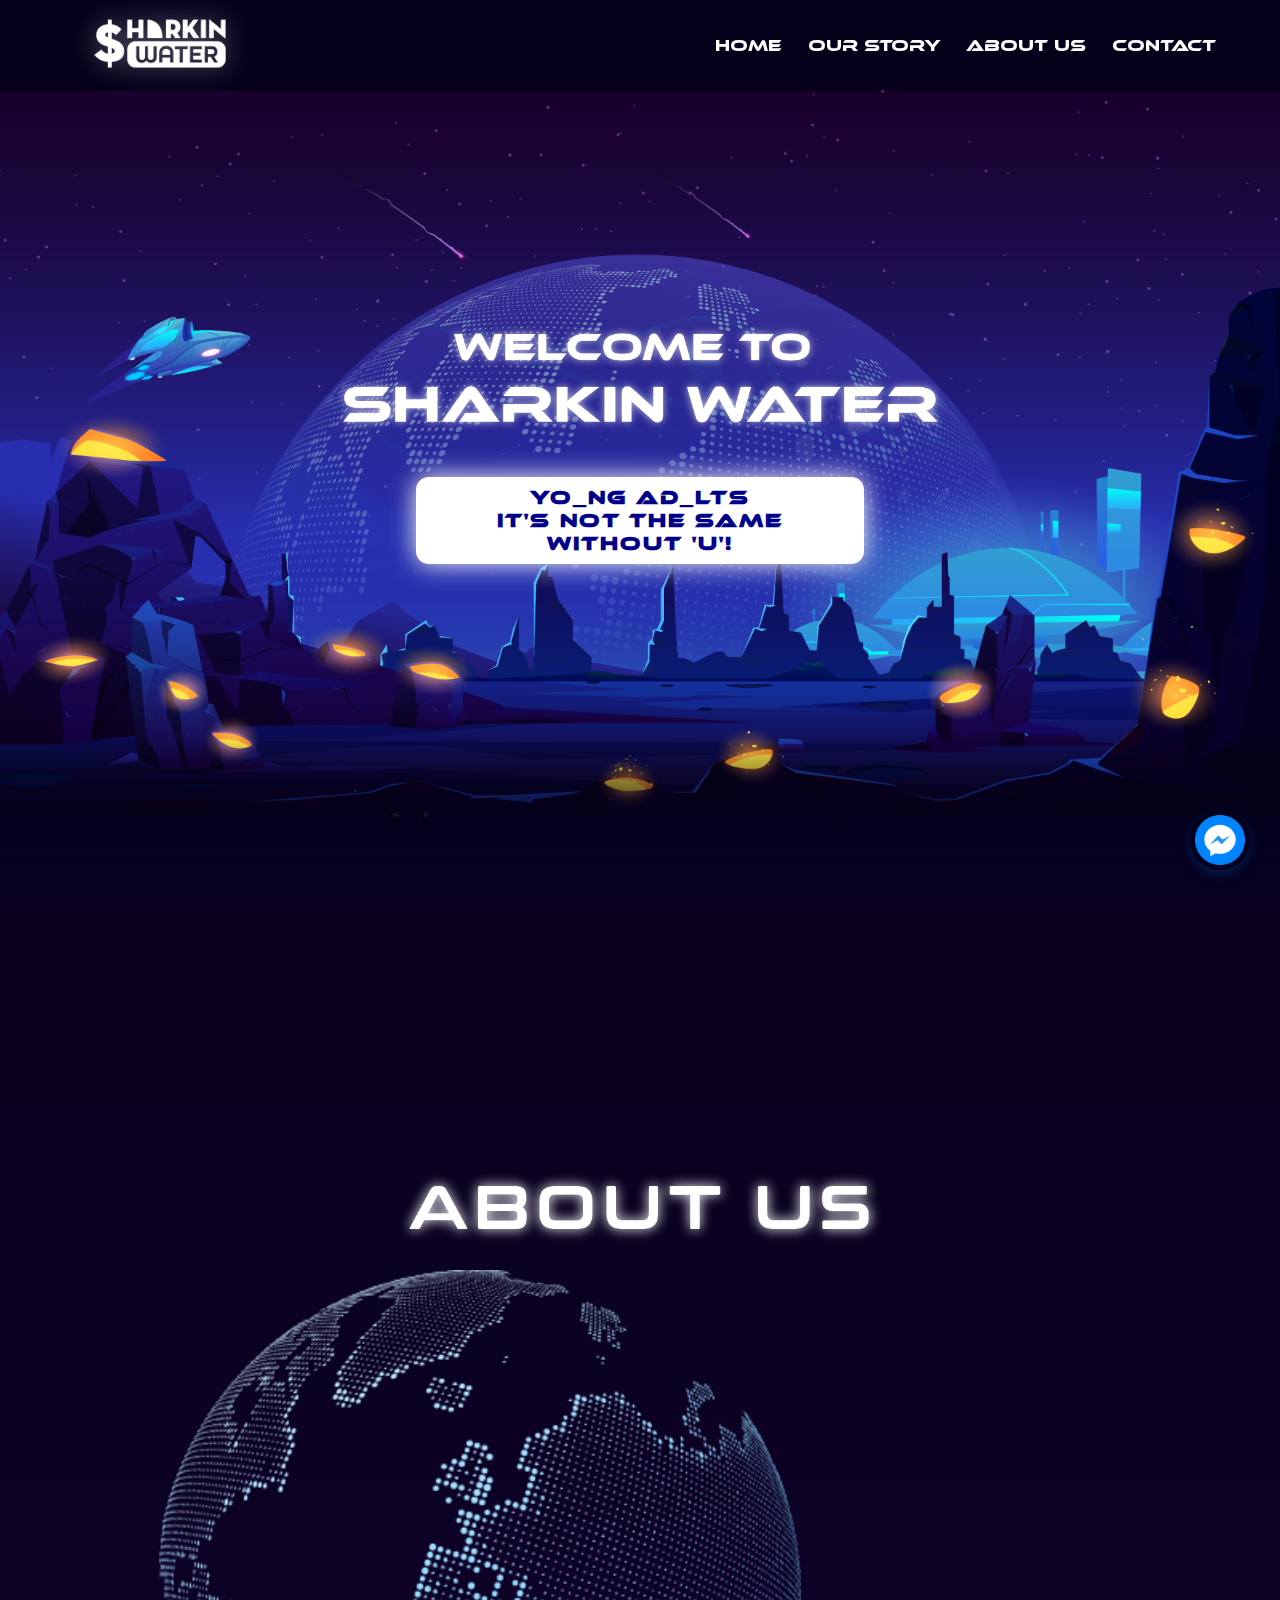
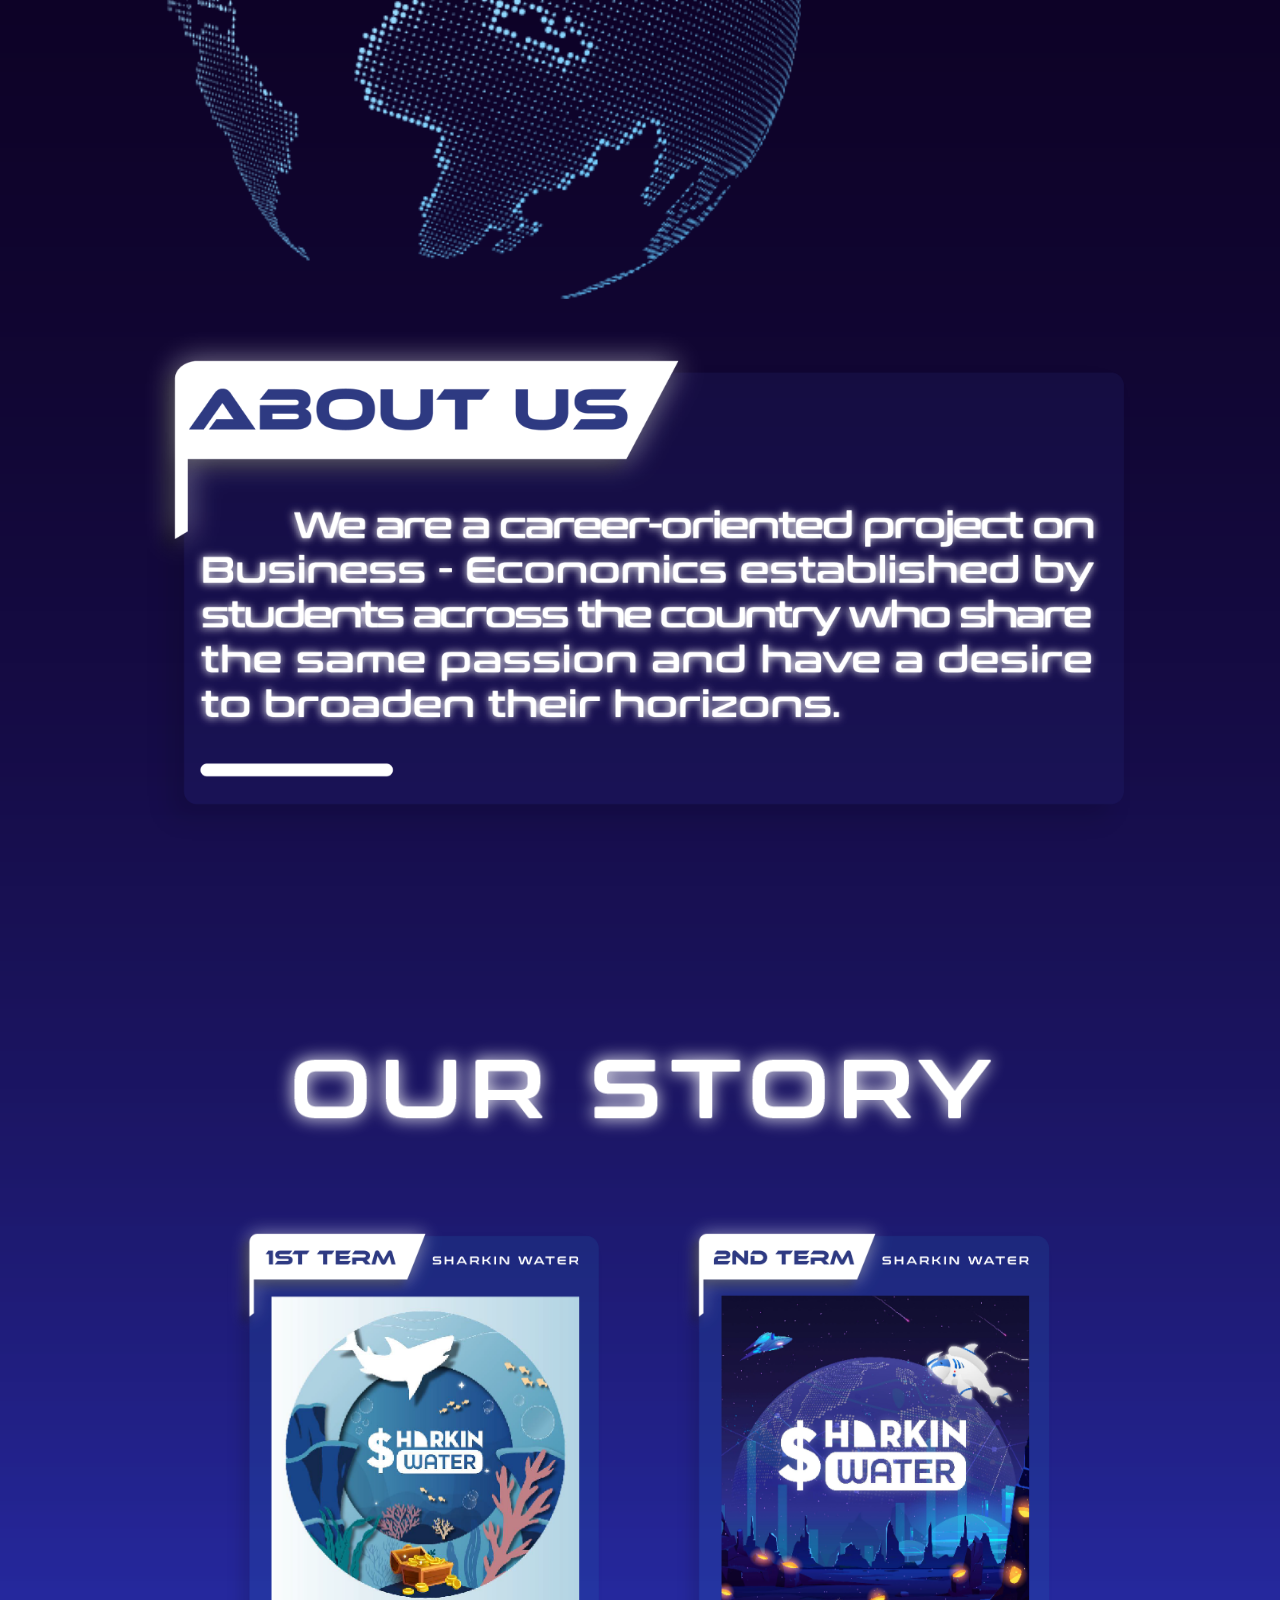
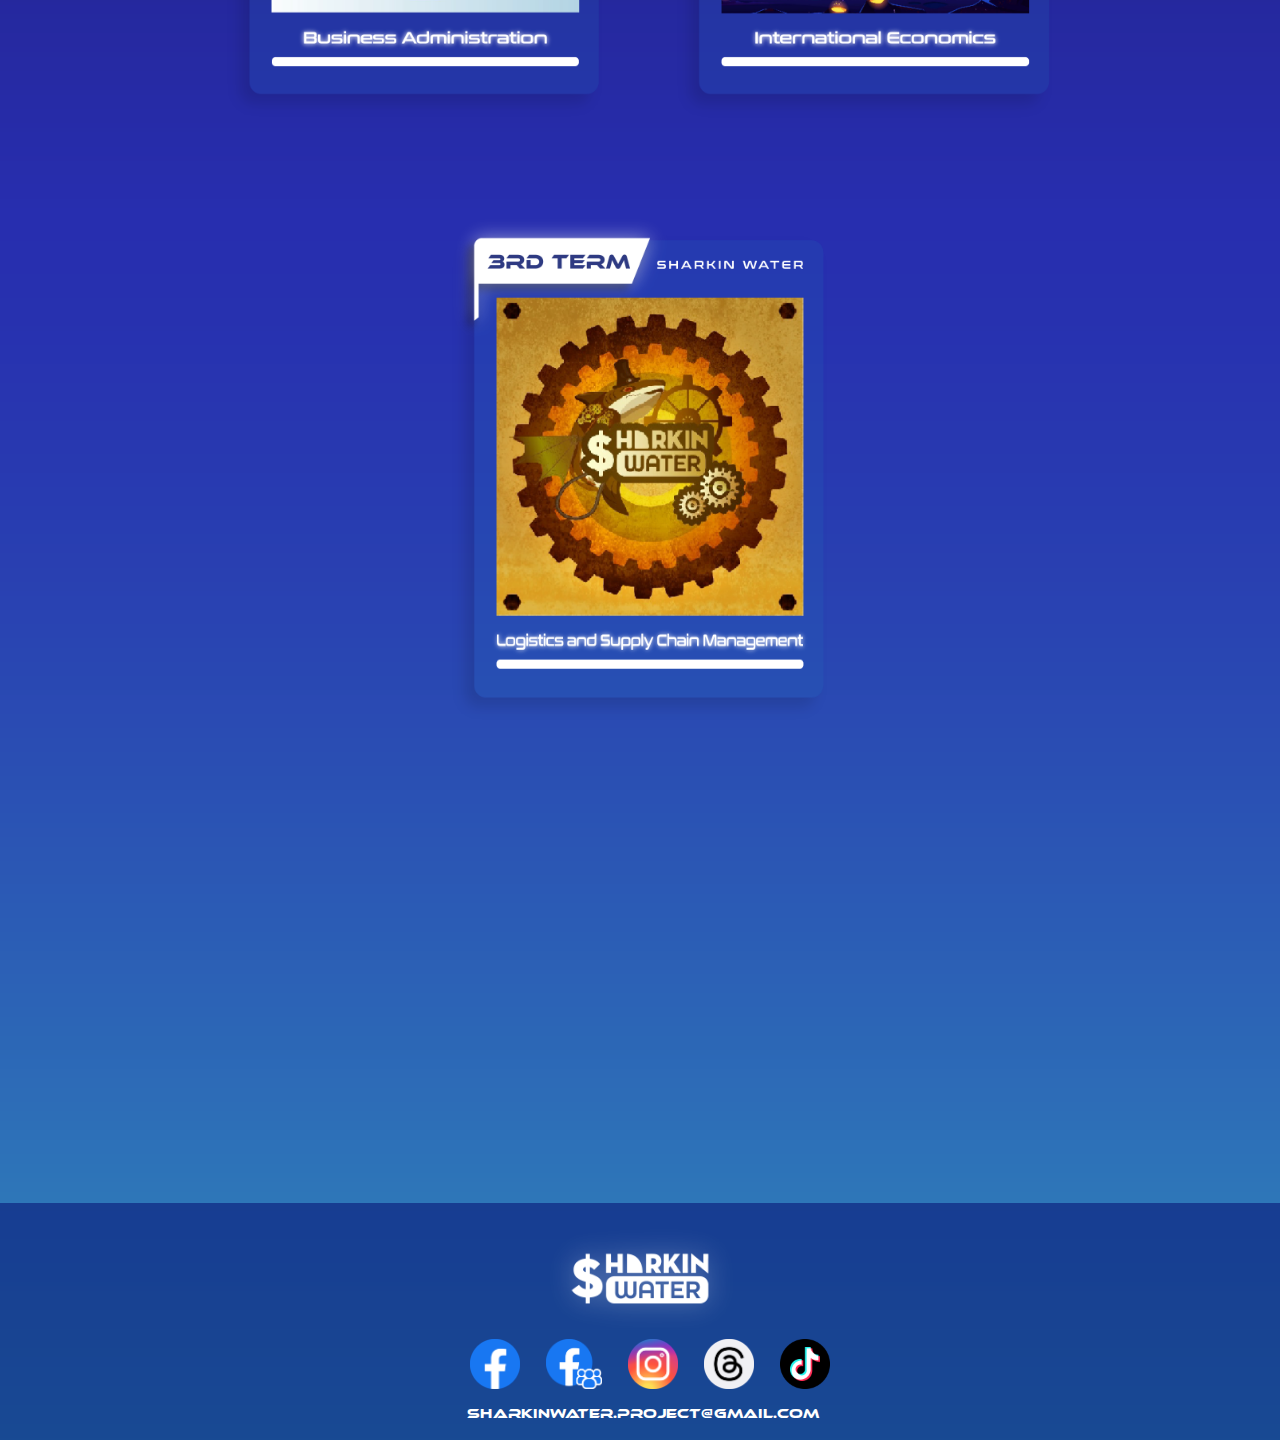
<file: index.html>
<!DOCTYPE html>
<html lang="en">
  <head>
    <meta charset="UTF-8" />
    <meta
      name="viewport"
      content="width=device-width, initial-scale=1.0, user-scalable=no"
    />
    <link rel="stylesheet" href="/fonts/font.css" />
    <link rel="icon" href="/images/logo.png" type="image/png">
    <title>Sharkin Water</title>
    <link rel="stylesheet" href="style.css" />
    <script src="scripts.js"></script>

    <!-- Open Graph meta tags -->
    <meta property="og:title" content="Sharkin Water" />
    <meta property="og:description" content="Welcome to Sharkin Water!" />
    <meta property="og:image" content="https://sharkinwater.vercel.app/images/blacklogo.png" />
    <meta property="og:url" content="https://sharkinwater.vercel.app/" />
    <meta property="og:type" content="website" /> 
  </head>
  <body>
    <div class="loading"></div>
      <div class="spinner">

        <div class="blob blob-0">
          <img src="/images/shark.png" alt="">
        </div>
      </div>
    </div>
    <main>
      <section class="header">
        <div class="logo">
          <img src="/images/logo.png" alt="Sharkin Water Logo" />
        </div>
        <nav class="nav-links">
          <a href="#">Home</a>
          <a href="#seasons">Our Story</a>
          <a href="#about-us">About Us</a>
          <a href="/form-validation/form_validation.html">Contact</a>
        </nav>
      </section>
      <section class="hero">
        <div class="menu-welcome">
          <img src="/images/menu_welcome.png" alt="menu-welcome" />
          <h2 class="btn">
            Yo_ng Ad_lts <br />
            It's not the same without 'u'!
          </h2>
        </div>
      </section>

      <section id="about-us" class="about-us">
        <img
          src="/images/taskbar_about.png"
          class="taskbar_about"
          alt="taskbar_about"
        />
        <div class="main">
          <div class="planet_about_us">
            <img src="/images/planet_about-us.png" alt="planet" />
          </div>
          <div class="about-us-text">
            <img src="/images/about us.png" alt="about us" />
          </div>
        </div>
      </section>

      <section id="seasons" class="seasons">
        <img
          src="/images/taskbar_ourstory.png"
          class="taskbar_ourstory"
          alt="taskbar_ourstory"
        />
        <div class="block-container">
          <div class="block">
            <a href="/news-page/news-page_ss1.html">
              <img src="/images/1st_team.png" alt="Item 1" />
            </a>
          </div>

          <div class="block">
            <a href="/news-page/news-page_ss2.html">
              <img src="/images/2nd_team.png" alt="Item 2" />
            </a>
          </div>

          <div class="block">
            <a href="/news-page/news-page_ss3.html">
              <img src="/images/3nd_team.png" alt="Item 3" />
            </a>
          </div>
        </div>
      </section>

      <section class="Columns">
        <div>
          <img src="/images/allColumns.png" alt="allColumns" class="allColumns" />
        </div>
      </section>

<!-- Live chat -->
<div class="messenger-wrapper">
  <a href="https://m.me/102053039268859" target="_blank" class="messenger-link">
    <img src="/images/messenger-icon.png" alt="Chat trên Messenger" width="50">
    <span class="tooltip">Nhắn tin cho chúng tôi tại đây!</span>
  </a>
</div>

<style>
.messenger-wrapper {
  position: fixed;
  bottom: 30px;
  right: 30px;
  z-index: 1000;
}

.messenger-link {
  display: flex;
  align-items: center;
  justify-content: center;
  width: 60px;
  height: 60px;
  border-radius: 100%;
  box-shadow: 0 4px 12px rgba(3, 101, 199, 0.3);
  transition: all 0.3s ease;
  position: relative;
  animation: pulse 2s infinite;
}

.messenger-link:hover {
  transform: scale(1.1) translateY(-5px);
  box-shadow: 0 8px 20px rgba(0, 132, 255, 0.5);
  animation: none;
}

.messenger-link i {
  color: white;
  font-size: 28px;
}

.tooltip {
  position: absolute;
  right: 75px;
  top: 50%;
  transform: translateY(-50%);
  background: rgba(68, 202, 255, 0.8);
  color: white;
  padding: 8px 15px;
  border-radius: 4px;
  font-size: 14px;
  font-family: Arial;
  opacity: 0;
  visibility: hidden;
  transition: 0.3s;
  white-space: nowrap;
}

.tooltip::after {
  content: "";
  position: absolute;
  right: -10px;
  top: 50%;
  transform: translateY(-50%);
  border-width: 5px;
  border-style: solid;
  border-color: transparent transparent transparent rgba(68, 202, 255, 0.8);
}

.messenger-link:hover .tooltip {
  opacity: 1;
  visibility: visible;
  right: 85px;
}

@keyframes pulse {
  0% { transform: scale(1); }
  50% { transform: scale(1.05); }
  100% { transform: scale(1); }
}

/* Responsive cho mobile */
@media (max-width: 768px) {
  .messenger-wrapper {
    bottom: 20px;
    right: 20px;
  }
  
  .messenger-link {
    width: 50px;
    height: 50px;
  }
  
  .messenger-link i {
    font-size: 24px;
  }
}
</style>

    </main>
    <footer class="footer">
      <div class="footer-container">
        <div class="footer-column">
          <div class="footer-logo">
            <img src="/images/logo.png" alt="footer-logo" />
          </div>
          <div class="social-icons">
            <a href="https://www.facebook.com/SharkinWater.Project" target="_blank"><img src="/images/Facebook.png" alt="Facebook" /></a>
            <a href="https://www.facebook.com/share/g/1BPBT8gwEp/" target="_blank"><img src="/images/Facebook group.png" alt="Facebook Groups"/></a>
            <a href="https://www.instagram.com/sharkinwater.project/" target="_blank"><img src="/images/Instagram.png" alt="Instagram" /></a>
            <a href="https://www.threads.net/@sharkinwater.project" target="_blank"><img src="/images/Threads.png" alt="Threads" /></a>
            <a href="https://www.tiktok.com/@sharkinwater.project" target="_blank"><img src="/images/TikTok_Icon_Black_Circle.png" alt="TikTok"/></a>
          </div>
          <div class="mailto"> 
            <a href="mailto:sharkinwater.project@gmail.com">sharkinwater.project@gmail.com</a>
          </div>
        </div> 
    </footer>
  </body>
</html>
</file>
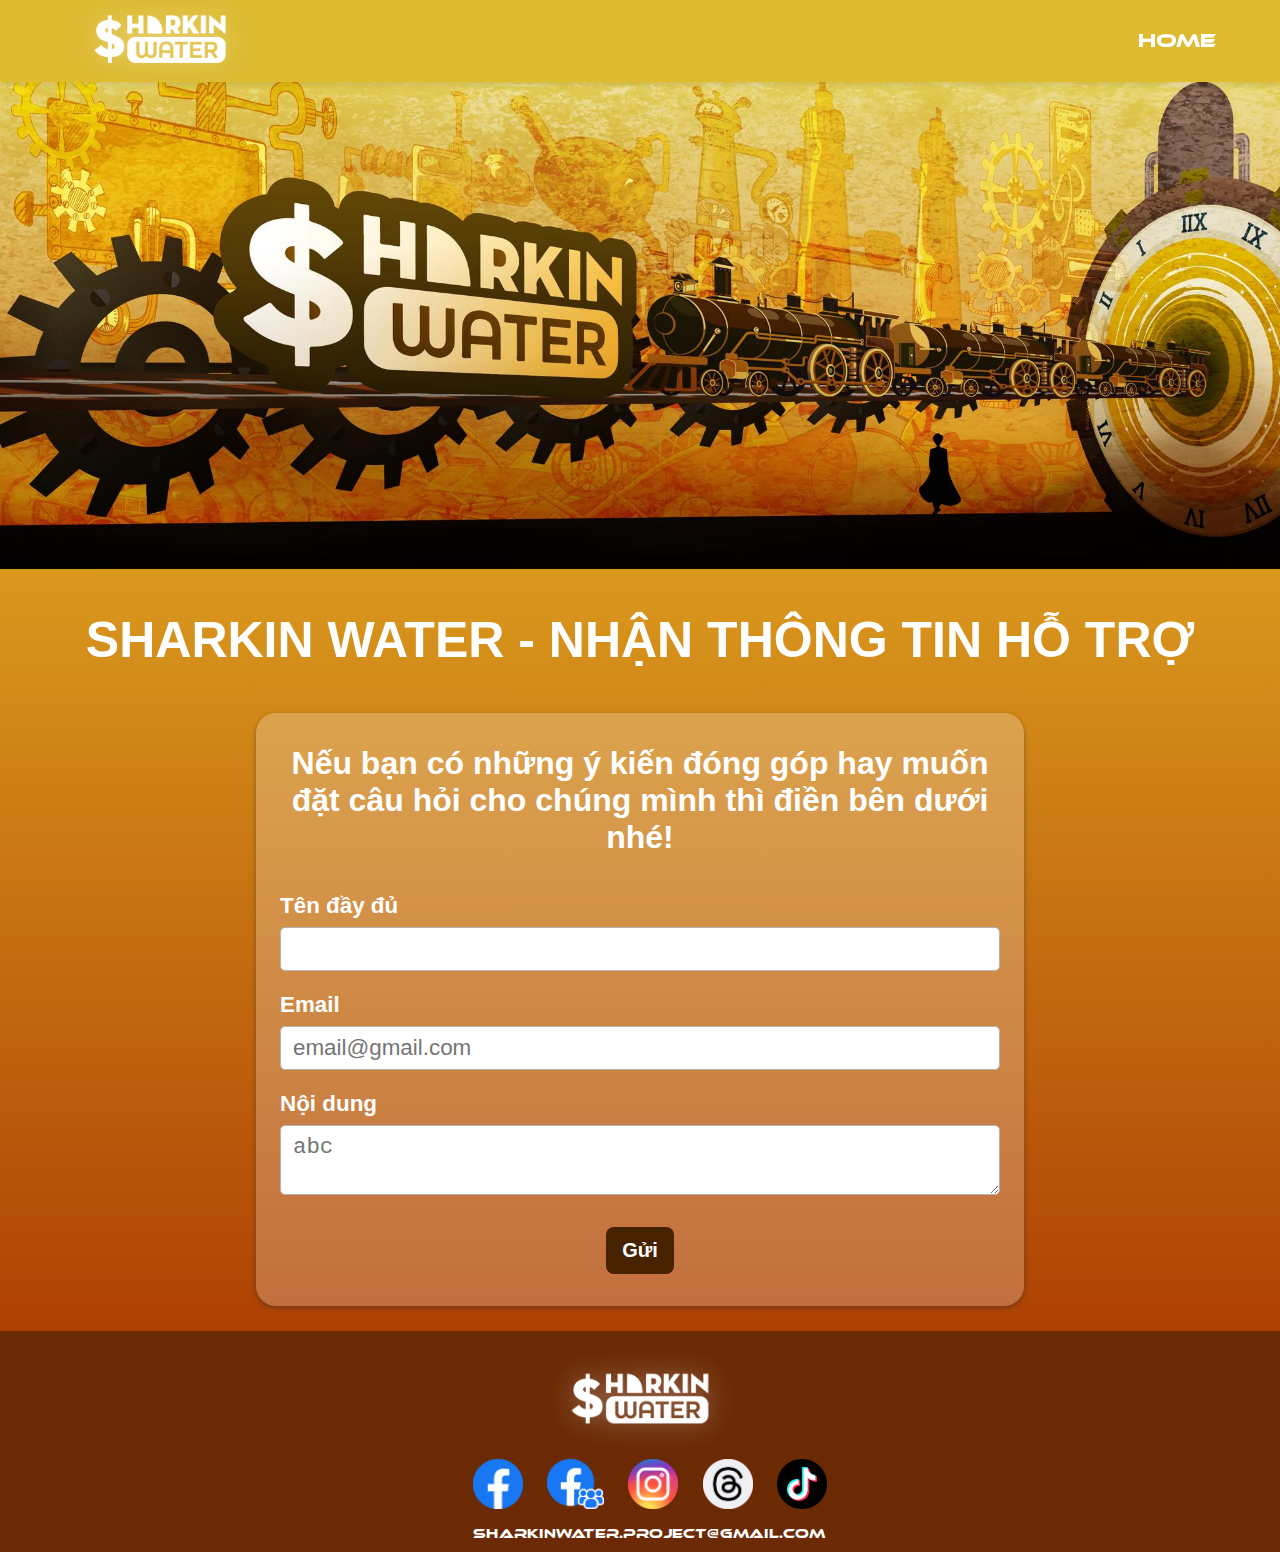
<file: form-validation/form_validation.html>
<!DOCTYPE html>
<html lang="en">
<head>
    <meta charset="UTF-8">
    <meta name="viewport" content="width=device-width, initial-scale=1.0">
    <title>Sharkin Water - Contact</title>
    <link rel="stylesheet" href="/fonts/font.css" />
    <link rel="stylesheet" href="/form-validation/form_validation.css">
    <link rel="icon" href="/images/logo.png" type="image/png">
</head>
<body>
    <header class="header-ss3">
        <div class="logo">
            <img src="/images/logo.png" alt="Sharkin Water Logo"> 
        </div>
        <nav class="nav-links">
            <a href="/index.html">Home</a>
        </nav>
    </header>

    <main class="page-ss3">
        <section class="hero">
            <div class="cover">
                <img src="/images/cover_ss3.jpg" alt="">
            </div>
            <h1 class="heading_1">Sharkin Water - Nhận thông tin hỗ trợ</h1>
            <div class="form-container">

                <form action="" method="POST" class="form" id="form-1">
                  <h3 class="heading">Nếu bạn có những ý kiến đóng góp hay muốn đặt câu hỏi cho chúng mình thì điền bên dưới nhé!</h3>
              
                  <div class="spacer"></div>
              
                  <div class="form-group">
                    <label for="fullname" class="form-label">Tên đầy đủ</label>
                    <input id="fullname" name="fullname" type="text" placeholder="" class="form-control">
                    <span class="form-message"></span>
                  </div>
              
                  <div class="form-group">
                    <label for="email" class="form-label">Email</label>
                    <input id="email" name="email" type="text" placeholder="email@gmail.com" class="form-control">
                    <span class="form-message"></span>
                  </div>
              
                  <div class="form-group">
                    <label for="content" class="form-label">Nội dung</label>
                    <textarea id="content" name="content" type="text" placeholder="abc" class="form-content"></textarea>
                    <span class="form-message"></span>
                  </div>
              
                  <button id="submit">Gửi</button>
                </form>
              
              </div>
        </section>  
        <script src="form_validation.js"></script>  
        <script src="https://cdn.sheetjs.com/xlsx-latest/package/xlsx.full.min.js"></script>  
        <script src="https://cdn.jsdelivr.net/npm/bootstrap@5.3.3/dist/js/bootstrap.bundle.min.js" integrity="sha384-YvpcrYf0tY3lHB60NNkmXc5s9fDVZLESaAA55NDzOxhy9GkcIdslK1eN7N6jIeHz" crossorigin="anonymous"></script>
        <script>
            Validator({
                form: '#form-1',
                formGroupSelector: '.form-group',
                errorSelector: '.form-message',
                rules: [
                    Validator.isRequired('#fullname'),
                    Validator.isEmail('#email'),
                    Validator.isRequired('#content')
                ],
                onSubmit: function(data) {
                    
                    console.log(data);
                }
            });
        </script> 
        <script>
            document.addEventListener("DOMContentLoaded",() => {
                        const name = document.getElementById("fullname");
                        const email = document.getElementById("email");
                        const content = document.getElementById("content");
                        const submit = document.getElementById("submit");
                        submit.addEventListener("click", (e) => {
                            e.preventDefault();
                            const data = {
                                name: name.value,
                                email: email.value,
                                content: content.value,
                            };
                            postGoogle(data);
                        });
                        async function postGoogle(data){
                            const fomrURL = 
                            "https://docs.google.com/forms/d/e/1FAIpQLSdTN2UOLsC6rqfFojbGpPOUy-ow1i4Sl8nYkAZft0sS0n83ZA/formResponse";
                            const formData = new FormData();
                            formData.append("entry.1968011572", data.name);
                            formData.append("entry.1493916107", data.email);
                            formData.append("entry.368490362", data.content);
                            await fetch(fomrURL, {
                                method: "POST",
                                body: formData,
                            }
                            );
                        }
                    }
                    );
        </script>

    </main>
    <footer class="footer-ss3">
        <div class="footer-container">
            <div class="footer-column">
              <div class="footer-logo">
                <img src="/images/logo.png" alt="footer-logo" />
              </div>
              <div class="social-icons">
                <a href="https://www.facebook.com/SharkinWater.Project" target="_blank"><img src="/images/Facebook.png" alt="Facebook" /></a>
                <a href="https://www.facebook.com/share/g/1BPBT8gwEp/" target="_blank"><img src="/images/Facebook group.png" alt="Facebook Groups"/></a>
                <a href="https://www.instagram.com/sharkinwater.project/" target="_blank"><img src="/images/Instagram.png" alt="Instagram" /></a>
                <a href="https://www.threads.net/@sharkinwater.project" target="_blank"><img src="/images/Threads.png" alt="Threads" /></a>
                <a href="https://www.tiktok.com/@sharkinwater.project" target="_blank"><img src="/images/TikTok_Icon_Black_Circle.png" alt="TikTok"/></a>
              </div>
              <div class="mailto"> 
                <a href="mailto:sharkinwater.project@gmail.com">sharkinwater.project@gmail.com</a>
              </div>
    </footer>
</body>
</html>
</file>
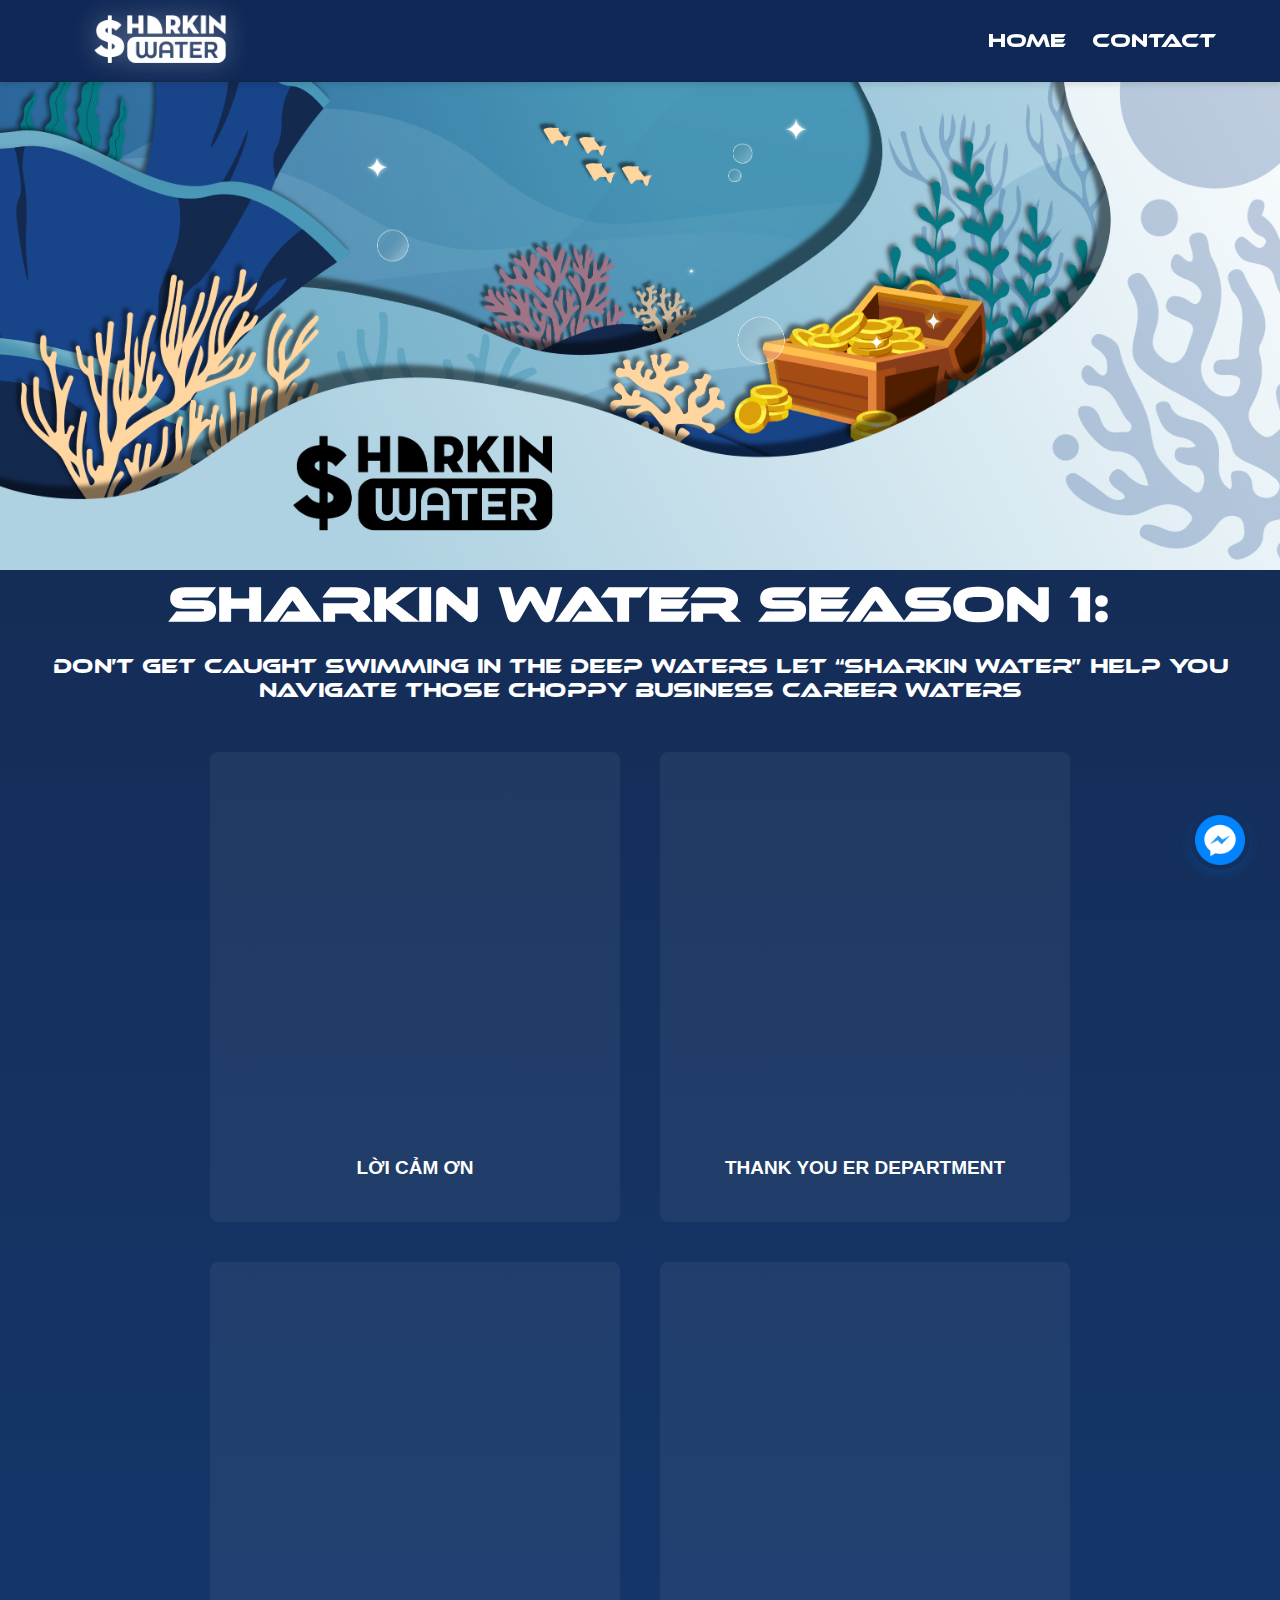
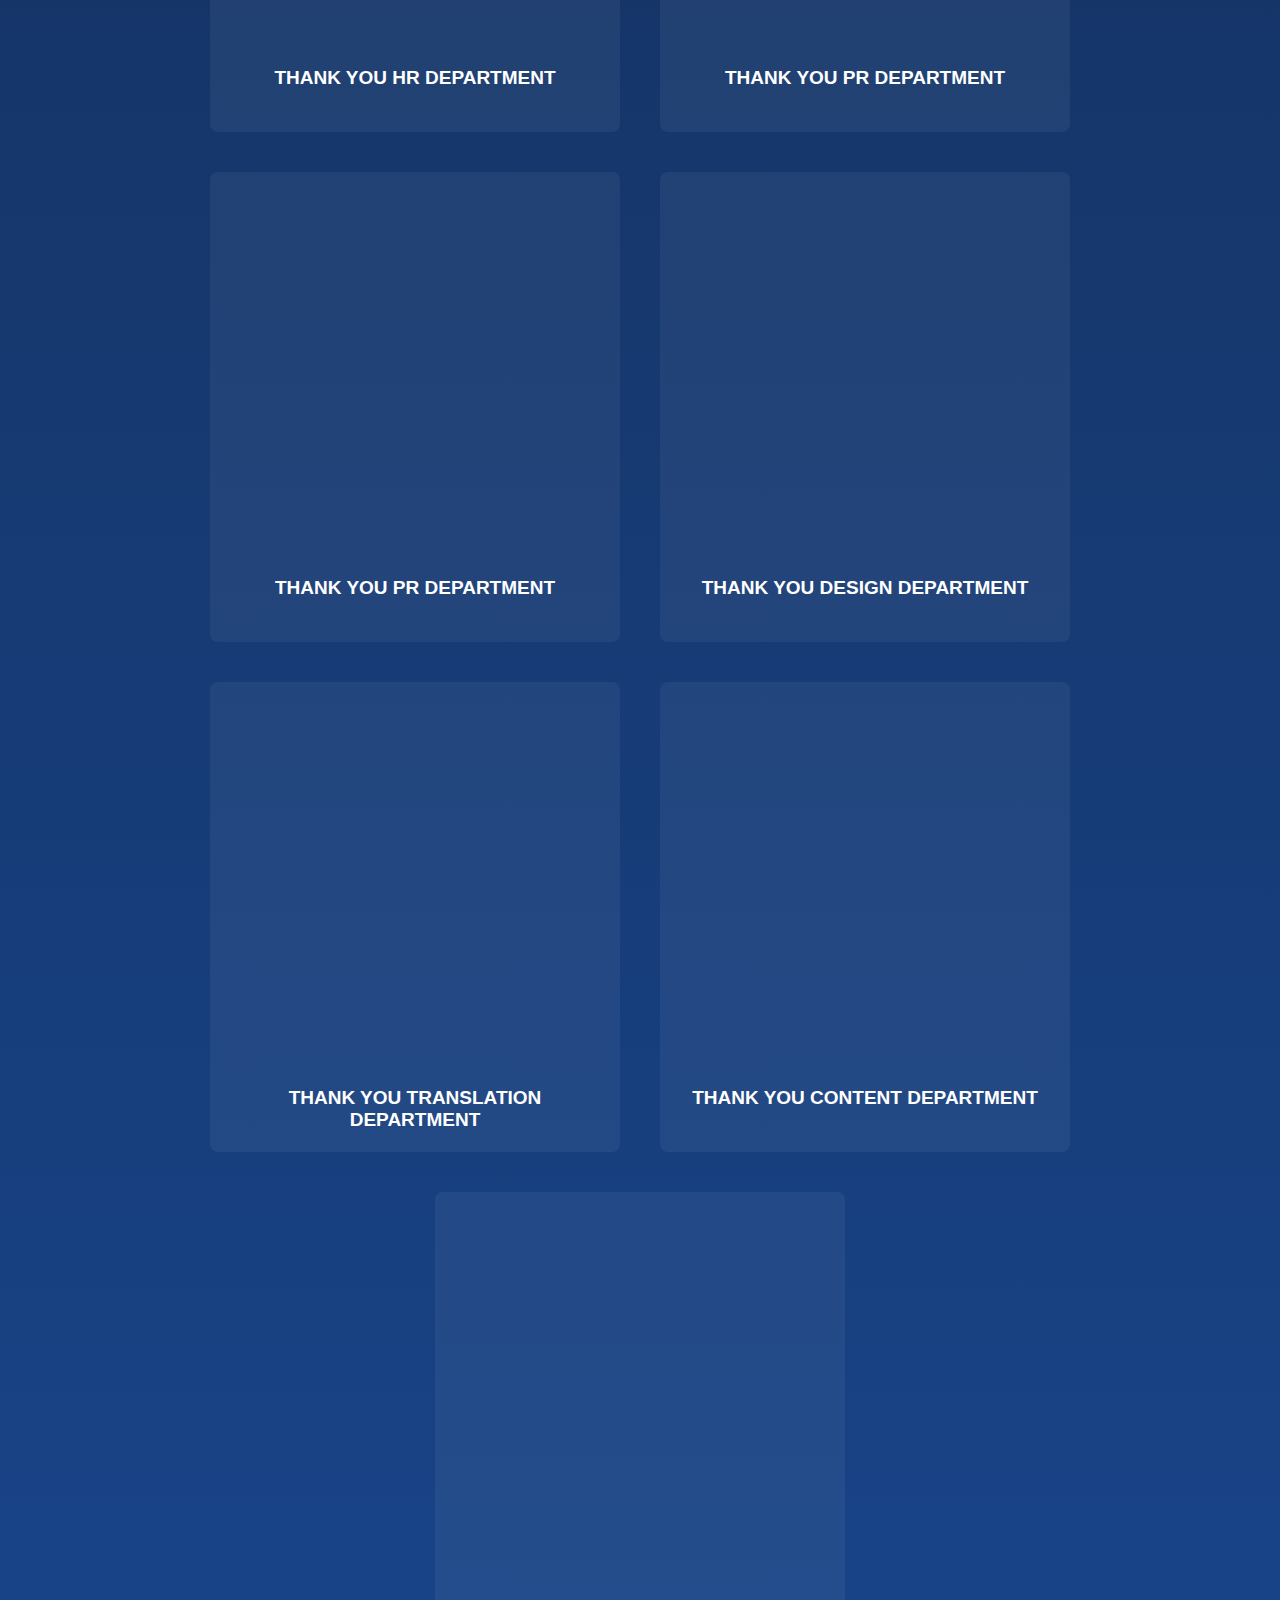
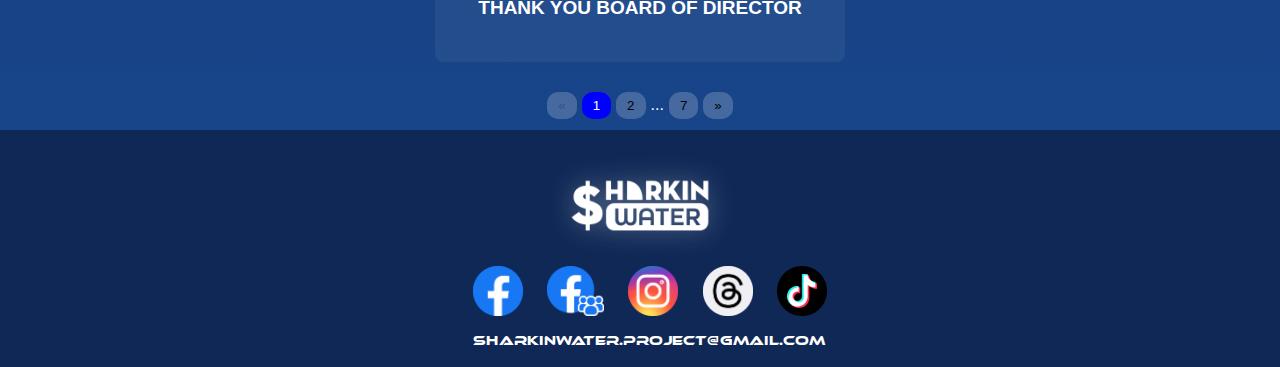
<file: news-page/news-page_ss1.html>
<!DOCTYPE html>
<html lang="en">
<head>
    <meta charset="UTF-8">
    <meta name="viewport" content="width=device-width, initial-scale=1.0">
    <title>Sharkin Water - Season 1</title>
    <link rel="stylesheet" href="/fonts/font.css" />
    <link rel="stylesheet" href="/news-page/news-page.css">
    <link rel="icon" href="/images/logo.png" type="image/png">
    <script src="new-page.js"></script>
    <script async defer crossorigin="anonymous" 
        src="https://connect.facebook.net/en_US/sdk.js#xfbml=1&version=v16.0">
    </script>
</head>
<body>
    <header class="header-ss1">
        <div class="logo">
            <img src="/images/logo.png" alt="Sharkin Water Logo"> 
        </div>
        <nav class="nav-links">
            <a href="/index.html">Home</a>
            <a href="/form-validation/form_validation.html">Contact</a>
        </nav>
    </header>

    <main class="page-ss1">
        <section class="hero">
            <div class="cover">
                <img src="/images/cover_ss1.png" alt="">
            </div>
            <h1>Sharkin Water Season 1: </h1>
            <h2>Don’t get caught swimming in the deep waters let “Sharkin Water” help you navigate those choppy business career waters</h2>
            <div class="planet">
                    <div class="block-container">
                        <div class="block">
                            <!-- Facebook Embedded Post -->
                            <div class="fb-container" style="width: 370px; height: 370px; overflow: hidden;">
                                <div class="fb-post" 
                                    data-href="https://www.facebook.com/photo?fbid=175878478552981&set=a.106031808870982" 
                                    data-width="500"
                                    data-show-text="false">
                                </div>
                            </div>
                            <div class="custom-text">
                                <p>LỜI CẢM ƠN</p>
                            </div>
                        </div>
                        <div class="block">
                            <!-- Facebook Embedded Post -->
                            <div class="fb-container" style="width: 370px; height: 370px; overflow: hidden;">
                                <div class="fb-post" 
                                    data-href="https://www.facebook.com/photo?fbid=172296212244541&set=pcb.172296292244533" 
                                    data-width="500"
                                    data-show-text="false">
                                </div>
                            </div>
                            <div class="custom-text">
                                <p>THANK YOU ER DEPARTMENT</p>
                            </div>
                        </div>
                        <div class="block">
                            <!-- Facebook Embedded Post -->
                            <div class="fb-container" style="width: 370px; height: 370px; overflow: hidden;">
                                <div class="fb-post" 
                                    data-href="https://www.facebook.com/photo?fbid=170501869090642&set=pcb.170501935757302" 
                                    data-width="500"
                                    data-show-text="false">
                                </div>
                            </div>
                            <div class="custom-text">
                                <p>THANK YOU HR DEPARTMENT</p>
                            </div>
                        </div>
                        <div class="block">
                            <!-- Facebook Embedded Post -->
                            <div class="fb-container" style="width: 370px; height: 370px; overflow: hidden;">
                                <div class="fb-post" 
                                    data-href="https://www.facebook.com/photo?fbid=168163829324446&set=pcb.168167229324106" 
                                    data-width="500"
                                    data-show-text="false">
                                </div>
                            </div>
                            <div class="custom-text">
                                <p>THANK YOU PR DEPARTMENT</p>
                            </div>
                        </div>
                        <div class="block">
                            <!-- Facebook Embedded Post -->
                            <div class="fb-container" style="width: 370px; height: 370px; overflow: hidden;">
                                <div class="fb-post" 
                                    data-href="https://www.facebook.com/photo?fbid=168163829324446&set=pcb.168167229324106" 
                                    data-width="500"
                                    data-show-text="false">
                                </div>
                            </div>
                            <div class="custom-text">
                                <p>THANK YOU PR DEPARTMENT</p>
                            </div>
                        </div>
                        <div class="block">
                            <!-- Facebook Embedded Post -->
                            <div class="fb-container" style="width: 370px; height: 370px; overflow: hidden;">
                                <div class="fb-post" 
                                    data-href="https://www.facebook.com/photo?fbid=167013909439438&set=pcb.166842616123234" 
                                    data-width="500"
                                    data-show-text="false">
                                </div>
                            </div>
                            <div class="custom-text">
                                <p>THANK YOU DESIGN DEPARTMENT</p>
                            </div>
                        </div>
                        <div class="block">
                            <!-- Facebook Embedded Post -->
                            <div class="fb-container" style="width: 370px; height: 370px; overflow: hidden;">
                                <div class="fb-post" 
                                    data-href="https://www.facebook.com/photo?fbid=166059846201511&set=pcb.166060829534746" 
                                    data-width="500"
                                    data-show-text="false">
                                </div>
                            </div>
                            <div class="custom-text">
                                <p>THANK YOU TRANSLATION DEPARTMENT</p>
                            </div>
                        </div>
                        <div class="block">
                            <!-- Facebook Embedded Post -->
                            <div class="fb-container" style="width: 370px; height: 370px; overflow: hidden;">
                                <div class="fb-post" 
                                    data-href="https://www.facebook.com/photo?fbid=165335676273928&set=pcb.165335696273926" 
                                    data-width="500"
                                    data-show-text="false">
                                </div>
                            </div>
                            <div class="custom-text">
                                <p>THANK YOU CONTENT DEPARTMENT</p>
                            </div>
                        </div>
                        <div class="block">
                            <!-- Facebook Embedded Post -->
                            <div class="fb-container" style="width: 370px; height: 370px; overflow: hidden;">
                                <div class="fb-post" 
                                    data-href="https://www.facebook.com/photo?fbid=164609429679886&set=pcb.164609476346548" 
                                    data-width="500"
                                    data-show-text="false">
                                </div>
                            </div>
                            <div class="custom-text">
                                <p>THANK YOU BOARD OF DIRECTOR</p>
                            </div>
                        </div>
                        <div class="block">
                            <!-- Facebook Embedded Post -->
                            <div class="fb-container" style="width: 370px; height: 370px; overflow: hidden;">
                                <div class="fb-post" 
                                    data-href="https://www.facebook.com/photo?fbid=164378003036362&set=pcb.164378053036357" 
                                    data-width="500"
                                    data-show-text="false">
                                </div>
                            </div>
                            <div class="custom-text">
                                <p>THANK YOU ADVISORS</p>
                            </div>
                        </div>
                        <div class="block">
                            <!-- Facebook Embedded Post -->
                            <div class="fb-container" style="width: 370px; height: 370px; overflow: hidden;">
                                <div class="fb-post" 
                                    data-href="https://www.facebook.com/photo?fbid=163418243132338&set=a.131832466290916" 
                                    data-width="500"
                                    data-show-text="false">
                                </div>
                            </div>
                            <div class="custom-text">
                                <p>VỊ LÃNH ĐẠO “HÒA NHẬP”</p>
                            </div>
                        </div>
                        <div class="block">
                            <!-- Facebook Embedded Post -->
                            <div class="fb-container" style="width: 370px; height: 370px; overflow: hidden;">
                                <div class="fb-post" 
                                    data-href="https://www.facebook.com/photo?fbid=162482579892571&set=a.131832466290916" 
                                    data-width="500"
                                    data-show-text="false">
                                </div>
                            </div>
                            <div class="custom-text">
                                <p>LÃNH ĐẠO KHÔNG KHÓ, KHI CÓ TƯ DUY</p>
                            </div>
                        </div>
                        <div class="block">
                            <!-- Facebook Embedded Post -->
                            <div class="fb-container" style="width: 370px; height: 370px; overflow: hidden;">
                                <div class="fb-post" 
                                    data-href="https://www.facebook.com/photo?fbid=157890257018470&set=a.131832466290916" 
                                    data-width="500"
                                    data-show-text="false">
                                </div>
                            </div>
                            <div class="custom-text">
                                <p>THƯ MỚI ĐẦU NĂM</p>
                            </div>
                        </div>
                        <div class="block">
                            <!-- Facebook Embedded Post -->
                            <div class="fb-container" style="width: 370px; height: 370px; overflow: hidden;">
                                <div class="fb-post" 
                                    data-href="https://www.facebook.com/photo?fbid=157054693768693&set=pcb.157042273769935" 
                                    data-width="500"
                                    data-show-text="false">
                                </div>
                            </div>
                            <div class="custom-text">
                                <p>CẬP BẾN RỒI - 150123</p>
                            </div>
                        </div>
                        <div class="block">
                            <!-- Facebook Embedded Post -->
                            <div class="fb-container" style="width: 370px; height: 370px; overflow: hidden;">
                                <div class="fb-post" 
                                    data-href="https://www.facebook.com/photo?fbid=156232387184257&set=a.131832466290916" 
                                    data-width="500"
                                    data-show-text="false">
                                </div>
                            </div>
                            <div class="custom-text">
                                <p>VŨ TRỤ IN BIZLANDSIDE - 20h</p>
                            </div>
                        </div>
                        <div class="block">
                            <!-- Facebook Embedded Post -->
                            <div class="fb-container" style="width: 370px; height: 370px; overflow: hidden;">
                                <div class="fb-post" 
                                    data-href="https://www.facebook.com/photo?fbid=155762517231244&set=a.131832466290916" 
                                    data-width="500"
                                    data-show-text="false">
                                </div>
                            </div>
                            <div class="custom-text">
                                <p>ĐÓNG ĐƠN SỰ KIỆN IN BIZLANDSIDE</p>
                            </div>
                        </div>
                        <div class="block">
                            <!-- Facebook Embedded Post -->
                            <div class="fb-container" style="width: 370px; height: 370px; overflow: hidden;">
                                <div class="fb-post" 
                                    data-href="https://www.facebook.com/photo?fbid=155058167301679&set=pcb.155058210635008" 
                                    data-width="500"
                                    data-show-text="false">
                                </div>
                            </div>
                            <div class="custom-text">
                                <p>GIỚI THIỆU DIỄN GIẢ IN BIZLANDSIDE</p>
                            </div>
                        </div>
                        <div class="block">
                            <!-- Facebook Embedded Post -->
                            <div class="fb-container" style="width: 370px; height: 370px; overflow: hidden;">
                                <div class="fb-post" 
                                    data-href="https://www.facebook.com/photo?fbid=153836840757145&set=pcb.153836944090468" 
                                    data-width="500"
                                    data-show-text="false">
                                </div>
                            </div>
                            <div class="custom-text">
                                <p>AI SẼ ĐỒNG HÀNH CÙNG IN BIZLANDSIDE?</p>
                            </div>
                        </div>
                        <div class="block">
                            <!-- Facebook Embedded Post -->
                            <div class="fb-container" style="width: 370px; height: 370px; overflow: hidden;">
                                <div class="fb-post" 
                                    data-href="https://www.facebook.com/photo?fbid=152227454251417&set=a.131832466290916" 
                                    data-width="500"
                                    data-show-text="false">
                                </div>
                            </div>
                            <div class="custom-text">
                                <p>MỞ ĐƠN SỰ KIỆN TALKSHOW IN BIZLANDSIDE</p>
                            </div>
                        </div>
                        <div class="block">
                            <!-- Facebook Embedded Post -->
                            <div class="fb-container" style="width: 370px; height: 370px; overflow: hidden;">
                                <div class="fb-post" 
                                    data-href="https://www.facebook.com/photo?fbid=151167101024119&set=a.131832466290916" 
                                    data-width="500"
                                    data-show-text="false">
                                </div>
                            </div>
                            <div class="custom-text">
                                <p>TỔNG QUAN SỰ KIỆN IN BIZLANDSIDE</p>
                            </div>
                        </div>
                        <div class="block">
                            <!-- Facebook Embedded Post -->
                            <div class="fb-container" style="width: 370px; height: 370px; overflow: hidden;">
                                <div class="fb-post" 
                                    data-href="https://www.facebook.com/photo?fbid=149579851182844&set=a.131832466290916" 
                                    data-width="500"
                                    data-show-text="false">
                                </div>
                            </div>
                            <div class="custom-text">
                                <p>MỞ ĐƠN TUYỂN ĐẠI SỨ TRUYỀN THÔNG</p>
                            </div>
                        </div>
                        <div class="block">
                            <a href="https://www.facebook.com/SharkinWater.Project/videos/715084116480940">
                                <img src="/images/Ava_ss1.jpg" alt="Video Post" class="video-post">
                              </a>
                            <div class="custom-text">
                                <p>CÀ PHÊ CÁ - LA CÀ CÙNG SINH VIÊN - 4</p>
                            </div>
                        </div>
                        <div class="block">
                            <a href="https://www.facebook.com/SharkinWater.Project/videos/637391324736475">
                                <img src="/images/Ava_ss1.jpg" alt="Video Post" class="video-post">
                              </a>
                            <div class="custom-text">
                                <p>CÀ PHÊ CÁ - LA CÀ CÙNG SINH VIÊN - 3</p>
                            </div>
                        </div>
                        <div class="block">
                            <a href="https://www.facebook.com/SharkinWater.Project/videos/537489518393308">
                                <img src="/images/Ava_ss1.jpg" alt="Video Post" class="video-post">
                              </a>
                            <div class="custom-text">
                                <p>CÀ PHÊ CÁ - LA CÀ CÙNG SINH VIÊN - 2</p>
                            </div>
                        </div>
                        <div class="block">
                            <a href="https://www.facebook.com/SharkinWater.Project/videos/1806144799755422">
                                <img src="/images/Ava_ss1.jpg" alt="Video Post" class="video-post">
                              </a>
                            <div class="custom-text">
                                <p>CÀ PHÊ CÁ - LA CÀ CÙNG SINH VIÊN</p>
                            </div>
                        </div>
                        <div class="block">
                            <!-- Facebook Embedded Post -->
                            <div class="fb-container" style="width: 370px; height: 370px; overflow: hidden;">
                                <div class="fb-post" 
                                    data-href="https://www.facebook.com/photo?fbid=143989108408585&set=pcb.143989215075241" 
                                    data-width="500"
                                    data-show-text="false">
                                </div>
                            </div>
                            <div class="custom-text">
                                <p>NHỮNG BIỂU TƯỢNG KỲ BÍ - GIÁO TRÌNH SHARKIN WATER - 2</p>
                            </div>
                        </div>
                        <div class="block">
                            <!-- Facebook Embedded Post -->
                            <div class="fb-container" style="width: 370px; height: 370px; overflow: hidden;">
                                <div class="fb-post" 
                                    data-href="https://www.facebook.com/photo?fbid=142734888534007&set=pcb.142735005200662" 
                                    data-width="500"
                                    data-show-text="false">
                                </div>
                            </div>
                            <div class="custom-text">
                                <p>NHỮNG BIỂU TƯỢNG KỲ BÍ - GIÁO TRÌNH SHARKIN WATER</p>
                            </div>
                        </div>
                        <div class="block">
                            <!-- Facebook Embedded Post -->
                            <div class="fb-container" style="width: 370px; height: 370px; overflow: hidden;">
                                <div class="fb-post" 
                                    data-href="https://www.facebook.com/photo?fbid=141196338687862&set=a.131832466290916" 
                                    data-width="500"
                                    data-show-text="false">
                                </div>
                            </div>
                            <div class="custom-text">
                                <p>SHARKIN WATER - CÁNH CỔNG MỞ RA</p>
                            </div>
                        </div>
                        <div class="block">
                            <!-- Facebook Embedded Post -->
                            <div class="fb-container" style="width: 370px; height: 370px; overflow: hidden;">
                                <div class="fb-post" 
                                    data-href="https://www.facebook.com/photo?fbid=139603478847148&set=a.131832466290916" 
                                    data-width="500"
                                    data-show-text="false">
                                </div>
                            </div>
                            <div class="custom-text">
                                <p>ĐẢ ĐẢO “QUÁI VẬT” CÙNG NHÀ SHARKIN WATER</p>
                            </div>
                        </div>
                        <div class="block">
                            <!-- Facebook Embedded Post -->
                            <div class="fb-container" style="width: 370px; height: 370px; overflow: hidden;">
                                <div class="fb-post" 
                                    data-href="https://www.facebook.com/photo?fbid=138317322309097&set=a.131832466290916" 
                                    data-width="500"
                                    data-show-text="false">
                                </div>
                            </div>
                            <div class="custom-text">
                                <p>SHARKIN WATER ĐÓNG ĐƠN ĐỢT TUYỂN THÀNH VIÊN GEN 1.5</p>
                            </div>
                        </div>
                        <div class="block">
                            <!-- Facebook Embedded Post -->
                            <div class="fb-container" style="width: 370px; height: 370px; overflow: hidden;">
                                <div class="fb-post" 
                                    data-href="https://www.facebook.com/photo?fbid=138070702333759&set=a.131832466290916" 
                                    data-width="500"
                                    data-show-text="false">
                                </div>
                            </div>
                            <div class="custom-text">
                                <p>CÁNH CỬA ĐẾN VỚI NHÀ SHARKIN WATER ĐANG KHÉP LẠI!</p>
                            </div>
                        </div>
                        <div class="block">
                            <!-- Facebook Embedded Post -->
                            <div class="fb-container" style="width: 370px; height: 370px; overflow: hidden;">
                                <div class="fb-post" 
                                    data-href="https://www.facebook.com/photo?fbid=137269575747205&set=pcb.137269769080519" 
                                    data-width="500"
                                    data-show-text="false">
                                </div>
                            </div>
                            <div class="custom-text">
                                <p>ĐÔI LỜI NHẮN NHỦ ĐẾN ĐẠI DƯƠNG</p>
                            </div>
                        </div>
                        <div class="block">
                            <!-- Facebook Embedded Post -->
                            <div class="fb-container" style="width: 370px; height: 370px; overflow: hidden;">
                                <div class="fb-post" 
                                    data-href="https://www.facebook.com/photo?fbid=136482875825875&set=a.131832466290916" 
                                    data-width="500"
                                    data-show-text="false">
                                </div>
                            </div>
                            <div class="custom-text">
                                <p>THÔNG ĐIỆP VŨ TRỤ ĐÃ ĐẾN BÊN BẠN!!</p>
                            </div>
                        </div>
                        <div class="block">
                            <!-- Facebook Embedded Post -->
                            <div class="fb-container" style="width: 370px; height: 370px; overflow: hidden;">
                                <div class="fb-post" 
                                    data-href="https://www.facebook.com/photo?fbid=135723745901788&set=pcb.135724149235081" 
                                    data-width="500"
                                    data-show-text="false">
                                </div>
                            </div>
                            <div class="custom-text">
                                <p>SHARKIN WATER LÀ MỘT GIA ĐÌNH!</p>
                            </div>
                        </div>
                        <div class="block">
                            <!-- Facebook Embedded Post -->
                            <div class="fb-container" style="width: 370px; height: 370px; overflow: hidden;">
                                <div class="fb-post" 
                                    data-href="https://www.facebook.com/photo?fbid=134664259341070&set=a.131832466290916" 
                                    data-width="500"
                                    data-show-text="false">
                                </div>
                            </div>
                            <div class="custom-text">
                                <p>SHARKIN WATER TUYỂN THÀNH VIÊN GEN 1.5</p>
                            </div>
                        </div>
                        <div class="block">
                            <!-- Facebook Embedded Post -->
                            <div class="fb-container" style="width: 370px; height: 370px; overflow: hidden;">
                                <div class="fb-post" 
                                    data-href="https://www.facebook.com/photo?fbid=133150992825730&set=pcb.133151769492319" 
                                    data-width="500"
                                    data-show-text="false">
                                </div>
                            </div>
                            <div class="custom-text">
                                <p>NHỮNG BIỂU TƯỢNG KỲ BÍ - GIÁO TRÌNH SHARKIN WATER</p>
                            </div>
                        </div>
                        <div class="block">
                            <!-- Facebook Embedded Post -->
                            <div class="fb-container" style="width: 370px; height: 370px; overflow: hidden;">
                                <div class="fb-post" 
                                    data-href="https://www.facebook.com/photo?fbid=132378749569621&set=a.130375853103244" 
                                    data-width="500"
                                    data-show-text="false">
                                </div>
                            </div>
                            <div class="custom-text">
                                <p>HAI ANH EM TA CÓ CÙNG MỤC TIÊU NHƯNG KHÁC CON ĐƯỜNG🌊</p>
                            </div>
                        </div>
                        <div class="block">
                            <!-- Facebook Embedded Post -->
                            <div class="fb-container" style="width: 370px; height: 370px; overflow: hidden;">
                                <div class="fb-post" 
                                    data-href="https://www.facebook.com/photo?fbid=131565272984302&set=pcb.131566579650838" 
                                    data-width="500"
                                    data-show-text="false">
                                </div>
                            </div>
                            <div class="custom-text">
                                <p>NHỮNG BIỂU TƯỢNG KỲ BÍ - GIÁO TRÌNH SHARKIN WATER</p>
                            </div>
                        </div>
                        <div class="block">
                            <!-- Facebook Embedded Post -->
                            <div class="fb-container" style="width: 370px; height: 370px; overflow: hidden;">
                                <div class="fb-post" 
                                    data-href="https://www.facebook.com/photo?fbid=130275716446591&set=a.130375853103244" 
                                    data-width="500"
                                    data-show-text="false">
                                </div>
                            </div>
                            <div class="custom-text">
                                <p>ÔM ĐỐNG DEADLINE VỚI QUẢN TRỊ KINH DOANH</p>
                            </div>
                        </div>
                        <div class="block">
                            <!-- Facebook Embedded Post -->
                            <div class="fb-container" style="width: 370px; height: 370px; overflow: hidden;">
                                <div class="fb-post" 
                                    data-href="https://www.facebook.com/photo?fbid=129570189850477&set=a.127370790070417" 
                                    data-width="500"
                                    data-show-text="false">
                                </div>
                            </div>
                            <div class="custom-text">
                                <p>S.W.TRUTH: QTKD - HÓA GIẢI ĐỊNH KIẾN - 4</p>
                            </div>
                        </div>
                        <div class="block">
                            <!-- Facebook Embedded Post -->
                            <div class="fb-container" style="width: 370px; height: 370px; overflow: hidden;">
                                <div class="fb-post" 
                                    data-href="https://www.facebook.com/photo?fbid=128856863255143&set=a.127370790070417" 
                                    data-width="500"
                                    data-show-text="false">
                                </div>
                            </div>
                            <div class="custom-text">
                                <p>S.W.TRUTH: QTKD - HÓA GIẢI ĐỊNH KIẾN - 3</p>
                            </div>
                        </div>
                        <div class="block">
                            <!-- Facebook Embedded Post -->
                            <div class="fb-container" style="width: 370px; height: 370px; overflow: hidden;">
                                <div class="fb-post" 
                                    data-href="https://www.facebook.com/photo?fbid=127963736677789&set=a.127370790070417" 
                                    data-width="500"
                                    data-show-text="false">
                                </div>
                            </div>
                            <div class="custom-text">
                                <p>S.W.TRUTH: QTKD - HÓA GIẢI ĐỊNH KIẾN - 2</p>
                            </div>
                        </div>
                        <div class="block">
                            <!-- Facebook Embedded Post -->
                            <div class="fb-container" style="width: 370px; height: 370px; overflow: hidden;">
                                <div class="fb-post" 
                                    data-href="https://www.facebook.com/photo?fbid=127261730081323&set=a.127370790070417" 
                                    data-width="500"
                                    data-show-text="false">
                                </div>
                            </div>
                            <div class="custom-text">
                                <p>S.W.TRUTH: QTKD - HÓA GIẢI ĐỊNH KIẾN</p>
                            </div>
                        </div>
                        <div class="block">
                            <!-- Facebook Embedded Post -->
                            <div class="fb-container" style="width: 370px; height: 370px; overflow: hidden;">
                                <div class="fb-post" 
                                    data-href="https://www.facebook.com/photo?fbid=126545840152912&set=a.127370790070417" 
                                    data-width="500"
                                    data-show-text="false">
                                </div>
                            </div>
                            <div class="custom-text">
                                <p>CÔNG BỐ KẾT QUẢ MINIGAME “BUSI-SHARK”</p>
                            </div>
                        </div>
                        <div class="block">
                            <!-- Facebook Embedded Post -->
                            <div class="fb-container" style="width: 370px; height: 370px; overflow: hidden;">
                                <div class="fb-post" 
                                    data-href="https://www.facebook.com/photo?fbid=124701943670635&set=pcb.124673980340098" 
                                    data-width="500"
                                    data-show-text="false">
                                </div>
                            </div>
                            <div class="custom-text">
                                <p>BUSI-SHARK MINIGAME TREO THƯỞNG “KẾCH XÙ”</p>
                            </div>
                        </div>
                        <div class="block">
                            <!-- Facebook Embedded Post -->
                            <div class="fb-container" style="width: 370px; height: 370px; overflow: hidden;">
                                <div class="fb-post" 
                                    data-href="https://www.facebook.com/photo?fbid=123913257082837&set=a.131832466290916" 
                                    data-width="500"
                                    data-show-text="false">
                                </div>
                            </div>
                            <div class="custom-text">
                                <p>GẶP MẶT CÁC BẠN CÁ MẬP SHARKIN WATER 🦈</p>
                            </div>
                        </div>
                        <div class="block">
                            <!-- Facebook Embedded Post -->
                            <div class="fb-container" style="width: 370px; height: 370px; overflow: hidden;">
                                <div class="fb-post" 
                                    data-href="https://www.facebook.com/photo?fbid=122272057246957&set=a.131832466290916" 
                                    data-width="500"
                                    data-show-text="false">
                                </div>
                            </div>
                            <div class="custom-text">
                                <p>CẢNH BÁO! LƯỢNG CÁ MẬP TĂNG ĐỘT BIẾN❗️</p>
                            </div>
                        </div> 
                        <div class="block">
                            <!-- Facebook Embedded Post -->
                            <div class="fb-container" style="width: 370px; height: 370px; overflow: hidden;">
                                <div class="fb-post" 
                                    data-href="https://www.facebook.com/photo?fbid=119665650840931&set=pcb.119666737507489" 
                                    data-width="500"
                                    data-show-text="false">
                                </div>
                            </div>
                            <div class="custom-text">
                                <p>SHARKIN WATER VÀ CÁC MẸO PHỎNG VẤN</p>
                            </div>
                        </div> 
                        <div class="block">
                            <!-- Facebook Embedded Post -->
                            <div class="fb-container" style="width: 370px; height: 370px; overflow: hidden;">
                                <div class="fb-post" 
                                    data-href="https://www.facebook.com/photo?fbid=118421760965320&set=a.131832466290916" 
                                    data-width="500"
                                    data-show-text="false">
                                </div>
                            </div>
                            <div class="custom-text">
                                <p>CHECK YOUR MAIL 📩</p>
                            </div>
                        </div> 
                        <div class="block">
                            <!-- Facebook Embedded Post -->
                            <div class="fb-container" style="width: 370px; height: 370px; overflow: hidden;">
                                <div class="fb-post" 
                                    data-href="https://www.facebook.com/photo?fbid=117163707757792&set=a.131832466290916" 
                                    data-width="500"
                                    data-show-text="false">
                                </div>
                            </div>
                            <div class="custom-text">
                                <p>ĐẾM NGƯỢC 3 GIỜ CÙNG SHARKIN WATER</p>
                            </div>
                        </div> 
                        <div class="block">
                            <!-- Facebook Embedded Post -->
                            <div class="fb-container" style="width: 370px; height: 370px; overflow: hidden;">
                                <div class="fb-post" 
                                    data-href="https://www.facebook.com/photo?fbid=116517224489107&set=pcb.116518487822314" 
                                    data-width="500"
                                    data-show-text="false">
                                </div>
                            </div>
                            <div class="custom-text">
                                <p>TIPS ĐIỀN ĐƠN CÙNG S.W</p>
                            </div>
                        </div> 
                        <div class="block">
                            <!-- Facebook Embedded Post -->
                            <div class="fb-container" style="width: 370px; height: 370px; overflow: hidden;">
                                <div class="fb-post" 
                                    data-href="https://www.facebook.com/photo?fbid=115602744580555&set=pcb.115540797920083" 
                                    data-width="500"
                                    data-show-text="false">
                                </div>
                            </div>
                            <div class="custom-text">
                                <p>BÍ MẬT NHÀ SHARKIN WATER - 2</p>
                            </div>
                        </div> 
                        <div class="block">
                            <!-- Facebook Embedded Post -->
                            <div class="fb-container" style="width: 370px; height: 370px; overflow: hidden;">
                                <div class="fb-post" 
                                    data-href="https://www.facebook.com/photo?fbid=114560144684815&set=pcb.114560961351400" 
                                    data-width="500"
                                    data-show-text="false">
                                </div>
                            </div>
                            <div class="custom-text">
                                <p>BÍ MẬT NHÀ SHARKIN WATER</p>
                            </div>
                        </div> 
                        <div class="block">
                            <!-- Facebook Embedded Post -->
                            <div class="fb-container" style="width: 370px; height: 370px; overflow: hidden;">
                                <div class="fb-post" 
                                    data-href="https://www.facebook.com/photo?fbid=113438318130331&set=a.131832466290916" 
                                    data-width="500"
                                    data-show-text="false">
                                </div>
                            </div>
                            <div class="custom-text">
                                <p>MỞ ĐƠN TUYỂN THÀNH VIÊN SHARKIN WATER MÙA 1</p>
                            </div>
                        </div> 
                        <div class="block">
                            <!-- Facebook Embedded Post -->
                            <div class="fb-container" style="width: 370px; height: 370px; overflow: hidden;">
                                <div class="fb-post" 
                                    data-href="https://www.facebook.com/photo?fbid=111556944985135&set=a.109084091899087" 
                                    data-width="500"
                                    data-show-text="false">
                                </div>
                            </div>
                            <div class="custom-text">
                                <p>QUẢN TRỊ KINH DOANH - “SAO HẠNG A” CỦA GIỚI “SHOWBIZ KINH TẾ"</p>
                            </div>
                        </div> 
                        <div class="block">
                            <!-- Facebook Embedded Post -->
                            <div class="fb-container" style="width: 370px; height: 370px; overflow: hidden;">
                                <div class="fb-post" 
                                    data-href="https://www.facebook.com/photo?fbid=109107905230039&set=pcb.109084105232419" 
                                    data-width="500"
                                    data-show-text="false">
                                </div>
                            </div>
                            <div class="custom-text">
                                <p>NGÀNH HỌC - LIỆU TÔI ĐÃ ĐÚNG?</p>
                            </div>
                        </div> 
                        <div class="block">
                            <!-- Facebook Embedded Post -->
                            <div class="fb-container" style="width: 370px; height: 370px; overflow: hidden;">
                                <div class="fb-post" 
                                    data-href="https://www.facebook.com/photo?fbid=107511338723029&set=pcb.107514618722701" 
                                    data-width="500"
                                    data-show-text="false">
                                </div>
                            </div>
                            <div class="custom-text">
                                <p>TỔNG QUAN DỰ ÁN SHARKIN WATER</p>
                            </div>
                        </div> 
                    </div>
                <div class="pagination"></div>
            </div>
        </section> 
        
        
<!-- Live chat -->
<div class="messenger-wrapper">
    <a href="https://m.me/102053039268859" target="_blank" class="messenger-link">
      <img src="/images/messenger-icon.png" alt="Chat trên Messenger" width="50">
      <i class="fab fa-facebook-messenger"></i>
      <span class="tooltip">Nhắn tin cho chúng tôi tại đây!</span>
    </a>
  </div>
  
  <style>
  .messenger-wrapper {
    position: fixed;
    bottom: 30px;
    right: 30px;
    z-index: 1000;
  }
  
  .messenger-link {
    display: flex;
    align-items: center;
    justify-content: center;
    width: 60px;
    height: 60px;
    border-radius: 100%;
    box-shadow: 0 4px 12px rgba(3, 101, 199, 0.3);
    transition: all 0.3s ease;
    position: relative;
    animation: pulse 2s infinite;
  }
  
  .messenger-link:hover {
    transform: scale(1.1) translateY(-5px);
    box-shadow: 0 8px 20px rgba(0, 132, 255, 0.5);
    animation: none;
  }
  
  .messenger-link i {
    color: white;
    font-size: 28px;
  }
  
  .tooltip {
    position: absolute;
    right: 75px;
    top: 50%;
    transform: translateY(-50%);
    background: rgba(68, 202, 255, 0.8);
    color: white;
    padding: 8px 15px;
    border-radius: 4px;
    font-size: 14px;
    font-family: Arial;
    opacity: 0;
    visibility: hidden;
    transition: 0.3s;
    white-space: nowrap;
  }
  
  .tooltip::after {
    content: "";
    position: absolute;
    right: -10px;
    top: 50%;
    transform: translateY(-50%);
    border-width: 5px;
    border-style: solid;
    border-color: transparent transparent transparent rgba(68, 202, 255, 0.8);
  }
  
  .messenger-link:hover .tooltip {
    opacity: 1;
    visibility: visible;
    right: 85px;
  }
  
  @keyframes pulse {
    0% { transform: scale(1); }
    50% { transform: scale(1.05); }
    100% { transform: scale(1); }
  }
  
  /* Responsive cho mobile */
  @media (max-width: 768px) {
    .messenger-wrapper {
      bottom: 20px;
      right: 20px;
    }
    
    .messenger-link {
      width: 50px;
      height: 50px;
    }
    
    .messenger-link i {
      font-size: 24px;
    }
  }
  </style>
  
    </main>
    <footer class="footer-ss1">
        <div class="footer-container">
            <div class="footer-column">
              <div class="footer-logo">
                <img src="/images/logo.png" alt="footer-logo" />
              </div>
              <div class="social-icons">
                <a href="https://www.facebook.com/SharkinWater.Project" target="_blank"><img src="/images/Facebook.png" alt="Facebook" /></a>
                <a href="https://www.facebook.com/share/g/1BPBT8gwEp/" target="_blank"><img src="/images/Facebook group.png" alt="Facebook Groups"/></a>
                <a href="https://www.instagram.com/sharkinwater.project/" target="_blank"><img src="/images/Instagram.png" alt="Instagram" /></a>
                <a href="https://www.threads.net/@sharkinwater.project" target="_blank"><img src="/images/Threads.png" alt="Threads" /></a>
                <a href="https://www.tiktok.com/@sharkinwater.project" target="_blank"><img src="/images/TikTok_Icon_Black_Circle.png" alt="TikTok"/></a>
              </div>
              <div class="mailto"> 
                <a href="mailto:sharkinwater.project@gmail.com">sharkinwater.project@gmail.com</a>
              </div>
    </footer>
</body>
</html>
</file>
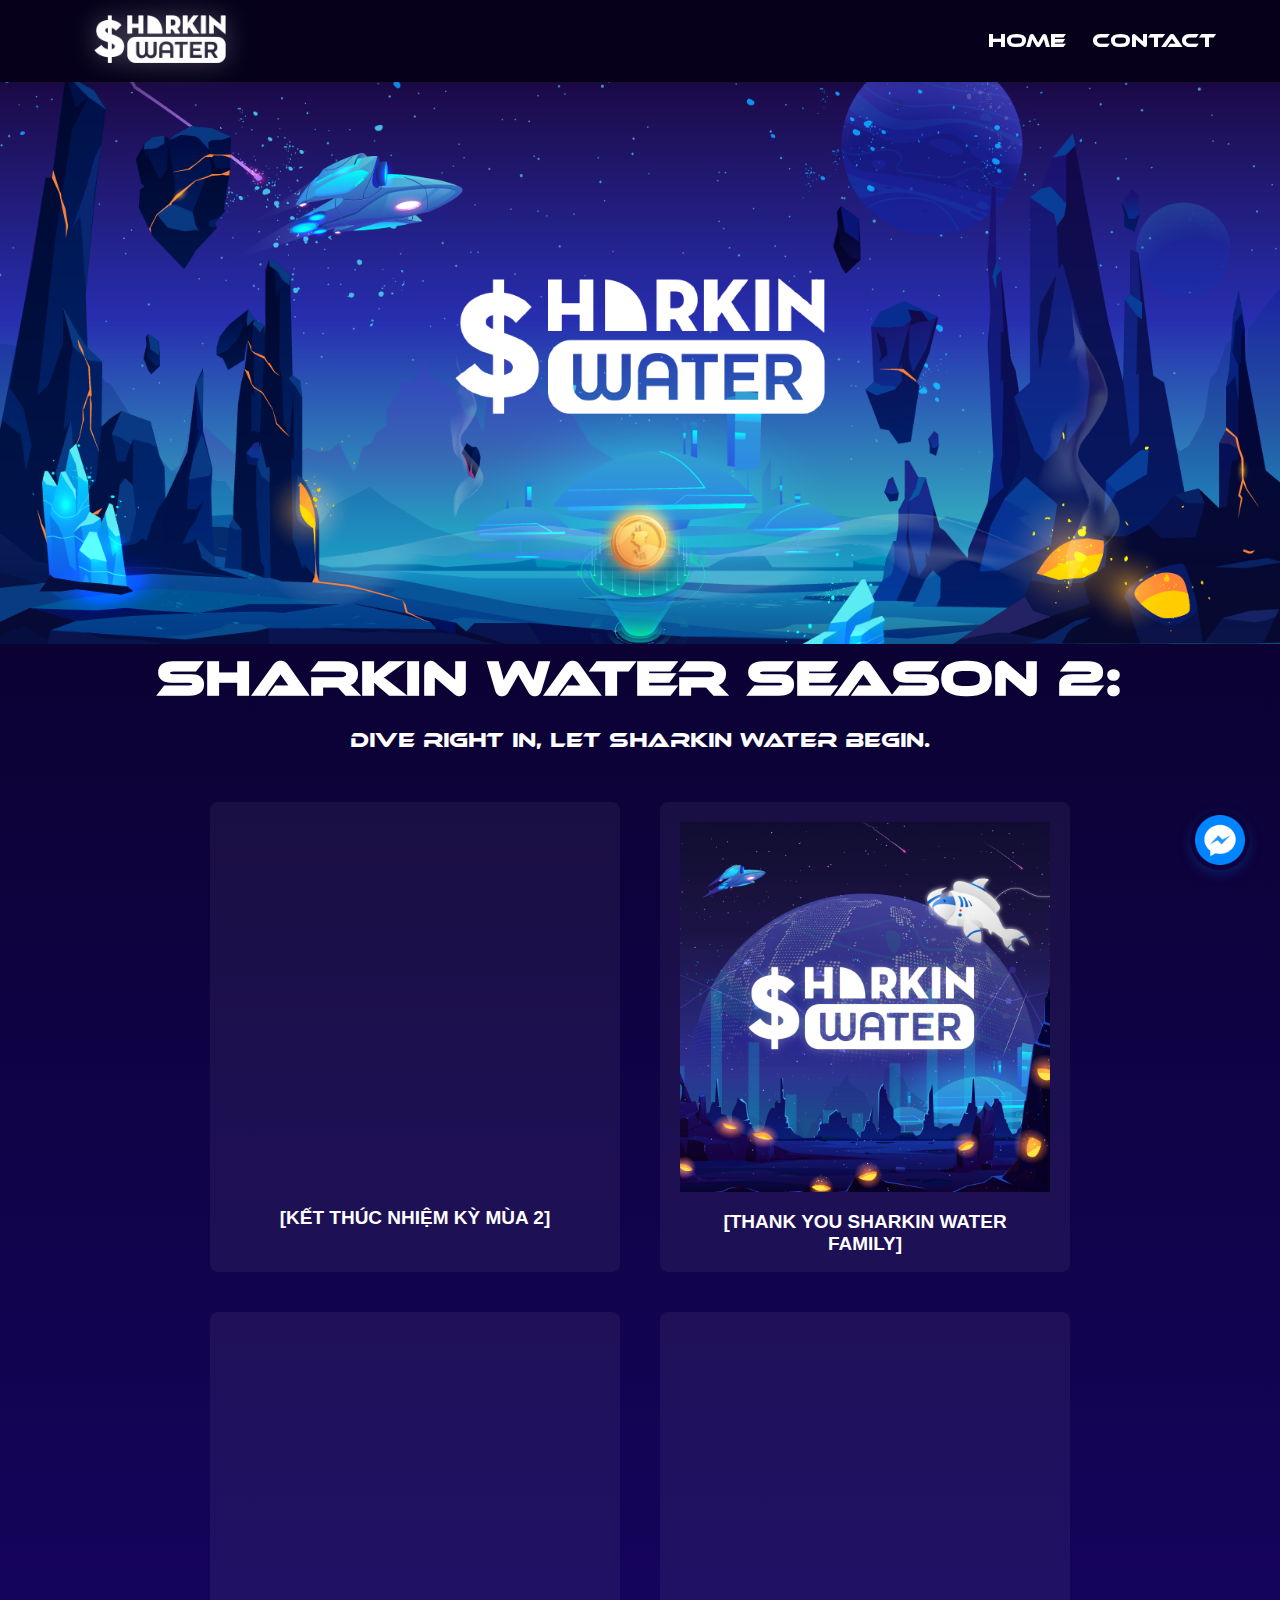
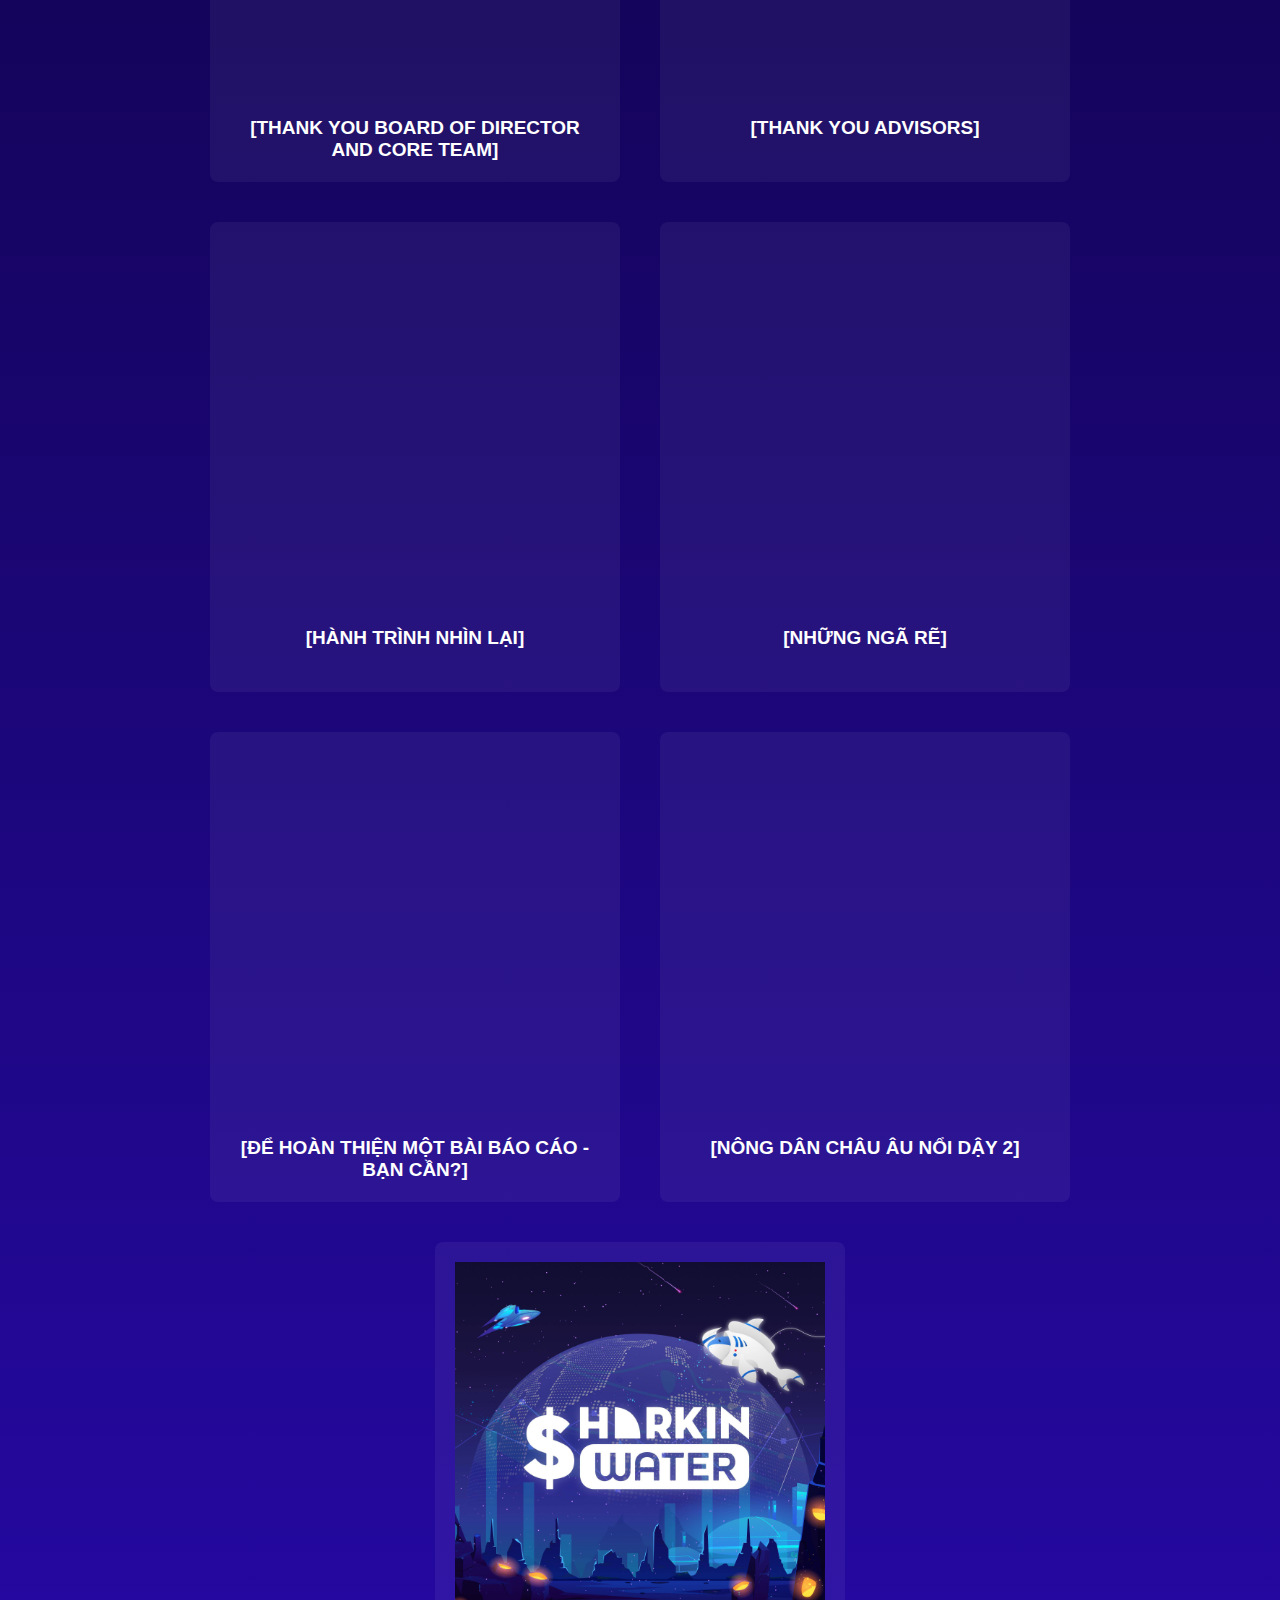
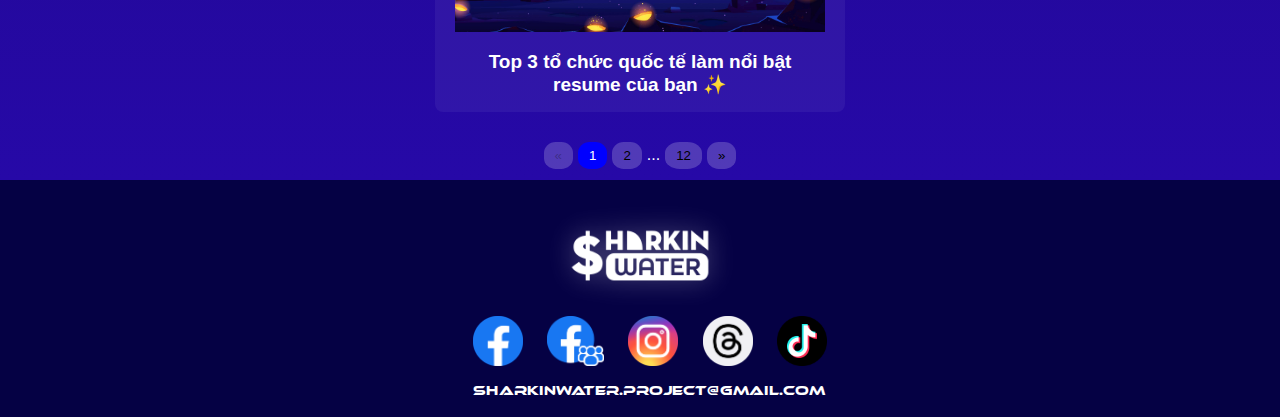
<file: news-page/news-page_ss2.html>
<!DOCTYPE html>
<html lang="en">
<head>
    <meta charset="UTF-8">
    <meta name="viewport" content="width=device-width, initial-scale=1.0">
    <title>Sharkin Water - Season 2</title>
    <link rel="stylesheet" href="/fonts/font.css" />
    <link rel="stylesheet" href="/news-page/news-page.css">
    <link rel="icon" href="/images/logo.png" type="image/png">
    <script src="/news-page/new-page.js"></script>
    <script async defer crossorigin="anonymous" 
        src="https://connect.facebook.net/en_US/sdk.js#xfbml=1&version=v16.0">
    </script>
</head>
<body>
    <header class="header-ss2">
        <div class="logo">
            <img src="/images/logo.png" alt="Sharkin Water Logo"> 
        </div>
        <nav class="nav-links">
            <a href="/index.html">Home</a>
            <a href="/form-validation/form_validation.html">Contact</a>
        </nav>
    </header>

    <main class="page-ss2">
        <section class="hero">
            <div class="cover">
                <img src="/images/cover_ss2.png" alt="">
            </div>
            <h1>Sharkin Water Season 2: </h1>
            <h2>Dive right in, let Sharkin Water begin.</h2>
            <div class="planet">
                    <div class="block-container">
                        
                        <div class="block">
                            <!-- Facebook Embedded Post -->
                            <div class="fb-container" style="width: 370px; height: 370px; overflow: hidden;">
                                <div class="fb-post"
                                    data-href="https://www.facebook.com/photo/?fbid=392715143544454&set=a.124811540334817"
                                    data-width="500"
                                    data-show-text="false">
                                </div>
                            </div>
                            <div class="custom-text">
                                <p>[KẾT THÚC NHIỆM KỲ MÙA 2]</p>
                            </div>
                        </div>
                        
                        <div class="block">
                            <!-- Facebook Embedded Post -->
                            <a href="https://www.facebook.com/watch/?v=2608756819301681&rdid=A0wepFA6vwtsCDAx">
                                <img src="/images/Ava_ss2.jpg" alt="Video Post" class="video-post">
                            </a>
                            <div class="custom-text">
                                <p>[THANK YOU SHARKIN WATER FAMILY]</p>
                            </div>
                        </div>
                        
                        <div class="block">
                            <!-- Facebook Embedded Post -->
                            <div class="fb-container" style="width: 370px; height: 370px; overflow: hidden;">
                                <div class="fb-post"
                                    data-href="https://www.facebook.com/photo/?fbid=391488500333785&set=pcb.391490007000301"
                                    data-width="500"
                                    data-show-text="false">
                                </div>
                            </div>
                            <div class="custom-text">
                                <p>[THANK YOU BOARD OF DIRECTOR AND CORE TEAM]</p>
                            </div>
                        </div>
                        
                        <div class="block">
                            <!-- Facebook Embedded Post -->
                            <div class="fb-container" style="width: 370px; height: 370px; overflow: hidden;">
                                <div class="fb-post"
                                    data-href="https://www.facebook.com/photo/?fbid=390172483798720&set=pcb.390172517132050"
                                    data-width="500"
                                    data-show-text="false">
                                </div>
                            </div>
                            <div class="custom-text">
                                <p>[THANK YOU ADVISORS]</p>
                            </div>
                        </div>

                        <div class="block">
                            <!-- Facebook Embedded Post -->
                            <div class="fb-container" style="width: 370px; height: 370px; overflow: hidden;">
                                <div class="fb-post"
                                    data-href="https://www.facebook.com/photo/?fbid=388876717261630&set=pcb.388876763928292"
                                    data-width="500"
                                    data-show-text="false">
                                </div>
                            </div>
                            <div class="custom-text">
                                <p>[HÀNH TRÌNH NHÌN LẠI]</p>
                            </div>
                        </div>
                        
                        <div class="block">
                            <!-- Facebook Embedded Post -->
                            <div class="fb-container" style="width: 370px; height: 370px; overflow: hidden;">
                                <div class="fb-post"
                                    data-href="https://www.facebook.com/photo/?fbid=386352807514021&set=a.124811560334815"
                                    data-width="500"
                                    data-show-text="false">
                                </div>
                            </div>
                            <div class="custom-text">
                                <p>[NHỮNG NGÃ RẼ]</p>
                            </div>
                        </div>
                        
                        <div class="block">
                            <!-- Facebook Embedded Post -->
                            <div class="fb-container" style="width: 370px; height: 370px; overflow: hidden;">
                                <div class="fb-post"
                                    data-href="https://www.facebook.com/photo/?fbid=385298860952749&set=pcb.385303100952325"
                                    data-width="500"
                                    data-show-text="false">
                                </div>
                            </div>
                            <div class="custom-text">
                                <p>[ĐỂ HOÀN THIỆN MỘT BÀI BÁO CÁO - BẠN CẦN?]</p>
                            </div>
                        </div>
                        
                        <div class="block">
                            <!-- Facebook Embedded Post -->
                            <div class="fb-container" style="width: 370px; height: 370px; overflow: hidden;">
                                <div class="fb-post"
                                    data-href="https://www.facebook.com/photo/?fbid=384809777668324&set=a.124811540334817"
                                    data-width="500"
                                    data-show-text="false">
                                </div>
                            </div>
                            <div class="custom-text">
                                <p>[NÔNG DÂN CHÂU ÂU NỔI DẬY 2]</p>
                            </div>
                        </div>
                        
                        <div class="block">
                            <!-- Facebook Embedded Post -->
                            <a href="https://www.facebook.com/reel/321571177199252">
                                <img src="/images/Ava_ss2.jpg" alt="Video Post" class="video-post">
                            </a>
                            <div class="custom-text">
                                <p>Top 3 tổ chức quốc tế làm nổi bật resume của bạn ✨</p>
                            </div>
                        </div>
                        
                        <div class="block">
                            <!-- Facebook Embedded Post -->
                            <div class="fb-container" style="width: 370px; height: 370px; overflow: hidden;">
                                <div class="fb-post"
                                    data-href="https://www.facebook.com/photo/?fbid=381973324618636&set=a.124811540334817"
                                    data-width="500"
                                    data-show-text="false">
                                </div>
                            </div>
                            <div class="custom-text">
                                <p>[NÔNG DÂN CHÂU ÂU NỔI DẬY 1]</p>
                            </div>
                        </div>
                        
                        <div class="block">
                            <!-- Facebook Embedded Post -->
                            <div class="fb-container" style="width: 370px; height: 370px; overflow: hidden;">
                                <div class="fb-post"
                                    data-href="https://www.facebook.com/photo/?fbid=380334021449233&set=pcb.380334051449230"
                                    data-width="500"
                                    data-show-text="false">
                                </div>
                            </div>
                            <div class="custom-text">
                                <p>[HOÀN THIỆN MỘT BÀI NGHIÊN CỨU - CÁ LÀM THẾ NÀO?]</p>
                            </div>
                        </div>
                        
                        <div class="block">
                            <!-- Facebook Embedded Post -->
                            <div class="fb-container" style="width: 370px; height: 370px; overflow: hidden;">
                                <div class="fb-post"
                                    data-href="https://www.facebook.com/photo/?fbid=378733248275977&set=a.124811540334817"
                                    data-width="500"
                                    data-show-text="false">
                                </div>
                            </div>
                            <div class="custom-text">
                                <p>[TRI ÂN DIỄN GIẢ VÀ QUÝ KHÁN GIẢ THAM DỰ TALKSHOW INCO DE KONZERT]</p>
                            </div>
                        </div>
                        
                        <div class="block">
                            <!-- Facebook Embedded Post -->
                            <div class="fb-container" style="width: 370px; height: 370px; overflow: hidden;">
                                <div class="fb-post"
                                    data-href="https://www.facebook.com/photo/?fbid=377070715108897&set=a.124811540334817"
                                    data-width="500"
                                    data-show-text="false">
                                </div>
                            </div>
                            <div class="custom-text">
                                <p>[ĐÒN BẨY HAY CHÔNG GAI?]</p>
                            </div>
                        </div>

                        <div class="block">
                            <!-- Facebook Embedded Post -->
                            <a href="https://www.facebook.com/reel/776885720542476">
                                <img src="/images/Ava_ss2.jpg" alt="Video Post" class="video-post">
                            </a>
                            <div class="custom-text">
                                <p>Những nguồn cung cấp thông tin về ngành kinh tế từ các doanh nhân ✨</p>
                            </div>
                        </div>
                        
                        <div class="block">
                            <!-- Facebook Embedded Post -->
                            <div class="fb-container" style="width: 370px; height: 370px; overflow: hidden;">
                                <div class="fb-post"
                                    data-href="https://www.facebook.com/photo/?fbid=374877728661529&set=a.124811540334817"
                                    data-width="500"
                                    data-show-text="false">
                                </div>
                            </div>
                            <div class="custom-text">
                                <p>[XIN CHÀO BẠN MỚI - HÀNH TRÌNH BẮT ĐẦU]</p>
                            </div>
                        </div>
                        
                        <div class="block">
                            <!-- Facebook Embedded Post -->
                            <div class="fb-container" style="width: 370px; height: 370px; overflow: hidden;">
                                <div class="fb-post"
                                    data-href="https://www.facebook.com/photo/?fbid=373217145494254&set=a.124811540334817"
                                    data-width="500"
                                    data-show-text="false">
                                </div>
                            </div>
                            <div class="custom-text">
                                <p>[GIỚI THIỆU DIỄN GIẢ]</p>
                            </div>
                        </div>
                        
                        <div class="block">
                            <!-- Facebook Embedded Post -->
                            <a href="https://www.facebook.com/reel/1107360957238634">
                                <img src="/images/Ava_ss2.jpg" alt="Video Post" class="video-post">
                            </a>
                            <div class="custom-text">
                                <p>Những cuộc thi sinh viên Kinh tế không nên bỏ lỡ 🙌</p>
                            </div>
                        </div>
                        
                        <div class="block">
                            <!-- Facebook Embedded Post -->
                            <div class="fb-container" style="width: 370px; height: 370px; overflow: hidden;">
                                <div class="fb-post"
                                    data-href="https://www.facebook.com/photo/?fbid=370495835766385&set=a.124811540334817"
                                    data-width="500"
                                    data-show-text="false">
                                </div>
                            </div>
                            <div class="custom-text">
                                <p>[THÔNG BÁO: DỜI LỊCH CẬP BẾN]</p>
                            </div>
                        </div>
                        
                        <div class="block">
                            <!-- Facebook Embedded Post -->
                            <a href="https://www.facebook.com/reel/1104378590913929">
                                <img src="/images/Ava_ss2.jpg" alt="Video Post" class="video-post">
                            </a>
                            <div class="custom-text">
                                <p>Sử dụng phương pháp “Deep work” phát triển bản thân 👓</p>
                            </div>
                        </div>
                        
                        <div class="block">
                            <!-- Facebook Embedded Post -->
                            <div class="fb-container" style="width: 370px; height: 370px; overflow: hidden;">
                                <div class="fb-post"
                                    data-href="https://www.facebook.com/photo/?fbid=367235059425796&set=pcb.367235106092458"
                                    data-width="500"
                                    data-show-text="false">
                                </div>
                            </div>
                            <div class="custom-text">
                                <p>[NHÀ TÀI TRỢ]</p>
                            </div>
                        </div>
                        
                        <div class="block">
                            <!-- Facebook Embedded Post -->
                            <div class="fb-container" style="width: 370px; height: 370px; overflow: hidden;">
                                <div class="fb-post"
                                    data-href="https://www.facebook.com/photo/?fbid=366669802815655&set=a.124811540334817"
                                    data-width="500"
                                    data-show-text="false">
                                </div>
                            </div>
                            <div class="custom-text">
                                <p>[SHARKIN WATER x YBOX - NHÀ BẢO TRỢ PHÁP LÝ]</p>
                            </div>
                        </div>
                        
                        <div class="block">
                            <!-- Facebook Embedded Post -->
                            <div class="fb-container" style="width: 370px; height: 370px; overflow: hidden;">
                                <div class="fb-post"
                                    data-href="https://www.facebook.com/photo/?fbid=364263223056313&set=pcb.364271643055471"
                                    data-width="500"
                                    data-show-text="false">
                                </div>
                            </div>
                            <div class="custom-text">
                                <p>[NHÀ BẢO TRỢ TRUYỀN THÔNG]</p>
                            </div>
                        </div>

                        <div class="block">
                            <!-- Facebook Embedded Post -->
                            <div class="fb-container" style="width: 370px; height: 370px; overflow: hidden;">
                                <div class="fb-post"
                                    data-href="https://www.facebook.com/photo/?fbid=358085947007374&set=pcb.358086010340701"
                                    data-width="500"
                                    data-show-text="false">
                                </div>
                            </div>
                            <div class="custom-text">
                                <p>[BẢNG TIN KINH TẾ 2]</p>
                            </div>
                        </div>
                        
                        <div class="block">
                            <!-- Facebook Embedded Post -->
                            <a href="https://www.facebook.com/reel/423662506753223">
                                <img src="/images/Ava_ss2.jpg" alt="Video Post" class="video-post">
                            </a>
                            <div class="custom-text">
                                <p>Các Group và Website cung cấp học bổng cho sinh viên 📚✨</p>
                            </div>
                        </div>
                        
                        <div class="block">
                            <!-- Facebook Embedded Post -->
                            <div class="fb-container" style="width: 370px; height: 370px; overflow: hidden;">
                                <div class="fb-post"
                                    data-href="https://www.facebook.com/photo/?fbid=351533204329315&set=a.124811540334817"
                                    data-width="500"
                                    data-show-text="false">
                                </div>
                            </div>
                            <div class="custom-text">
                                <p>[CHUYẾN TÀU “INCO DE KONZERT” VÀ HÒM THƯ BÍ ẨN]</p>
                            </div>
                        </div>
                        
                        <div class="block">
                            <!-- Facebook Embedded Post -->
                            <div class="fb-container" style="width: 370px; height: 370px; overflow: hidden;">
                                <div class="fb-post"
                                    data-href="https://www.facebook.com/photo/?fbid=349054884577147&set=a.124811540334817"
                                    data-width="500"
                                    data-show-text="false">
                                </div>
                            </div>
                            <div class="custom-text">
                                <p>[SỰ TRỞ LẠI CỦA BIỂN]</p>
                            </div>
                        </div>
                        
                        <div class="block">
                            <!-- Facebook Embedded Post -->
                            <div class="fb-container" style="width: 370px; height: 370px; overflow: hidden;">
                                <div class="fb-post"
                                    data-href="https://www.facebook.com/photo/?fbid=347904658025503&set=a.124811550334816"
                                    data-width="500"
                                    data-show-text="false">
                                </div>
                            </div>
                            <div class="custom-text">
                                <p>Dive right in, let Sharkin Water begin!</p>
                            </div>
                        </div>
                        
                        <div class="block">
                            <!-- Facebook Embedded Post -->
                            <div class="fb-container" style="width: 370px; height: 370px; overflow: hidden;">
                                <div class="fb-post"
                                    data-href="https://www.facebook.com/photo/?fbid=347903584692277&set=a.124811547001483"
                                    data-width="500"
                                    data-show-text="false">
                                </div>
                            </div>
                            <div class="custom-text">
                                <p>Are you ready? The "InCo de Konzert" voyage is about to arrive!</p>
                            </div>
                        </div>
                        
                        <div class="block">
                            <!-- Facebook Embedded Post -->
                            <div class="fb-container" style="width: 370px; height: 370px; overflow: hidden;">
                                <div class="fb-post"
                                    data-href="https://www.facebook.com/photo/?fbid=344992384983397&set=a.124811540334817"
                                    data-width="500"
                                    data-show-text="false">
                                </div>
                            </div>
                            <div class="custom-text">
                                <p>[DU HÀNH ĐỊA CẦU - SERIES CHUYẾN THĂM ĐẠI DƯƠNG]</p>
                            </div>
                        </div>
                        
                        <div class="block">
                            <!-- Facebook Embedded Post -->
                            <div class="fb-container" style="width: 370px; height: 370px; overflow: hidden;">
                                <div class="fb-post"
                                    data-href="https://www.facebook.com/photo/?fbid=341603581988944&set=pcb.341603658655603"
                                    data-width="500"
                                    data-show-text="false">
                                </div>
                            </div>
                            <div class="custom-text">
                                <p>[BẢNG TIN KINH TẾ]</p>
                            </div>
                        </div>
                        
                        <div class="block">
                            <!-- Facebook Embedded Post -->
                            <div class="fb-container" style="width: 370px; height: 370px; overflow: hidden;">
                                <div class="fb-post"
                                    data-href="https://www.facebook.com/photo/?fbid=339957148820254&set=pcb.339957188820250"
                                    data-width="500"
                                    data-show-text="false">
                                </div>
                            </div>
                            <div class="custom-text">
                                <p>[SỰ THÚ VỊ SAU VỎ BỌC]</p>
                            </div>
                        </div>

                        <div class="block">
                            <!-- Facebook Embedded Post -->
                            <a href="https://www.facebook.com/reel/240486775737842">
                                <img src="/images/Ava_ss2.jpg" alt="Video Post" class="video-post">
                            </a>
                            
                            <div class="custom-text">
                                <p>STUDY SMARTER BUT NOT HARDER 🌊🦈</p>
                            </div>
                        </div>

                        <div class="block">
                            <!-- Facebook Embedded Post -->
                            <div class="fb-container" style="width: 370px; height: 370px; overflow: hidden;">
                                <div class="fb-post"
                                    data-href="https://www.facebook.com/photo/?fbid=337094929106476&set=pcb.337095832439719"
                                    data-width="500"
                                    data-show-text="false">
                                </div>
                            </div>
                            <div class="custom-text">
                                <p>[VĨ MÔ VÀ VI MÔ - LIỆU CÓ KHÓ ĐẾN THẾ?]</p>
                            </div>
                        </div>

                        <div class="block">
                            <!-- Facebook Embedded Post -->
                            <a href="https://www.facebook.com/reel/1491753935007975">
                                <img src="/images/Ava_ss2.jpg" alt="Video Post" class="video-post">
                            </a>
                            
                            <div class="custom-text">
                                <p>Dân Kinh tế đón Giáng Sinh như thế nào?🎄✨</p>
                            </div>
                        </div>

                        <div class="block">
                            <!-- Facebook Embedded Post -->
                            <div class="fb-container" style="width: 370px; height: 370px; overflow: hidden;">
                                <div class="fb-post"
                                    data-href="https://www.facebook.com/photo/?fbid=334117459404223&set=pcb.334127699403199"
                                    data-width="500"
                                    data-show-text="false">
                                </div>
                            </div>
                            <div class="custom-text">
                                <p>[PHƯƠNG PHÁP NGHIÊN CỨU CHO SINH VIÊN]</p>
                            </div>
                        </div>

                        <div class="block">
                            <!-- Facebook Embedded Post -->
                            <div class="fb-container" style="width: 370px; height: 370px; overflow: hidden;">
                                <div class="fb-post"
                                    data-href="https://www.facebook.com/photo/?fbid=332916376190998&set=pcb.332917802857522"
                                    data-width="500"
                                    data-show-text="false">
                                </div>
                            </div>
                            <div class="custom-text">
                                <p>[DU HÀNH SAO KIM - CẤT CÁNH]</p>
                            </div>
                        </div>

                        <div class="block">
                            <!-- Facebook Embedded Post -->
                            <div class="fb-container" style="width: 370px; height: 370px; overflow: hidden;">
                                <div class="fb-post"
                                    data-href="https://www.facebook.com/photo/?fbid=331183603030942&set=pcb.331193653029937"
                                    data-width="500"
                                    data-show-text="false">
                                </div>
                            </div>
                            <div class="custom-text">
                                <p>[DU HÀNH SAO THUỶ]</p>
                            </div>
                        </div>
                        
                        <div class="block">
                            <!-- Facebook Embedded Post -->
                            <a href="https://www.facebook.com/reel/382430647630902">
                                <img src="/images/Ava_ss2.jpg" alt="Video Post" class="video-post">
                            </a>
                            
                            <div class="custom-text">
                                <p>TOP 6 khoá học dành cho sinh viên kinh tế 🌊✨</p>
                            </div>
                        </div>

                        <div class="block">
                            <!-- Facebook Embedded Post -->
                            <div class="fb-container" style="width: 370px; height: 370px; overflow: hidden;">
                                <div class="fb-post"
                                    data-href="https://www.facebook.com/photo/?fbid=328232039992765&set=a.328232426659393"
                                    data-width="500"
                                    data-show-text="false">
                                </div>
                            </div>
                            <div class="custom-text">
                                <p>[HÀNH TRÌNH KHÁM PHÁ - ĐIỂM KHỞI HÀNH]</p>
                            </div>
                        </div>

                        <div class="block">
                            <!-- Facebook Embedded Post -->
                            <a href="https://www.facebook.com/reel/1382552395974802">
                                <img src="/images/Ava_ss2.jpg" alt="Video Post" class="video-post">
                            </a>
                            
                            <div class="custom-text">
                                <p>Kinh tế Quốc tế và những HỨA HẸN </p>
                            </div>
                        </div>

                        <div class="block">
                            <!-- Facebook Embedded Post -->
                            <a href="https://www.facebook.com/reel/664795742523160">
                                <img src="/images/Ava_ss2.jpg" alt="Video Post" class="video-post">
                            </a>
                            <div class="custom-text">
                                <p>IQ và EQ - 2 định hướng chọn ngành (P1) ✨📚</p>
                            </div>
                        </div>

                        <div class="block">
                            <!-- Facebook Embedded Post -->
                            <div class="fb-container" style="width: 370px; height: 370px; overflow: hidden;">
                                <div class="fb-post"
                                    data-href="https://www.facebook.com/photo/?fbid=321079864041316&set=pcb.321081787374457"
                                    data-width="500"
                                    data-show-text="false">
                                </div>
                            </div>
                            <div class="custom-text">
                                <p>[BỘ ĐỒ DU HÀNH]</p>
                            </div>
                        </div>

                        <div class="block">
                            <!-- Facebook Embedded Post -->
                            <a href="https://www.facebook.com/reel/332978316124353">
                                <img src="/images/Ava_ss2.jpg" alt="Video Post" class="video-post">
                            </a>
                            <div class="custom-text">
                                <p>Những trường đào tạo Ngành Kinh tế Quốc tế tại Việt Nam ✨📚</p>
                            </div>
                        </div>

                        <div class="block">
                            <!-- Facebook Embedded Post -->
                            <div class="fb-container" style="width: 370px; height: 370px; overflow: hidden;">
                                <div class="fb-post"
                                    data-href="https://www.facebook.com/photo/?fbid=319506477531988&set=pcb.319507747531861"
                                    data-width="500"
                                    data-show-text="false">
                                </div>
                            </div>
                            <div class="custom-text">
                                <p>[BÍ MẬT CỦA NGÔI SAO]</p>
                            </div>
                        </div>

                        <div class="block">
                            <!-- Facebook Embedded Post -->
                            <div class="fb-container" style="width: 370px; height: 370px; overflow: hidden;">
                                <div class="fb-post"
                                    data-href="https://www.facebook.com/photo/?fbid=318467527635883&set=pcb.318470430968926"
                                    data-width="500"
                                    data-show-text="false">
                                </div>
                            </div>
                            <div class="custom-text">
                                <p>[KHÁM PHÁ NHỮNG TINH CẦU]</p>
                            </div>
                        </div>

                        <div class="block">
                            <!-- Facebook Embedded Post -->
                            <a href="https://www.facebook.com/reel/1064616991238720">
                                <img src="/images/Ava_ss2.jpg" alt="Video Post" class="video-post">
                            </a>
                            <div class="custom-text">
                                <p>|S.WG2| Những chứng chỉ sinh viên ngành Kinh tế quốc tế cần có</p>
                            </div>
                        </div>

                        <div class="block">
                            <!-- Facebook Embedded Post -->
                            <div class="fb-container" style="width: 370px; height: 370px; overflow: hidden;">
                                <div class="fb-post"
                                    data-href="https://www.facebook.com/photo/?fbid=316878991128070&set=pcb.316880381127931"
                                    data-width="500"
                                    data-show-text="false">
                                </div>
                            </div>
                            <div class="custom-text">
                                <p>[MỘT GÓC PHI HÀNH]</p>
                            </div>
                        </div>

                        <div class="block">
                            <!-- Facebook Embedded Post -->
                            <div class="fb-container" style="width: 370px; height: 370px; overflow: hidden;">
                                <div class="fb-post"
                                    data-href="https://www.facebook.com/photo/?fbid=315172807965355&set=pcb.315174824631820"
                                    data-width="500"
                                    data-show-text="false">
                                </div>
                            </div>
                            <div class="custom-text">
                                <p>[VA CHẠM VỚI NHAM THẠCH]</p>
                            </div>
                        </div>

                        <div class="block">
                            <!-- Facebook Embedded Post -->
                            <div class="fb-container" style="width: 370px; height: 370px; overflow: hidden;">
                                <div class="fb-post"
                                    data-href="https://www.facebook.com/photo/?fbid=317039824445320&set=pcb.313525401463429"
                                    data-width="500"
                                    data-show-text="false">
                                </div>
                            </div>
                            <div class="custom-text">
                                <p>[KHÁM PHÁ VÙNG “BIỂN MỚI”]</p>
                            </div>
                        </div>

                        <div class="block">
                            <!-- Facebook Embedded Post -->
                            <a href="https://www.facebook.com/watch/?v=1846084545805761&rdid=Z0oEmCTANJnI1xIS">
                                <img src="/images/Ava_ss2.jpg" alt="Video Post" class="video-post">
                            </a>
                            <div class="custom-text">
                                <p>[KẾT QUẢ CHÍNH THỨC]</p>
                            </div>
                        </div>

                        <div class="block">
                            <!-- Facebook Embedded Post -->
                            <div class="fb-container" style="width: 370px; height: 370px; overflow: hidden;">
                                <div class="fb-post"
                                    data-href="https://www.facebook.com/photo/?fbid=310872165062086&set=a.124811540334817"
                                    data-width="500"
                                    data-show-text="false">
                                </div>
                            </div>
                            <div class="custom-text">
                                <p>[CÁ DU HÀNH]</p>
                            </div>
                        </div>

                        <div class="block">
                            <!-- Facebook Embedded Post -->
                            <div class="fb-container" style="width: 370px; height: 370px; overflow: hidden;">
                                <div class="fb-post"
                                    data-href="https://www.facebook.com/photo/?fbid=309667125182590&set=pcb.309326271883342"
                                    data-width="500"
                                    data-show-text="false">
                                </div>
                            </div>
                            <div class="custom-text">
                                <p>[CHÂM DẦU VÀO LỬA]</p>
                            </div>
                        </div>

                        <div class="block">
                            <!-- Facebook Embedded Post -->
                            <div class="fb-container" style="width: 370px; height: 370px; overflow: hidden;">
                                <div class="fb-post"
                                    data-href="https://www.facebook.com/photo/?fbid=308296365319666&set=pcb.308297718652864"
                                    data-width="500"
                                    data-show-text="false">
                                </div>
                            </div>
                            <div class="custom-text">
                                <p>[FAKE IT UNTIL YOU MAKE IT]</p>
                            </div>
                        </div>

                        <div class="block">
                            <!-- Facebook Embedded Post -->
                            <div class="fb-container" style="width: 370px; height: 370px; overflow: hidden;">
                                <div class="fb-post"
                                    data-href="https://www.facebook.com/photo/?fbid=306823472133622&set=a.124811540334817"
                                    data-width="500"
                                    data-show-text="false">
                                </div>
                            </div>
                            <div class="custom-text">
                                <p>[CÁ GỬI CHO BẠN MỘT BỨC THƯ MẬT]</p>
                            </div>
                        </div>

                        <div class="block">
                            <!-- Facebook Embedded Post -->
                            <div class="fb-container" style="width: 370px; height: 370px; overflow: hidden;">
                                <div class="fb-post"
                                    data-href="https://www.facebook.com/photo/?fbid=304686372347332&set=a.124811560334815"
                                    data-width="500"
                                    data-show-text="false">
                                </div>
                            </div>
                            <div class="custom-text">
                                <p>[SAU MƯỜI HAI GIỜ CỔ TÍCH?]</p>
                            </div>
                        </div>

                        <div class="block">
                            <!-- Facebook Embedded Post -->
                            <div class="fb-container" style="width: 370px; height: 370px; overflow: hidden;">
                                <div class="fb-post"
                                    data-href="https://www.facebook.com/photo/?fbid=304645065684796&set=a.124811560334815"
                                    data-width="500"
                                    data-show-text="false">
                                </div>
                            </div>
                            <div class="custom-text">
                                <p>[COUNTDOWN 24H CÙNG CÁ]</p>
                            </div>
                        </div>

                        <div class="block">
                            <!-- Facebook Embedded Post -->
                            <div class="fb-container" style="width: 370px; height: 370px; overflow: hidden;">
                                <div class="fb-post"
                                    data-href="https://www.facebook.com/photo/?fbid=303087695840533&set=pcb.303088369173799"
                                    data-width="500"
                                    data-show-text="false">
                                </div>
                            </div>
                            <div class="custom-text">
                                <p>[VỪNG ƠI - CÁ ĐÂY]</p>
                            </div>
                        </div>

                        <div class="block">
                            <!-- Facebook Embedded Post -->
                            <div class="fb-container" style="width: 370px; height: 370px; overflow: hidden;">
                                <div class="fb-post"
                                    data-href="https://www.facebook.com/photo/?fbid=301374469345189&set=pcb.301375779345058"
                                    data-width="500"
                                    data-show-text="false">
                                </div>
                            </div>
                            <div class="custom-text">
                                <p>[CHUẨN BỊ… SẴN SÀNG… CHẠY!!]</p>
                            </div>
                        </div>

                        <div class="block">
                            <!-- Facebook Embedded Post -->
                            <div class="fb-container" style="width: 370px; height: 370px; overflow: hidden;">
                                <div class="fb-post"
                                    data-href="https://www.facebook.com/photo/?fbid=299110829571553&set=a.124811560334815"
                                    data-width="500"
                                    data-show-text="false">
                                </div>
                            </div>
                            <div class="custom-text">
                                <p>[SHARKIN WATER‘S SPIRIT]</p>
                            </div>
                        </div>
                              
                        <div class="block">
                            <!-- Facebook Embedded Post -->
                            <div class="fb-container" style="width: 370px; height: 370px; overflow: hidden;">
                                <div class="fb-post"
                                    data-href="https://www.facebook.com/photo/?fbid=297972076352095&set=a.124811560334815"
                                    data-width="500"
                                    data-show-text="false">
                                </div>
                            </div>
                            <div class="custom-text">
                                <p>[HÃY TRỞ THÀNH CÁ, ĐỂ MỞ MANG NHÁ]</p>
                            </div>
                        </div>

                        <div class="block">
                            <!-- Facebook Embedded Post -->
                            <div class="fb-container" style="width: 370px; height: 370px; overflow: hidden;">
                                <div class="fb-post"
                                    data-href="https://www.facebook.com/photo/?fbid=296769026472400&set=a.124811560334815"
                                    data-width="500"
                                    data-show-text="false">
                                </div>
                            </div>
                            <div class="custom-text">
                                <p>[CÁ NHÀ TA CÓ NHƯ LỜI NGỢI CA?]</p>
                            </div>
                        </div>

                        <div class="block">
                            <!-- Facebook Embedded Post -->
                            <div class="fb-container" style="width: 370px; height: 370px; overflow: hidden;">
                                <div class="fb-post"
                                    data-href="https://www.facebook.com/photo/?fbid=295526666596636&set=pcb.295537123262257"
                                    data-width="500"
                                    data-show-text="false">
                                </div>
                            </div>
                            <div class="custom-text">
                                <p>[TỪ CÁ NHỎ THÀNH CÁ LỚN]</p>
                            </div>
                        </div>

                        <div class="block">
                            <!-- Facebook Embedded Post -->
                            <a href="https://www.facebook.com/watch/?v=1520330235386357&rdid=DOttzZ5VdVhX1dEN">
                                <img src="/images/Ava_ss2.jpg" alt="Video Post" class="video-post">
                            </a>
                            <div class="custom-text">
                                <p>[ĐÁP]</p>
                            </div>
                        </div>

                        <div class="block">
                            <!-- Facebook Embedded Post -->
                            <a href="https://www.facebook.com/watch/?v=665471525721876&rdid=QggeuEFecGdJT7He">
                                <img src="/images/Ava_ss2.jpg" alt="Video Post" class="video-post">
                            </a>
                            <div class="custom-text">
                                <p>[CHẮP]</p>
                            </div>
                        </div>

                        <div class="block">
                            <!-- Facebook Embedded Post -->
                            <a href="https://www.facebook.com/watch/?v=1371555740110749&rdid=xaU0lAfcJjO72WDp">
                                <img src="/images/Ava_ss2.jpg" alt="Video Post" class="video-post">
                            </a>
                            <div class="custom-text">
                                <p>[ƯƠM]</p>
                            </div>
                        </div>

                        <div class="block">
                            <!-- Facebook Embedded Post -->
                            <a href="https://www.facebook.com/watch/?v=716164360327957&rdid=ObFzXMjtIZCD0w1N">
                                <img src="/images/Ava_ss2.jpg" alt="Video Post" class="video-post">
                            </a>
                            <div class="custom-text">
                                <p>[CHUYẾN ĐI TỚI MẢNH ĐẤT MÀU MỠ]</p>
                            </div>
                        </div>

                        <div class="block">
                            <a href="https://www.facebook.com/watch/?v=256734963487099&rdid=s1Nr6zH7Ga6QO8TI">
                                <img src="/images/Ava_ss2.jpg" alt="Video Post" class="video-post">
                            </a>
                            <div class="custom-text">
                                <p>[MIỀN ĐẤT HỨA]</p>
                            </div>
                        </div>

                        <div class="block">
                            <!-- Facebook Embedded Post -->
                            <div class="fb-container" style="width: 370px; height: 370px; overflow: hidden;">
                                <div class="fb-post"
                                    data-href="https://www.facebook.com/photo/?fbid=281947457954557&set=a.124811560334815"
                                    data-width="500"
                                    data-show-text="false">
                                </div>
                            </div>
                            <div class="custom-text">
                                <p>[MỤC ĐÍCH CỦA CHUYẾN ĐI TỚI TƯƠNG LAI]</p>
                            </div>
                        </div>

                        <div class="block">
                            <!-- Facebook Embedded Post -->
                            <div class="fb-container" style="width: 370px; height: 370px; overflow: hidden;">
                                <div class="fb-post"
                                    data-href="https://www.facebook.com/photo/?fbid=280193684796601&set=a.124811540334817"
                                    data-width="500"
                                    data-show-text="false">
                                </div>
                            </div>
                            <div class="custom-text">
                                <p>[AI ĐỢI CÁ ĐẤY?!]</p>
                            </div>
                        </div>

                        <div class="block">
                            <!-- Facebook Embedded Post -->
                            <div class="fb-container" style="width: 370px; height: 370px; overflow: hidden;">
                                <div class="fb-post"
                                    data-href="https://www.facebook.com/photo/?fbid=277874795028490&set=a.258368306979139"
                                    data-width="500"
                                    data-show-text="false">
                                </div>
                            </div>
                            <div class="custom-text">
                                <p>[BẬT MÍ SỰ KIỆN KHẢO SÁT]</p>
                            </div>
                        </div>

                        <div class="block">
                            <!-- Facebook Embedded Post -->
                            <div class="fb-container" style="width: 370px; height: 370px; overflow: hidden;">
                                <div class="fb-post"
                                    data-href="https://www.facebook.com/photo/?fbid=276190948530208&set=a.124811560334815"
                                    data-width="500"
                                    data-show-text="false">
                                </div>
                            </div>
                            <div class="custom-text">
                                <p>[3 BƯỚC GIẢI CỨU]</p>
                            </div>
                        </div>


                        <div class="block">
                            <!-- Facebook Embedded Post -->
                            <div class="fb-container" style="width: 370px; height: 370px; overflow: hidden;">
                                <div class="fb-post"
                                    data-href="https://www.facebook.com/photo/?fbid=271495002333136&set=pcb.271495208999782"
                                    data-width="500"
                                    data-show-text="false">
                                </div>
                            </div>
                            <div class="custom-text">
                                <p>[KINH TẾ QUỐC TẾ - SAO LẠI HOT THẾ?]</p>
                            </div>
                        </div>

                        <div class="block">
                            <div class="fb-container" style="width: 370px; height: 370px; overflow: hidden;">
                                <div class="fb-post"
                                    data-href="https://www.facebook.com/photo/?fbid=269407645875205&set=pcb.269409512541685"
                                    data-width="500"
                                    data-show-text="false">
                                </div>
                            </div>
                            <div class="custom-text">
                                <p>[HAI NGƯỜI BẠN THÂN]</p>
                            </div>
                        </div>

                        <div class="block">
                            <div class="fb-container" style="width: 370px; height: 370px; overflow: hidden;">
                                <div class="fb-post"
                                    data-href="https://www.facebook.com/photo/?fbid=267340102748626&set=a.258368306979139"
                                    data-width="500"
                                    data-show-text="false">
                                </div>
                            </div>
                            <div class="custom-text">
                                <p>[KINH TẾ QUỐC TẾ - BẠN CÓ BIẾT?]</p>
                            </div>
                        </div>

                        <div class="block">
                            <!-- Facebook Embedded Post -->
                            <div class="fb-container" style="width: 370px; height: 370px; overflow: hidden;">
                                <div class="fb-post"
                                    data-href="https://www.facebook.com/photo/?fbid=265852866230683&set=pcb.265855359563767"
                                    data-width="500"
                                    data-show-text="false">
                                </div>
                            </div>
                            <div class="custom-text">
                                <p>[KINH TẾ VÀ 10 VẠN CÂU HỎI VÌ SAO]</p>
                            </div>
                        </div>

                        <div class="block">
                            <!-- Facebook Embedded Post -->
                            <div class="fb-container" style="width: 370px; height: 370px; overflow: hidden;">
                                <div class="fb-post"
                                    data-href="https://www.facebook.com/photo/?fbid=264342413048395&set=pcb.264343213048315"
                                    data-width="500"
                                    data-show-text="false">
                                </div>
                            </div>
                            <div class="custom-text">
                                <p>[GEN Z CHỌN NGÀNH - TÂM BẤT BIẾN GIỮA DÒNG ĐỜI VẠN BIẾN]</p>
                            </div>
                        </div>

                        <div class="block">
                            <div class="fb-container" style="width: 370px; height: 370px; overflow: hidden;">
                                <div class="fb-post"
                                    data-href="https://www.facebook.com/photo/?fbid=262774786538491&set=pcb.262768259872477"
                                    data-width="500"
                                    data-show-text="false">
                                </div>
                            </div>
                            <div class="custom-text">
                                <p>[GEN Z CHỌN NGÀNH - CHIẾN LƯỢC TÌM HIỂU BẢN THÂN]</p>
                            </div>
                        </div>

                        <div class="block">
                            <div class="fb-container" style="width: 370px; height: 370px; overflow: hidden;">
                                <div class="fb-post"
                                    data-href="https://www.facebook.com/photo/?fbid=260025393480097&set=pcb.260027190146584"
                                    data-width="500"
                                    data-show-text="false">
                                </div>
                            </div>
                            <div class="custom-text">
                                <p>[GEN Z CHỌN NGÀNH]</p>
                            </div>
                        </div>

                        <div class="block">
                            <!-- Facebook Embedded Post -->
                            <div class="fb-container" style="width: 370px; height: 370px; overflow: hidden;">
                                <div class="fb-post"
                                    data-href="https://www.facebook.com/photo/?fbid=258366473645989&set=a.258368306979139"
                                    data-width="500"
                                    data-show-text="false">
                                </div>
                            </div>
                            <div class="custom-text">
                                <p>[4,5 MONTHS AGO - NGƯỢC CHẶNG HẢI TRÌNH]</p>
                            </div>
                        </div>

                        <div class="block">
                            <!-- Facebook Embedded Post -->
                            <a href="https://www.facebook.com/watch/?v=670277358326223&rdid=S04saRn5DFM3a576">
                                <img src="/images/Ava_ss2.jpg" alt="Video Post" class="video-post">
                              </a>
                            <div class="custom-text">
                                <p>🎊 HAPPY BIRTHDAY SHARKIN WATER 🎊</p>
                            </div>
                        </div>

                        <div class="block">
                            <!-- Facebook Embedded Post -->
                            <div class="fb-container" style="width: 370px; height: 370px; overflow: hidden;">
                                <div class="fb-post"
                                    data-href="https://www.facebook.com/photo/?fbid=248179174664719&set=a.124811547001483"
                                    data-width="500"
                                    data-show-text="false">
                                </div>
                            </div>
                            <div class="custom-text">
                                <p>Thông báo!!! Sharkin Water triệu tập gấp các phi hành Cá quay trở lại trạm vũ trụ</p>
                            </div>
                        </div>

                        <div class="block">
                            <!-- Facebook Embedded Post -->
                            <div class="fb-container" style="width: 370px; height: 370px; overflow: hidden;">
                                <div class="fb-post"
                                    data-href="https://www.facebook.com/photo/?fbid=246586644823972&set=pcb.246581898157780"
                                    data-width="500"
                                    data-show-text="false">
                                </div>
                            </div>
                            <div class="custom-text">
                                <p>[BORN SHARK - CHUYẾN TÀU CẤT CÁNH]</p>
                            </div>
                        </div>

                        <div class="block">
                            <!-- Facebook Embedded Post -->
                            <div class="fb-container" style="width: 370px; height: 370px; overflow: hidden;">
                                <div class="fb-post"
                                    data-href="https://www.facebook.com/photo/?fbid=244753511665477&set=a.102053065935523"
                                    data-width="500"
                                    data-show-text="false">
                                </div>
                            </div>
                            <div class="custom-text">
                                <p>Biệt đội VinaCá chính thức gia nhập cuộc đua.</p>
                            </div>
                        </div>
                        
                        <div class="block">
                            <!-- Facebook Embedded Post -->
                            <div class="fb-container" style="width: 370px; height: 370px; overflow: hidden;">
                                <div class="fb-post"
                                    data-href="https://www.facebook.com/photo/?fbid=240860128721482&set=a.107514605389369"
                                    data-width="500"
                                    data-show-text="false">
                                </div>
                            </div>
                            <div class="custom-text">
                                <p>[THE LAST ROUND: “XÍCH THÊM CHÚT” ĐẾN NGÔI NHÀ CHUNG]</p>
                            </div>
                        </div>

                        <div class="block">
                            <!-- Facebook Embedded Post -->
                            <div class="fb-container" style="width: 370px; height: 370px; overflow: hidden;">
                                <div class="fb-post"
                                    data-href="https://www.facebook.com/photo/?fbid=238966528910842&set=a.109084091899087"
                                    data-width="500"
                                    data-show-text="false">
                                </div>
                            </div>
                            <div class="custom-text">
                                <p>[CHECK YOUR MAIL: BẠN NHẬN ĐƯỢC MỘT BƯU KIỆN TỪ NHÀ CÁ]</p>
                            </div>
                        </div>

                        <div class="block">
                            <!-- Facebook Embedded Post -->
                            <div class="fb-container" style="width: 370px; height: 370px; overflow: hidden;">
                                <div class="fb-post"
                                    data-href="https://www.facebook.com/photo/?fbid=236616519145843&set=a.109084091899087"
                                    data-width="500"
                                    data-show-text="false">
                                </div>
                            </div>
                            <div class="custom-text">
                                <p>[NHÀ CÁ CHÍNH THỨC ĐÓNG ĐƠN TUYỂN THÀNH VIÊN GEN 2]</p>
                            </div>
                        </div>

                        <div class="block">
                            <!-- Facebook Embedded Post -->
                            <div class="fb-container" style="width: 370px; height: 370px; overflow: hidden;">
                                <div class="fb-post"
                                    data-href="https://www.facebook.com/photo/?fbid=236047542536074&set=a.109084091899087"
                                    data-width="500"
                                    data-show-text="false">
                                </div>
                            </div>
                            <div class="custom-text">
                                <p>[86.400 GIÂY - 1.440 PHÚT - 24 GIỜ CUỐI CÙNG]</p>
                            </div>
                        </div>

                        <div class="block">
                            <!-- Facebook Embedded Post -->
                            <div class="fb-container" style="width: 370px; height: 370px; overflow: hidden;">
                                <div class="fb-post"
                                    data-href="https://www.facebook.com/photo/?fbid=235481839259311&set=pcb.235507675923394"
                                    data-width="500"
                                    data-show-text="false">
                                </div>
                            </div>
                            <div class="custom-text">
                                <p>[CÁ CORE - THẾ LỰC ĐỨNG SAU S.W]</p>
                            </div>
                        </div>
                        
                        <div class="block">
                            <!-- Facebook Embedded Post -->
                            <div class="fb-container" style="width: 370px; height: 370px; overflow: hidden;">
                                <div class="fb-post"
                                    data-href="https://www.facebook.com/photo/?fbid=233948699412625&set=pcb.233950709412424"
                                    data-width="500"
                                    data-show-text="false">
                                </div>
                            </div>
                            <div class="custom-text">
                                <p>[CÁ ĐI PHỎNG VẤN - TẠI SAO LẠI LÀ S.W?]</p>
                            </div>
                        </div>

                        <div class="block">
                            <!-- Facebook Embedded Post -->
                            <div class="fb-container" style="width: 370px; height: 370px; overflow: hidden;">
                                <div class="fb-post"
                                    data-href="https://www.facebook.com/photo/?fbid=232359259571569&set=pcb.232363252904503"
                                    data-width="500"
                                    data-show-text="false">
                                </div>
                            </div>
                            <div class="custom-text">
                                <p>[CÁC CÁ NGHĨ GÌ VỀ SHARKIN WATER?]</p>
                            </div>
                        </div>

                        <div class="block">
                            <!-- Facebook Embedded Post -->
                            <div class="fb-container" style="width: 370px; height: 370px; overflow: hidden;">
                                <div class="fb-post"
                                    data-href="https://www.facebook.com/photo/?fbid=230751776398984&set=pcb.230755296398632"
                                    data-width="500"
                                    data-show-text="false">
                                </div>
                            </div>
                            <div class="custom-text">
                                <p>[GENZ - GEN APPLY_NGUYÊN NHÂN TẠI SAO?]</p>
                            </div>
                        </div>

                        <div class="block">
                            <!-- Facebook Embedded Post -->
                            <div class="fb-container" style="width: 370px; height: 370px; overflow: hidden;">
                                <div class="fb-post"
                                    data-href="https://www.facebook.com/photo/?fbid=227062070101288&set=pcb.227064716767690"
                                    data-width="500"
                                    data-show-text="false">
                                </div>
                            </div>
                            <div class="custom-text">
                                <p>[CHÂN DUNG SHARKIN WATER]</p>
                            </div>
                        </div>

                        <div class="block">
                            <!-- Facebook Embedded Post -->
                            <div class="fb-container" style="width: 370px; height: 370px; overflow: hidden;">
                                <div class="fb-post"
                                    data-href="https://www.facebook.com/photo/?fbid=225126480294847&set=a.106031808870982"
                                    data-width="500"
                                    data-show-text="false">
                                </div>
                            </div>
                            <div class="custom-text">
                                <p>"Use the wings of the flying Universe</p>
                            </div>
                        </div>

                        <div class="block">
                            <!-- Facebook Embedded Post -->
                            <div class="fb-container" style="width: 370px; height: 370px; overflow: hidden;">
                                <div class="fb-post"
                                    data-href="https://www.facebook.com/photo/?fbid=223394140468081&set=a.102053065935523"
                                    data-width="500"
                                    data-show-text="false">
                                </div>
                            </div>
                            <div class="custom-text">
                                <p>New journey, new beginning!</p>
                            </div>
                        </div>

                        <div class="block">
                            <!-- Facebook Embedded Post -->
                            <div class="fb-container" style="width: 370px; height: 370px; overflow: hidden;">
                                <div class="fb-post"
                                    data-href="https://www.facebook.com/photo/?fbid=222201600587335&set=a.107514605389369"
                                    data-width="500"
                                    data-show-text="false">
                                </div>
                            </div>
                            <div class="custom-text">
                                <p>[GIAO THỪA SHARKIN WATER - VOYAGE]</p>
                            </div>
                        </div>

                        <div class="block">
                            <!-- Facebook Embedded Post -->
                            <div class="fb-container" style="width: 370px; height: 370px; overflow: hidden;">
                                <div class="fb-post"
                                    data-href="https://www.facebook.com/photo/?fbid=221092230698272&set=a.107514605389369"
                                    data-width="500"
                                    data-show-text="false">
                                </div>
                            </div>
                            <div class="custom-text">
                                <p>[MINI GAME - VÉN MÀN BÍ MẬT]</p>
                            </div>
                        </div>

                        <div class="block">
                            <!-- Facebook Embedded Post -->
                            <div class="fb-container" style="width: 370px; height: 370px; overflow: hidden;">
                                <div class="fb-post"
                                    data-href="https://www.facebook.com/photo?fbid=219327057541456&set=pcb.219330097541152"
                                    data-width="500"
                                    data-show-text="false">
                                </div>
                            </div>
                            <div class="custom-text">
                                <p>[MINI GAME - KẺ CẮP MẶT TRĂNG]</p>
                            </div>
                        </div>

                        <div class="block">
                            <!-- Facebook Embedded Post -->
                            <div class="fb-container" style="width: 370px; height: 370px; overflow: hidden;">
                                <div class="fb-post"
                                    data-href="https://www.facebook.com/photo/?fbid=215326344608194&set=a.107514605389369"
                                    data-width="500"
                                    data-show-text="false">
                                </div>
                            </div>
                            <div class="custom-text">
                                <p>[“BYE” ĐỊNH KIẾN - “HI” HÀNH ĐỘNG!]</p>
                            </div>
                        </div>

                        <div class="block">
                            <!-- Facebook Embedded Post -->
                            <div class="fb-container" style="width: 370px; height: 370px; overflow: hidden;">
                                <div class="fb-post"
                                    data-href="https://www.facebook.com/SharkinWater.Project/photos/pb.100084179130053.-2207520000/204232189050943/?type=3"
                                    data-width="500"
                                    data-show-text="false">
                                </div>
                            </div>
                            <div class="custom-text">
                                <p>[GIỜ LÀNH ĐÃ ĐIỂM - CHECK YOUR MAIL]</p>
                            </div>
                        </div>

                        <div class="block">
                            <!-- Facebook Embedded Post -->
                            <div class="fb-container" style="width: 370px; height: 370px; overflow: hidden;">
                                <div class="fb-post"
                                    data-href="https://www.facebook.com/SharkinWater.Project/photos/pb.100084179130053.-2207520000/195693239904838/?type=3"
                                    data-width="500"
                                    data-show-text="false">
                                </div>
                            </div>
                            <div class="custom-text">
                                <p>[SHARKIN WATER - TUYỂN CORE TEAM GEN 2]</p>
                            </div>
                        </div>
                    </div>
                <div class="pagination"></div>
            </div>
        </section>  
        
        
<!-- Live chat -->
<div class="messenger-wrapper">
    <a href="https://m.me/102053039268859" target="_blank" class="messenger-link">
      <img src="/images/messenger-icon.png" alt="Chat trên Messenger" width="50">
      <i class="fab fa-facebook-messenger"></i>
      <span class="tooltip">Nhắn tin cho chúng tôi tại đây!</span>
    </a>
  </div>
  
  <style>
  .messenger-wrapper {
    position: fixed;
    bottom: 30px;
    right: 30px;
    z-index: 1000;
  }
  
  .messenger-link {
    display: flex;
    align-items: center;
    justify-content: center;
    width: 60px;
    height: 60px;
    border-radius: 100%;
    box-shadow: 0 4px 12px rgba(3, 101, 199, 0.3);
    transition: all 0.3s ease;
    position: relative;
    animation: pulse 2s infinite;
  }
  
  .messenger-link:hover {
    transform: scale(1.1) translateY(-5px);
    box-shadow: 0 8px 20px rgba(0, 132, 255, 0.5);
    animation: none;
  }
  
  .messenger-link i {
    color: white;
    font-size: 28px;
  }
  
  .tooltip {
    position: absolute;
    right: 75px;
    top: 50%;
    transform: translateY(-50%);
    background: rgba(68, 202, 255, 0.8);
    color: white;
    padding: 8px 15px;
    border-radius: 4px;
    font-size: 14px;
    font-family: Arial;
    opacity: 0;
    visibility: hidden;
    transition: 0.3s;
    white-space: nowrap;
  }
  
  .tooltip::after {
    content: "";
    position: absolute;
    right: -10px;
    top: 50%;
    transform: translateY(-50%);
    border-width: 5px;
    border-style: solid;
    border-color: transparent transparent transparent rgba(68, 202, 255, 0.8);
  }
  
  .messenger-link:hover .tooltip {
    opacity: 1;
    visibility: visible;
    right: 85px;
  }
  
  @keyframes pulse {
    0% { transform: scale(1); }
    50% { transform: scale(1.05); }
    100% { transform: scale(1); }
  }
  
  /* Responsive cho mobile */
  @media (max-width: 768px) {
    .messenger-wrapper {
      bottom: 20px;
      right: 20px;
    }
    
    .messenger-link {
      width: 50px;
      height: 50px;
    }
    
    .messenger-link i {
      font-size: 24px;
    }
  }
  </style>
  
    </main>
    <footer class="footer-ss2">
        <div class="footer-container">
            <div class="footer-column">
              <div class="footer-logo">
                <img src="/images/logo.png" alt="footer-logo" />
              </div>
              <div class="social-icons">
                <a href="https://www.facebook.com/SharkinWater.Project" target="_blank"><img src="/images/Facebook.png" alt="Facebook" /></a>
                <a href="https://www.facebook.com/share/g/1BPBT8gwEp/" target="_blank"><img src="/images/Facebook group.png" alt="Facebook Groups"/></a>
                <a href="https://www.instagram.com/sharkinwater.project/" target="_blank"><img src="/images/Instagram.png" alt="Instagram" /></a>
                <a href="https://www.threads.net/@sharkinwater.project" target="_blank"><img src="/images/Threads.png" alt="Threads" /></a>
                <a href="https://www.tiktok.com/@sharkinwater.project" target="_blank"><img src="/images/TikTok_Icon_Black_Circle.png" alt="TikTok"/></a>
              </div>
              <div class="mailto"> 
                <a href="mailto:sharkinwater.project@gmail.com">sharkinwater.project@gmail.com</a>
              </div>
    </footer>
</body>
</html>
</file>
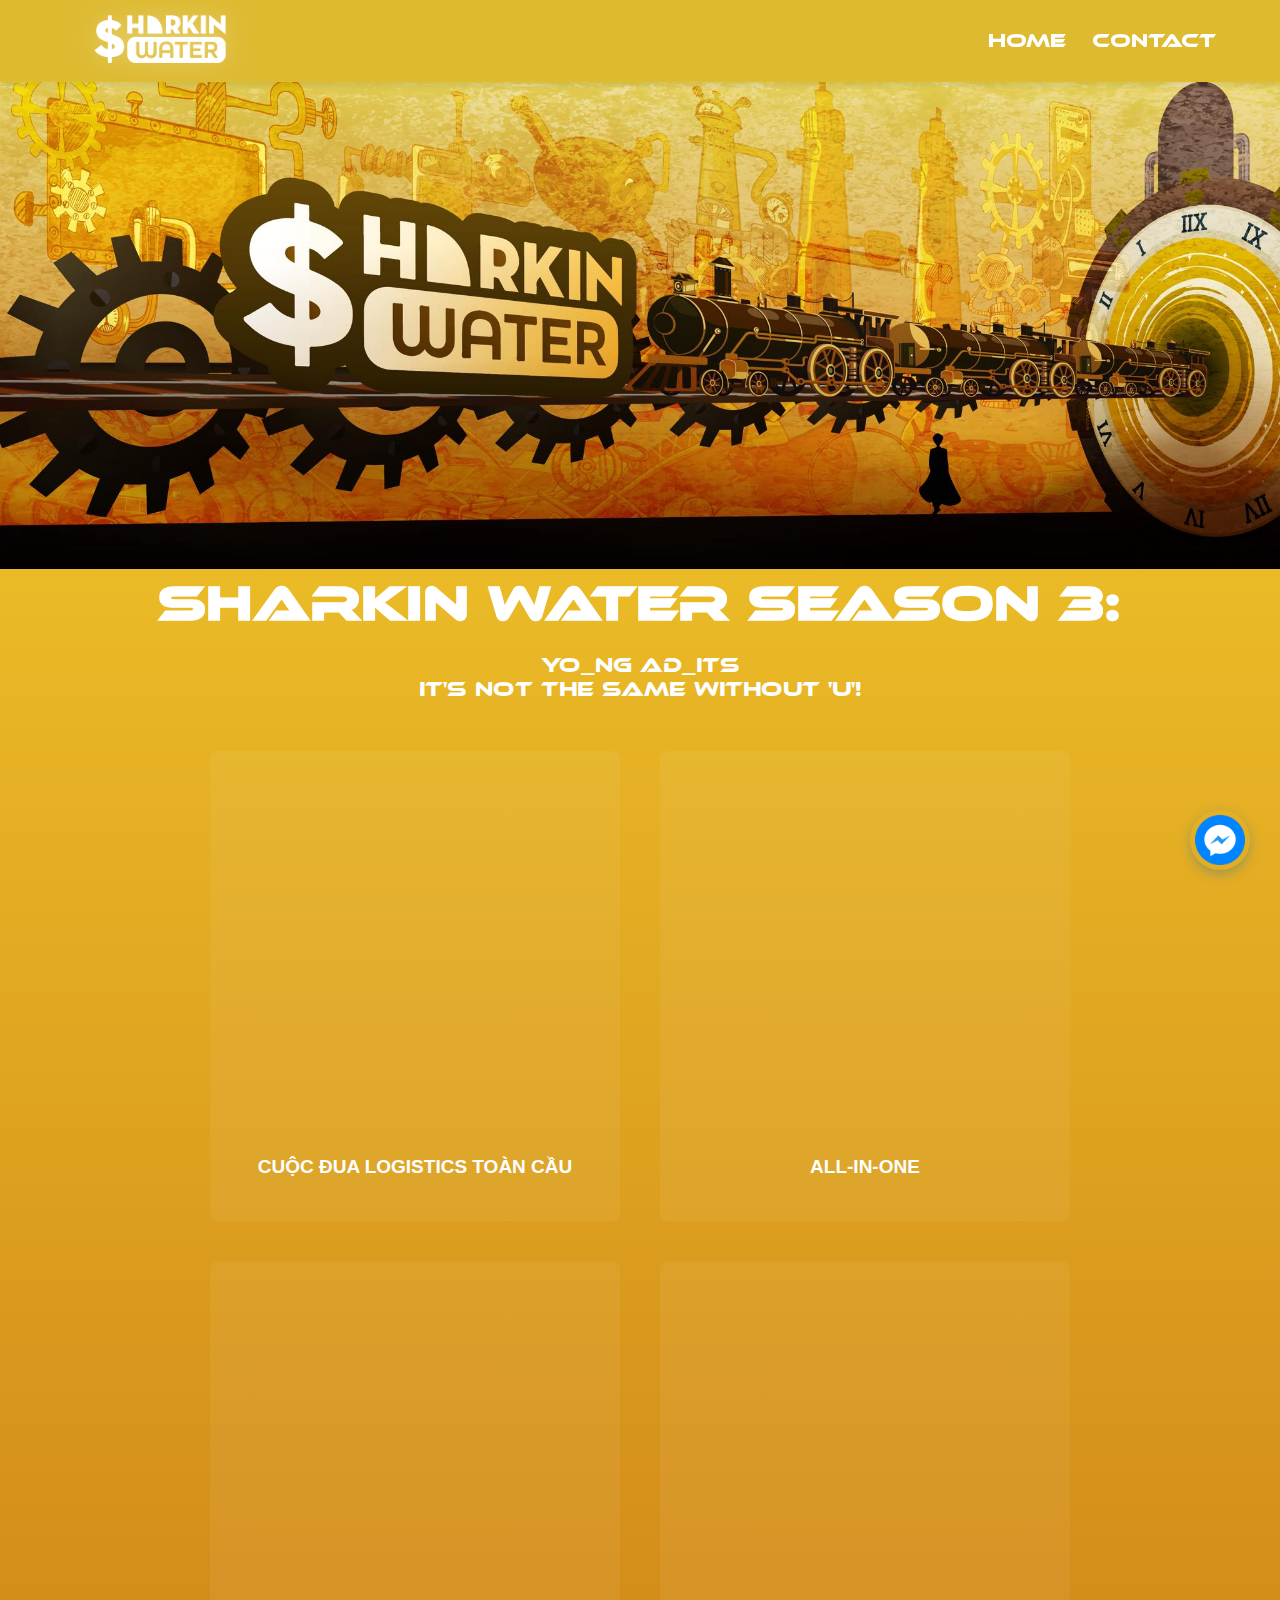
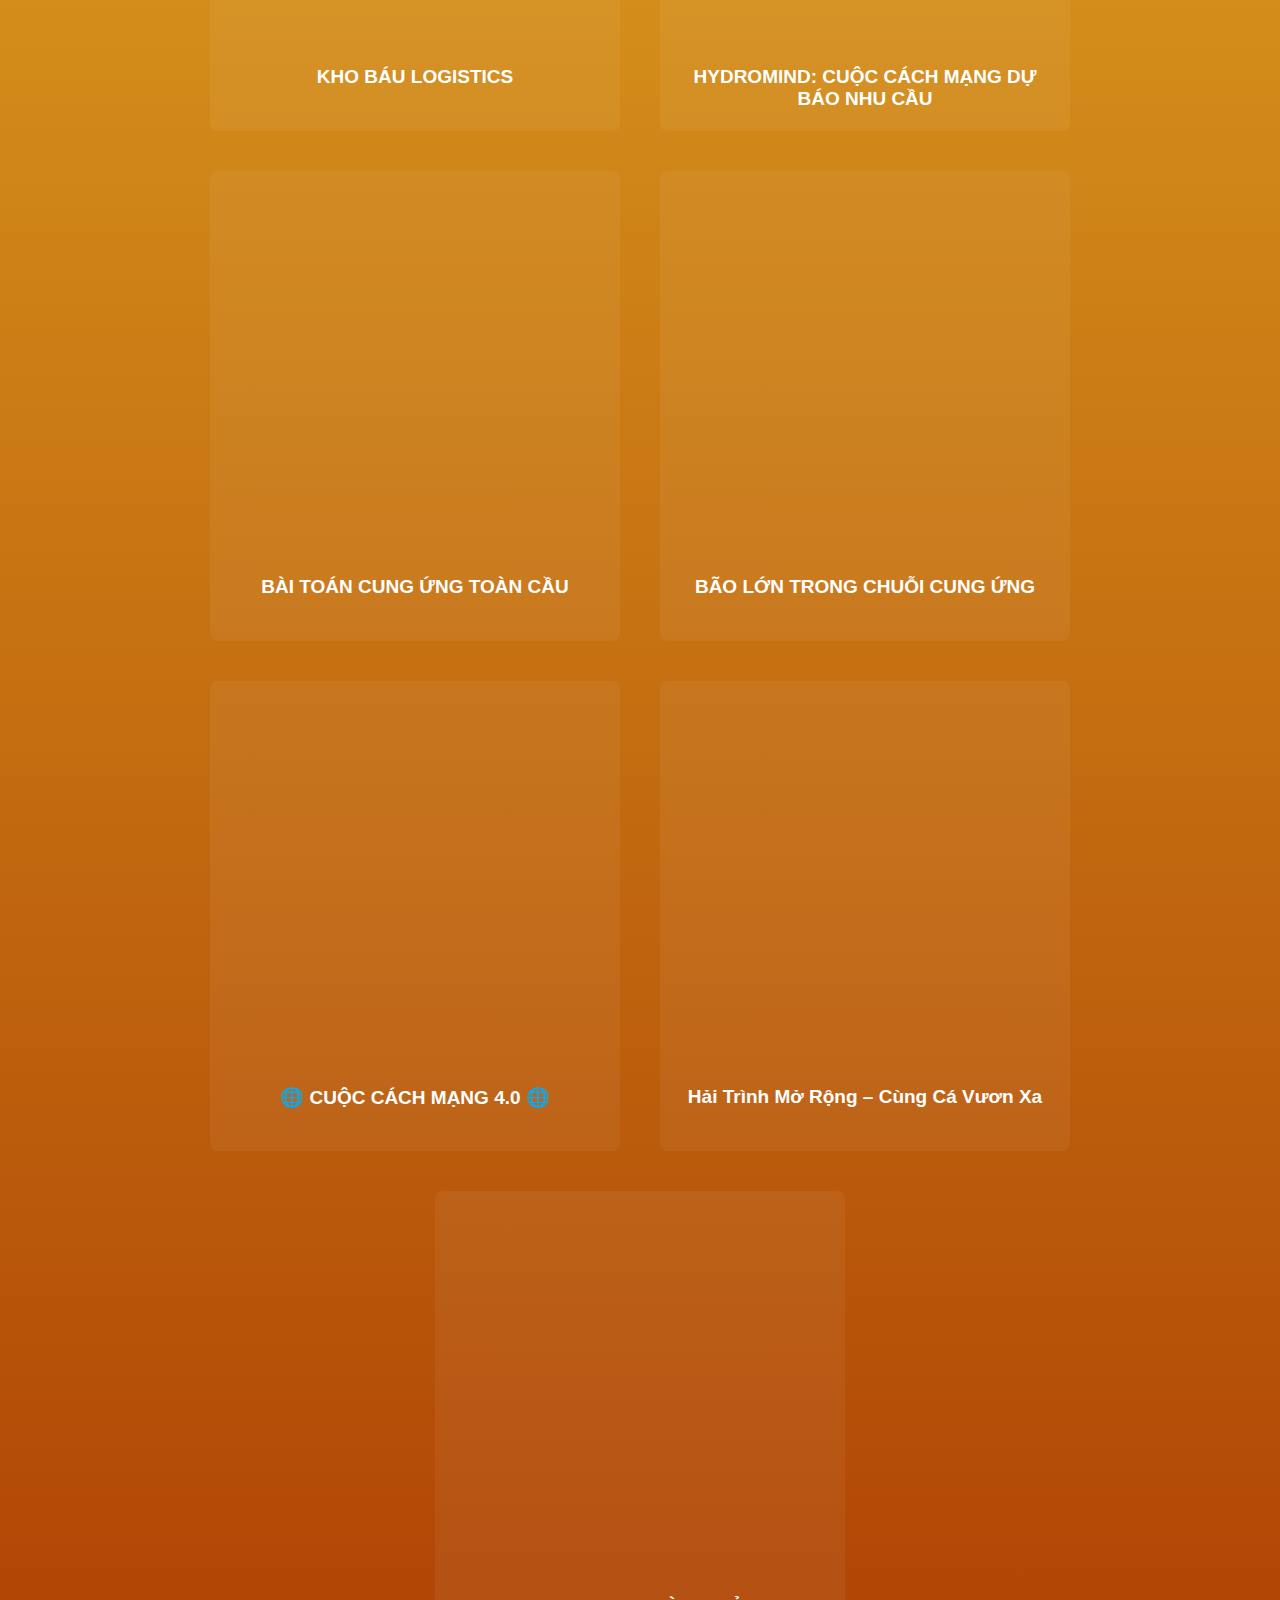
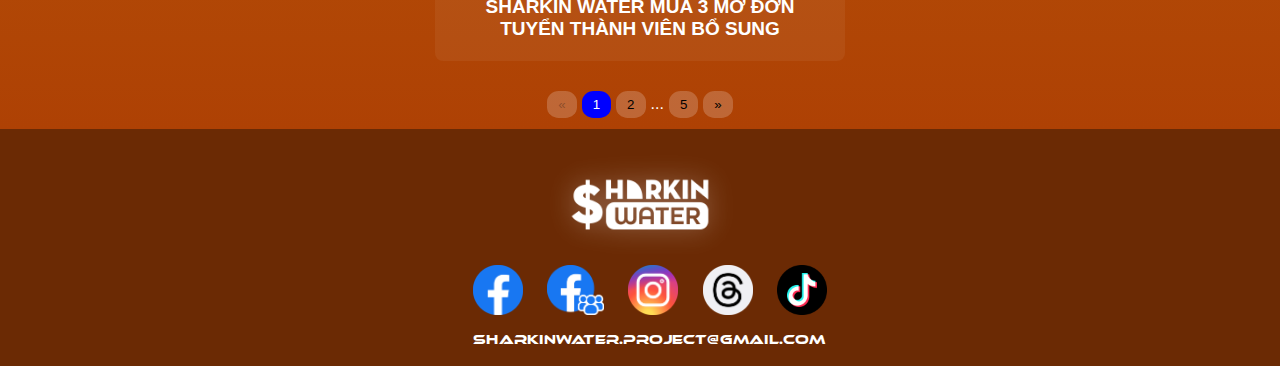
<file: news-page/news-page_ss3.html>
<!DOCTYPE html>
<html lang="en">
  <head>
    <meta charset="UTF-8" />
    <meta name="viewport" content="width=device-width, initial-scale=1.0" />
    <title>Sharkin Water - Season 3</title>
    <link rel="stylesheet" href="/fonts/font.css" />
    <link rel="stylesheet" href="/news-page/news-page.css" />
    <link rel="icon" href="/images/logo.png" type="image/png" />
    <script src="new-page.js"></script>
    <script
      async
      defer
      crossorigin="anonymous"
      src="https://connect.facebook.net/en_US/sdk.js#xfbml=1&version=v16.0"
    ></script>
  </head>
  <body>
    <header class="header-ss3">
      <div class="logo">
        <img src="/images/logo.png" alt="Sharkin Water Logo" />
      </div>
      <nav class="nav-links">
        <a href="/index.html">Home</a>
        <a href="/form-validation/form_validation.html">Contact</a>
      </nav>
    </header>

    <main class="page-ss3">
      <section class="hero">
        <div class="cover">
          <img src="/images/cover_ss3.jpg" alt="" />
        </div>
        <h1>Sharkin Water Season 3:</h1>
        <h2>
          Yo_ng Ad_Its <br />
          It's not the same without 'u'!
        </h2>
        <div class="planet">
          <div class="block-container">
            <div class="block">
              <!-- Facebook Embedded Post -->
              <div
                class="fb-container"
                style="width: 370px; height: 370px; overflow: hidden">
                <div
                  class="fb-post"
                  data-href="https://www.facebook.com/SharkinWater.Project/posts/pfbid035VtpKzCEigGNVZtxKb9dpcMRfuPh964oER9ZgY9hFptaHmF14RK458AFTdugUhuBl"
                  data-width="500"
                  data-show-text="false"
                ></div>
              </div>
              <div class="custom-text">
                <p>CUỘC ĐUA LOGISTICS TOÀN CẦU</p>
              </div>
            </div>
            <div class="block">
              <!-- Facebook Embedded Post -->
              <div
                class="fb-container"
                style="width: 370px; height: 370px; overflow: hidden">
                <div
                  class="fb-post"
                  data-href="https://web.facebook.com/SharkinWater.Project/posts/pfbid0WJjmQshyLHVmdwDpcAFCWvNsqCW4KRE5eyQUjbyM16FTxjpSbvD1MjAxjJxDMy7rl"
                  data-width="500"
                  data-show-text="false"
                ></div>
              </div>
              <div class="custom-text">
                <p>ALL-IN-ONE</p>
              </div>
            </div>
            <div class="block">
              <!-- Facebook Embedded Post -->
              <div
                class="fb-container"
                style="width: 370px; height: 370px; overflow: hidden">
                <div
                  class="fb-post"
                  data-href="https://web.facebook.com/SharkinWater.Project/posts/pfbid02i82j3PmbRD9Hie54gXSzpvWp44SWk6iWZSmygLYcev9yQDNP8dJb648YsudVcEmel"
                  data-width="500"
                  data-show-text="false"
                ></div>
              </div>
              <div class="custom-text">
                <p>KHO BÁU LOGISTICS</p>
              </div>
            </div>
            <div class="block">
              <!-- Facebook Embedded Post -->
              <div
                class="fb-container"
                style="width: 370px; height: 370px; overflow: hidden">
                <div
                  class="fb-post"
                  data-href="https://www.facebook.com/SharkinWater.Project/posts/pfbid026NM6cCJaBNE8H1Ps9D4EDcgKsQ2vibFYLWdf5d1eeLBkwM2QGbNVAaYhqSKuzszml"
                  data-width="500"
                  data-show-text="false"
                ></div>
              </div>
              <div class="custom-text">
                <p>HYDROMIND: CUỘC CÁCH MẠNG DỰ BÁO NHU CẦU</p>
              </div>
            </div>
            <div class="block">
              <!-- Facebook Embedded Post -->
              <div
                class="fb-container"
                style="width: 370px; height: 370px; overflow: hidden">
                <div
                  class="fb-post"
                  data-href="https://www.facebook.com/SharkinWater.Project/posts/pfbid02pgWvzYhzVzQ1xfgB5VgHJsp9gPupmTGAwSmv1Pzp3EQHr2EVdf7qXavFmGoWn4LMl"
                  data-width="500"
                  data-show-text="false"
                ></div>
              </div>
              <div class="custom-text">
                <p>BÀI TOÁN CUNG ỨNG TOÀN CẦU</p>
              </div>
            </div>
            <div class="block">
              <!-- Facebook Embedded Post -->
              <div
                class="fb-container"
                style="width: 370px; height: 370px; overflow: hidden">
                <div
                  class="fb-post"
                  data-href="https://www.facebook.com/SharkinWater.Project/posts/pfbid023k7EygCk2vpSwTrH9eRmuzHJzXF31fTm91faBLZnP9FbjxAP56cL3wWDTHht5jQ6l"
                  data-width="500"
                  data-show-text="false"
                ></div>
              </div>
              <div class="custom-text">
                <p>BÃO LỚN TRONG CHUỖI CUNG ỨNG</p>
              </div>
            </div>
            <div class="block">
              <!-- Facebook Embedded Post -->
              <div
                class="fb-container"
                style="width: 370px; height: 370px; overflow: hidden">
                <div
                  class="fb-post"
                  data-href="https://www.facebook.com/SharkinWater.Project/posts/pfbid021CEXk9XzTuDjsTKDgQugCKB6PHyBPG4ujDpXhjyk7ief1LXkNpwZqKnmN9H33Ugnl"
                  data-width="500"
                  data-show-text="false"
                ></div>
              </div>
              <div class="custom-text">
                <p>🌐 CUỘC CÁCH MẠNG 4.0 🌐</p>
              </div>
            </div>
            <div class="block">
              <!-- Facebook Embedded Post -->
              <div
                class="fb-container"
                style="width: 370px; height: 370px; overflow: hidden">
                <div
                  class="fb-post"
                  data-href="https://www.facebook.com/SharkinWater.Project/posts/pfbid023N8oqwsucSWw1df6jdpYujpXU1P1aqa5Hf4UeRYDM11RPwATZVuqfHAqf8zsXZsul"
                  data-width="500"
                  data-show-text="false"
                ></div>
              </div>
              <div class="custom-text">
                <p>Hải Trình Mở Rộng – Cùng Cá Vươn Xa</p>
              </div>
            </div>
            <div class="block">
              <!-- Facebook Embedded Post -->
              <div
                class="fb-container"
                style="width: 370px; height: 370px; overflow: hidden">
                <div
                  class="fb-post"
                  data-href="https://www.facebook.com/SharkinWater.Project/posts/pfbid02dgAKsj24XEX93F6W8G3m4daMoiCSsQQVh8kWGstBfwmAgi2XzEwB73bL6TKZRR3nl"
                  data-width="500"
                  data-show-text="false"
                ></div>
              </div>
              <div class="custom-text">
                <p>SHARKIN WATER MÙA 3 MỞ ĐƠN TUYỂN THÀNH VIÊN BỔ SUNG</p>
              </div>
            </div>
            <div class="block">
              <!-- Facebook Embedded Post -->
              <div
                class="fb-container"
                style="width: 370px; height: 370px; overflow: hidden">
                <div
                  class="fb-post"
                  data-href="https://www.facebook.com/reel/641650684997138"
                  data-width="500"
                  data-show-text="false"
                ></div>
              </div>
              <div class="custom-text">
                <p>STARBUCK</p>
              </div>
            </div>
            <div class="block">
              <!-- Facebook Embedded Post -->
              <div
                class="fb-container"
                style="width: 370px; height: 370px; overflow: hidden">
                <div
                  class="fb-post"
                  data-href="https://www.facebook.com/reel/493494243415654"
                  data-width="500"
                  data-show-text="false"
                ></div>
              </div>
              <div class="custom-text">
                <p>Chúc mừng năm mới 2025</p>
              </div>
            </div>

            <div class="block">
              <!-- Facebook Embedded Post -->
              <div
                class="fb-container"
                style="width: 370px; height: 370px; overflow: hidden"
              >
                <div
                  class="fb-post"
                  data-href="https://www.facebook.com/SharkinWater.Project/posts/pfbid0gAk9zhH1cDJmHp6Bk89CeuGTLNsVxwBH5WZAonYLqqg4qahCsg1YmXWCrr3j2WqQl"
                  data-width="500"
                  data-show-text="false"
                ></div>
              </div>
              <div class="custom-text">
                <p>VÙNG ĐẤT DẦU MỎ, CÁ NHỎ DẪN ĐƯỜNG</p>
              </div>
            </div>
            <div class="block">
              <!-- Facebook Embedded Post -->
              <div
                class="fb-container"
                style="width: 370px; height: 370px; overflow: hidden"
              >
                <div
                  class="fb-post"
                  data-href="https://www.facebook.com/SharkinWater.Project/posts/pfbid02XmzdNBXLS5h4P6WiKZdmrUkXnvx4JYFRPBPcWqFznNqcJNHmqRjt36ZaMhUNGhzrl"
                  data-width="500"
                  data-show-text="false"
                ></div>
              </div>
              <div class="custom-text">
                <p>CÁ NHỎ HỌC HỎI</p>
              </div>
            </div>
            <div class="block">
              <!-- Facebook Embedded Post -->
              <div
                class="fb-container"
                style="width: 370px; height: 370px; overflow: hidden"
              >
                <div
                  class="fb-post"
                  data-href="https://www.facebook.com/photo/?fbid=587467644069202&set=a.124811560334815"
                  data-width="500"
                  data-show-text="false"
                ></div>
              </div>
              <div class="custom-text">
                <p>SỨC MẠNH CỦA HỢP TÁC</p>
              </div>
            </div>
            <div class="block">
              <!-- Facebook Embedded Post -->
              <div
                class="fb-container"
                style="width: 370px; height: 370px; overflow: hidden"
              >
                <div
                  class="fb-post"
                  data-href="https://www.facebook.com/photo?fbid=583330834482883&set=a.124811560334815"
                  data-width="500"
                  data-show-text="false"
                ></div>
              </div>
              <div class="custom-text">
                <p>ƠN TRỜI DẦU ĐÂY RỒI</p>
              </div>
            </div>
            <div class="block">
              <!-- Facebook Embedded Post -->
              <div
                class="fb-container"
                style="width: 370px; height: 370px; overflow: hidden"
              >
                <div
                  class="fb-post"
                  data-href="https://www.facebook.com/photo/?fbid=580571218092178&set=pb.100084179130053.-2207520000"
                  data-width="500"
                  data-show-text="false"
                ></div>
              </div>
              <div class="custom-text">
                <p>Thức tỉnh</p>
              </div>
            </div>
            <div class="block">
              <!-- Facebook Embedded Post -->
              <div
                class="fb-container"
                style="width: 370px; height: 370px; overflow: hidden"
              >
                <div
                  class="fb-post"
                  data-href="https://www.facebook.com/photo?fbid=578479814967985&set=a.124811560334815"
                  data-width="500"
                  data-show-text="false"
                ></div>
              </div>
              <div class="custom-text">
                <p>BÀI HỌC TỪ DÒNG XOÁY ĐEN</p>
              </div>
            </div>
            <div class="block">
              <!-- Facebook Embedded Post -->
              <div
                class="fb-container"
                style="width: 370px; height: 375px; overflow: hidden"
              >
                <div
                  class="fb-post"
                  data-href="https://www.facebook.com/photo/?fbid=575770275238939&set=pb.100084179130053.-2207520000"
                  data-width="500"
                  data-show-text="false"
                ></div>
              </div>
              <div class="custom-text">
                <p>TA LÀ NHÀ PHÂN PHỐI SỐ 1</p>
              </div>
            </div>
            <div class="block">
              <!-- Facebook Embedded Post -->
              <div
                class="fb-container"
                style="width: 370px; height: 375px; overflow: hidden"
              >
                <div
                  class="fb-post"
                  data-href="https://www.facebook.com/photo/?fbid=574401225375844&set=pb.100084179130053.-2207520000"
                  data-width="500"
                  data-show-text="false"
                ></div>
              </div>
              <div class="custom-text">
                <p>KHO BÁU</p>
              </div>
            </div>
            <div class="block">
              <!-- Facebook Embedded Post -->
              <div
                class="fb-container"
                style="width: 370px; height: 375px; overflow: hidden"
              >
                <div
                  class="fb-post"
                  data-href="https://www.facebook.com/photo/?fbid=573085315507435&set=pb.100084179130053.-2207520000"
                  data-width="500"
                  data-show-text="false"
                ></div>
              </div>
              <div class="custom-text">
                <p>CƠN LỐC HƠI NƯỚC</p>
              </div>
            </div>
            <div class="block">
              <!-- Facebook Embedded Post -->
              <div
                class="fb-container"
                style="width: 370px; height: 375px; overflow: hidden"
              >
                <div
                  class="fb-post"
                  data-href="https://www.facebook.com/photo?fbid=568860379263262&set=pcb.568860982596535"
                  data-width="500"
                  data-show-text="false"
                ></div>
              </div>
              <div class="custom-text">
                <p>SHARKIN ACTION</p>
              </div>
            </div>
            <div class="block">
              <!-- Facebook Embedded Post -->
              <div
                class="fb-container"
                style="width: 370px; height: 375px; overflow: hidden"
              >
                <div
                  class="fb-post"
                  data-href="https://www.facebook.com/photo?fbid=561619879987312&set=a.124811560334815"
                  data-width="500"
                  data-show-text="false"
                ></div>
              </div>
              <div class="custom-text">
                <p>HIT THE JACKPOT</p>
              </div>
            </div>
            <div class="block">
              <!-- Facebook Embedded Post -->
              <div
                class="fb-container"
                style="width: 370px; height: 375px; overflow: hidden"
              >
                <div
                  class="fb-post"
                  data-href="https://www.facebook.com/SharkinWater.Project/posts/pfbid0cab5CEZ4wPVNpMMx42JqZXLne5E4C6Eeq3bVdUnyWtxnsbtKdzhEYcZAm42YkMtUl"
                  data-width="500"
                  data-show-text="false"
                ></div>
              </div>
              <div class="custom-text">
                <p>NGƯỜI ẤY LÀ AI? (PHẦN 4)</p>
              </div>
            </div>
            <div class="block">
              <!-- Facebook Embedded Post -->
              <div
                class="fb-container"
                style="width: 370px; height: 375px; overflow: hidden"
              >
                <div
                  class="fb-post"
                  data-href="https://www.facebook.com/SharkinWater.Project/posts/pfbid0EqsE6dtmqcCPHgKmUwEuHsBKw83xitFx6RfjJcsB9L327RKhzvfKXMRGvUk5joMul"
                  data-width="500"
                  data-show-text="false"
                ></div>
              </div>
              <div class="custom-text">
                <p>NGƯỜI ẤY LÀ AI? (PHẦN 3)</p>
              </div>
            </div>
            <div class="block">
              <!-- Facebook Embedded Post -->
              <div
                class="fb-container"
                style="width: 370px; height: 375px; overflow: hidden"
              >
                <div
                  class="fb-post"
                  data-href="https://www.facebook.com/SharkinWater.Project/posts/pfbid0FP6n9N7DWpRKzYkP7Xt6K4AS73sU9z3meJ6cAzRQRRLPurmuRg4SmGvojW5AQfjYl"
                  data-width="500"
                  data-show-text="false"
                ></div>
              </div>
              <div class="custom-text">
                <p>NGƯỜI ẤY LÀ AI? (PHẦN 2)</p>
              </div>
            </div>
            <div class="block">
              <!-- Facebook Embedded Post -->
              <div
                class="fb-container"
                style="width: 370px; height: 375px; overflow: hidden"
              >
                <div
                  class="fb-post"
                  data-href="https://www.facebook.com/SharkinWater.Project/posts/pfbid0YYYuqvA3ShkrQCCuGgYWatJMTk73bMNtdTBAHnoSkNrQHrH2rbzVBFKJ55ovads3l"
                  data-width="500"
                  data-show-text="false"
                ></div>
              </div>
              <div class="custom-text">
                <p>NGƯỜI ẤY LÀ AI? (PHẦN 1)</p>
              </div>
            </div>
            <div class="block">
              <!-- Facebook Embedded Post -->
              <div
                class="fb-container"
                style="width: 370px; height: 375px; overflow: hidden"
              >
                <div
                  class="fb-post"
                  data-href="https://www.facebook.com/SharkinWater.Project/posts/pfbid0Vb6EqjDsuMp6zA59QB9YtQHm6tF8Ku7sKtwPSXGprDia46oZCKv1t7M9p9GGJVzQl"
                  data-width="500"
                  data-show-text="false"
                ></div>
              </div>
              <div class="custom-text">
                <p>SHARKIN XPLORE</p>
              </div>
            </div>
            <div class="block">
              <!-- Facebook Embedded Post -->
              <div
                class="fb-container"
                style="width: 370px; height: 375px; overflow: hidden"
              >
                <div
                  class="fb-post"
                  data-href="https://www.facebook.com/photo/?fbid=551117001037600&set=a.124811560334815"
                  data-width="500"
                  data-show-text="false"
                ></div>
              </div>
              <div class="custom-text">
                <p>DEADLINE EXTENSION</p>
              </div>
            </div>
            <div class="block">
              <!-- Facebook Embedded Post -->
              <div
                class="fb-container"
                style="width: 370px; height: 375px; overflow: hidden"
              >
                <div
                  class="fb-post"
                  data-href="https://www.facebook.com/photo/?fbid=551117001037600&set=a.124811560334815"
                  data-width="500"
                  data-show-text="false"
                ></div>
              </div>
              <div class="custom-text">
                <p>DEADLINE EXTENSION</p>
              </div>
            </div>
            <div class="block">
              <!-- Facebook Embedded Post -->
              <div
                class="fb-container"
                style="width: 370px; height: 375px; overflow: hidden"
              >
                <div
                  class="fb-post"
                  data-href="https://www.facebook.com/photo?fbid=541501631999137&set=a.124811560334815"
                  data-width="500"
                  data-show-text="false"
                ></div>
              </div>
              <div class="custom-text">
                <p>TRUY TÌM CÁ MẬP CON</p>
              </div>
            </div>
            <div class="block">
              <!-- Facebook Embedded Post -->
              <div
                class="fb-container"
                style="width: 370px; height: 375px; overflow: hidden"
              >
                <div
                  class="fb-post"
                  data-href="https://www.facebook.com/photo?fbid=540145662134734&set=a.124811560334815"
                  data-width="500"
                  data-show-text="false"
                ></div>
              </div>
              <div class="custom-text">
                <p>CURTAIN CALL</p>
              </div>
            </div>
            <div class="block">
              <!-- Facebook Embedded Post -->
              <div
                class="fb-container"
                style="width: 370px; height: 375px; overflow: hidden"
              >
                <div
                  class="fb-post"
                  data-href="https://www.facebook.com/photo?fbid=538137982335502&set=a.124811560334815"
                  data-width="500"
                  data-show-text="false"
                ></div>
              </div>
              <div class="custom-text">
                <p>CATCH ME IF YOU CAN</p>
              </div>
            </div>
            <div class="block">
              <!-- Facebook Embedded Post -->
              <div
                class="fb-container"
                style="width: 370px; height: 375px; overflow: hidden"
              >
                <div
                  class="fb-post"
                  data-href="https://www.facebook.com/photo?fbid=530360413113259&set=a.124811560334815"
                  data-width="500"
                  data-show-text="false"
                ></div>
              </div>
              <div class="custom-text">
                <p>NHỮNG CHÚ CÁ MẬP CHỦ LỰC ĐÃ XUẤT HIỆN</p>
              </div>
            </div>
            <div class="block">
              <!-- Facebook Embedded Post -->
              <div
                class="fb-container"
                style="width: 370px; height: 375px; overflow: hidden"
              >
                <div
                  class="fb-post"
                  data-href="https://www.facebook.com/photo?fbid=508321961983771&set=a.124811560334815"
                  data-width="500"
                  data-show-text="false"
                ></div>
              </div>
              <div class="custom-text">
                <p>CUỘC ĐUA GẦN ĐẾN HỒI KẾT</p>
              </div>
            </div>
            <div class="block">
              <!-- Facebook Embedded Post -->
              <div
                class="fb-container"
                style="width: 370px; height: 375px; overflow: hidden"
              >
                <div
                  class="fb-post"
                  data-href="https://www.facebook.com/photo?fbid=493490903466877&set=a.124811560334815"
                  data-width="500"
                  data-show-text="false"
                ></div>
              </div>
              <div class="custom-text">
                <p>THÔNG BÁO MỚI NHẤT ĐẾN TỪ CHẶNG HẢI TRÌNH GEN 3</p>
              </div>
            </div>
            <div class="block">
              <!-- Facebook Embedded Post -->
              <div
                class="fb-container"
                style="width: 370px; height: 375px; overflow: hidden"
              >
                <div
                  class="fb-post"
                  data-href="https://www.facebook.com/photo/?fbid=446054424877192&set=a.124811540334817"
                  data-width="500"
                  data-show-text="false"
                ></div>
              </div>
              <div class="custom-text">
                <p>ĐỪNG QUÊN CHÚNG TỚ NHA</p>
              </div>
            </div>
            <div class="block">
              <!-- Facebook Embedded Post -->
              <div
                class="fb-container"
                style="width: 370px; height: 375px; overflow: hidden"
              >
                <div
                  class="fb-post"
                  data-href="https://www.facebook.com/photo?fbid=435700145912620&set=a.124811560334815"
                  data-width="500"
                  data-show-text="false"
                ></div>
              </div>
              <div class="custom-text">
                <p>TUYỂN CÁ ĐẦU ĐÀN MÙA 3</p>
              </div>
            </div>
          </div>
          <div class="pagination"></div>
        </div>
      </section>

      
<!-- Live chat -->
<div class="messenger-wrapper">
  <a href="https://m.me/102053039268859" target="_blank" class="messenger-link">
    <img src="/images/messenger-icon.png" alt="Chat trên Messenger" width="50">
    <i class="fab fa-facebook-messenger"></i>
    <span class="tooltip">Nhắn tin cho chúng tôi tại đây!</span>
  </a>
</div>

<style>
.messenger-wrapper {
  position: fixed;
  bottom: 30px;
  right: 30px;
  z-index: 1000;
}

.messenger-link {
  display: flex;
  align-items: center;
  justify-content: center;
  width: 60px;
  height: 60px;
  border-radius: 100%;
  box-shadow: 0 4px 12px rgba(3, 101, 199, 0.3);
  transition: all 0.3s ease;
  position: relative;
  animation: pulse 2s infinite;
}

.messenger-link:hover {
  transform: scale(1.1) translateY(-5px);
  box-shadow: 0 8px 20px rgba(0, 132, 255, 0.5);
  animation: none;
}

.messenger-link i {
  color: white;
  font-size: 28px;
}

.tooltip {
  position: absolute;
  right: 75px;
  top: 50%;
  transform: translateY(-50%);
  background: rgba(68, 202, 255, 0.8);
  color: white;
  padding: 8px 15px;
  border-radius: 4px;
  font-size: 14px;
  font-family: Arial;
  opacity: 0;
  visibility: hidden;
  transition: 0.3s;
  white-space: nowrap;
}

.tooltip::after {
  content: "";
  position: absolute;
  right: -10px;
  top: 50%;
  transform: translateY(-50%);
  border-width: 5px;
  border-style: solid;
  border-color: transparent transparent transparent rgba(68, 202, 255, 0.8);
}

.messenger-link:hover .tooltip {
  opacity: 1;
  visibility: visible;
  right: 85px;
}

@keyframes pulse {
  0% { transform: scale(1); }
  50% { transform: scale(1.05); }
  100% { transform: scale(1); }
}

/* Responsive cho mobile */
@media (max-width: 768px) {
  .messenger-wrapper {
    bottom: 20px;
    right: 20px;
  }
  
  .messenger-link {
    width: 50px;
    height: 50px;
  }
  
  .messenger-link i {
    font-size: 24px;
  }
}
</style>

    </main>
    <footer class="footer-ss3">
      <div class="footer-container">
        <div class="footer-column">
          <div class="footer-logo">
            <img src="/images/logo.png" alt="footer-logo" />
          </div>
          <div class="social-icons">
            <a href="https://www.facebook.com/SharkinWater.Project" target="_blank"><img src="/images/Facebook.png" alt="Facebook" /></a>
            <a href="https://www.facebook.com/share/g/1BPBT8gwEp/" target="_blank"><img src="/images/Facebook group.png" alt="Facebook Groups"/></a>
            <a href="https://www.instagram.com/sharkinwater.project/" target="_blank"><img src="/images/Instagram.png" alt="Instagram" /></a>
            <a href="https://www.threads.net/@sharkinwater.project" target="_blank"><img src="/images/Threads.png" alt="Threads" /></a>
            <a href="https://www.tiktok.com/@sharkinwater.project" target="_blank"><img src="/images/TikTok_Icon_Black_Circle.png" alt="TikTok"/></a>
          </div>
          <div class="mailto"> 
            <a href="mailto:sharkinwater.project@gmail.com">sharkinwater.project@gmail.com</a>
          </div>
        </div> 
    </footer>
  </body>
</html>
</file>
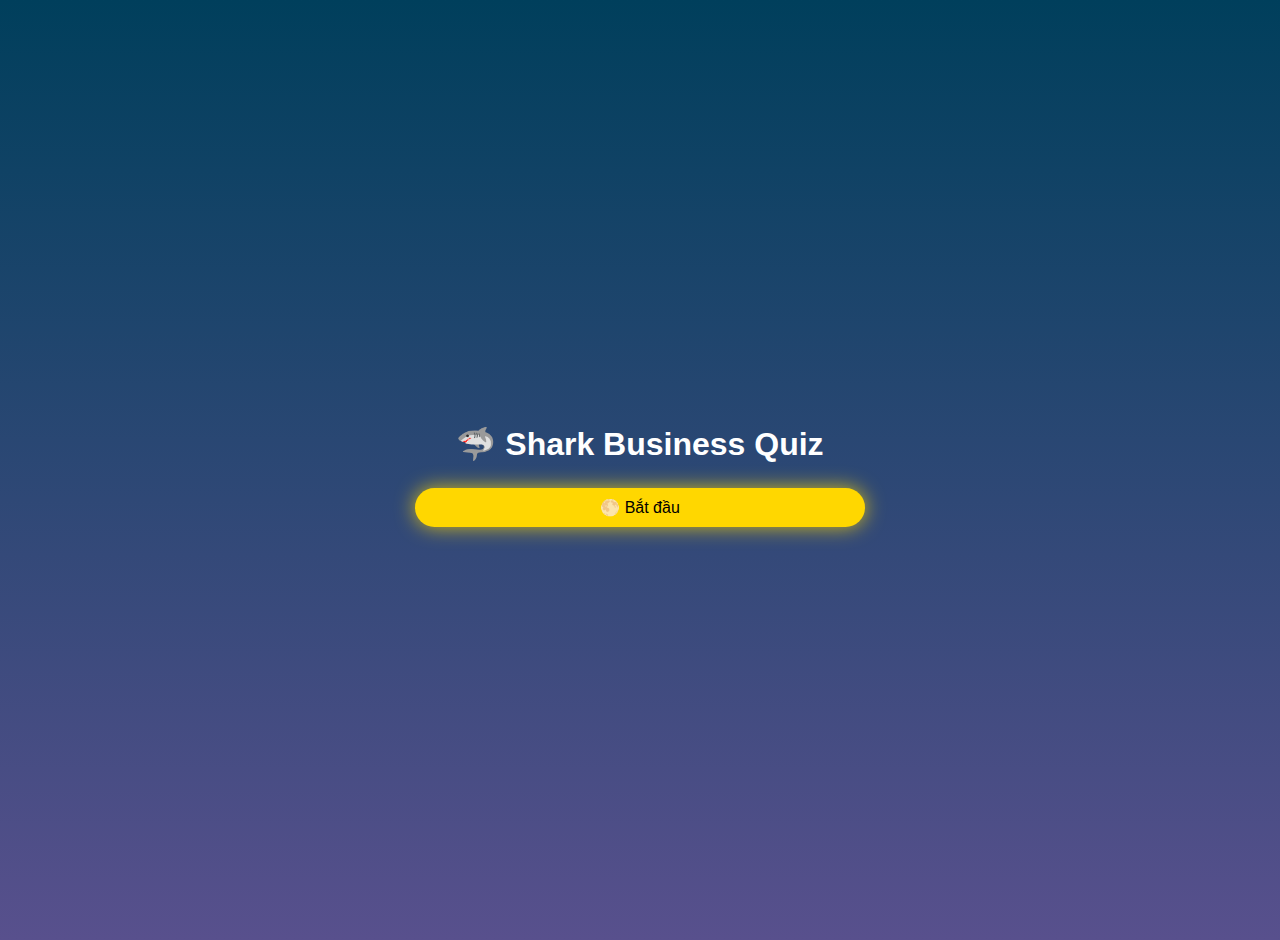
<file: quiz/index1.html>
<!DOCTYPE html>
<html lang="vi">
<head>
    <meta charset="UTF-8">
    <meta name="viewport" content="width=device-width, initial-scale=1.0">
    <title>Shark Business Quiz & Floating Coins</title>
    <style>
        @keyframes float {
            from { left: -60px; opacity: 1; }
            to { left: 100vw; opacity: 0; }
        }
        @keyframes spin {
            from { transform: rotate(0deg); }
            to { transform: rotate(360deg); }
        }
        body {
            font-family: 'Poppins', sans-serif;
            text-align: center;
            background: linear-gradient(to bottom, #003f5c, #58508d);
            color: white;
            padding: 20px;
            margin: 0;
            display: flex;
            flex-direction: column;
            align-items: center;
            justify-content: center;
            height: 100vh;
            overflow: hidden;
            position: relative;
        }
        #quiz-container {
            background: rgba(255, 255, 255, 0.1);
            padding: 5%;
            border-radius: 15px;
            box-shadow: 0 4px 10px rgba(0, 0, 0, 0.3);
            max-width: 80%;
            width: 100%;
            position: relative;
            z-index: 2;
            display: none;
        }
        h1 {
            font-size: clamp(24px, 4vw, 32px);
            margin-bottom: 15px;
        }
        h2 {
            font-size: clamp(18px, 3vw, 24px);
            margin-bottom: 20px;
        }
        button {
            display: block;
            width: 100%;
            padding: 12px;
            margin: 10px 0;
            font-size: 16px;
            border: none;
            border-radius: 8px;
            background: #ff6b6b;
            color: white;
            cursor: pointer;
            transition: all 0.3s;
        }
        button:hover {
            background: #ff4757;
            transform: scale(1.05);
        }
        .coin {
    position: absolute;
    width: 40px;
    height: 40px;
    animation: float linear infinite, spin 2s infinite linear;
    z-index: 1; /* Đặt coin nằm sau */
}

#start-button {
            background: #ffd700;
            color: black;
            padding: 10px 15px;
            font-size: 16px;
            border-radius: 30px;
            border: none;
            cursor: pointer;
            transition: 0.3s;
            box-shadow: 0 0 20px rgba(255, 215, 0, 0.8);
    width: 450px; /* Giảm chiều dài của nút */
    text-align: center; /* Căn giữa chữ bên trong */
    position: relative;
    z-index: 2; /* Đặt nút trên cùng */
        }



        @media (max-width: 768px) {
            #quiz-container {
                max-width: 90%;
                padding: 7%;
            }
            .coin {
                width: 30px;
                height: 30px;
            }
            button {
                font-size: 14px;
                padding: 10px;
            }
        }
    </style>
</head>
<body>
    <h1>🦈 Shark Business Quiz</h1>
    <button id="start-button" onclick="startQuiz()">🌕 Bắt đầu</button>
    <div id="quiz-container"></div>


    <script>
       let lastCoinTop = [];

function createCoin(top, duration) {
    // Kiểm tra khoảng cách tối thiểu giữa các đồng xu
    let minDistance = 10; // Khoảng cách tối thiểu giữa các đồng xu (đơn vị vh)

    // Nếu vị trí quá gần với đồng xu trước đó, điều chỉnh lại
    while (lastCoinTop.some(pos => Math.abs(pos - top) < minDistance)) {
        top = Math.random() * 90; // Điều chỉnh vị trí mới trong khoảng 0-90vh
    }

    let coin = document.createElement("img");
    coin.src = "https://png.pngtree.com/png-clipart/20220911/original/pngtree-coin-pixel-art-illustration-suitable-for-icons-game-assets-etc-png-image_8533568.png";
    coin.classList.add("coin");
    coin.style.top = top + "vh";
    coin.style.animationDuration = duration + "s";
    document.body.appendChild(coin);

    // Lưu vị trí đồng xu vừa tạo
    lastCoinTop.push(top);
    if (lastCoinTop.length > 10) lastCoinTop.shift(); // Giữ lại danh sách vị trí của 10 đồng xu gần nhất

    setTimeout(() => {
        coin.remove();
        lastCoinTop = lastCoinTop.filter(pos => pos !== top); // Xóa vị trí sau khi đồng xu biến mất
    }, duration * 1000);
}
        setInterval(() => {
            createCoin(Math.random() * 100, 8 + Math.random() * 5);
        }, 2000);
        function startQuiz() {
            document.getElementById("start-button").style.display = "none";
            document.getElementById("quiz-container").style.display = "block";}


        const questions = [
            { question: "Khi nghĩ về kinh doanh, điều gì quan trọng nhất với bạn?", answers: [
                { text: "Lập chiến lược dài hạn, xây dựng công ty.", points: { "Leader": 2, "Financial Analyst": 1 } },
                { text: "Quản lý dòng tiền, đầu tư chính xác.", points: { "Financial Analyst": 2, "Leader": 1 } },
                { text: "Sáng tạo nội dung, thu hút khách hàng.", points: { "Creative Marketer": 2, "Sales Expert": 1 } },
                { text: "Kết nối với khách hàng, chốt đơn liên tục.", points: { "Sales Expert": 2, "Creative Marketer": 1 } }
            ]},
            { question: "Bạn thích làm việc theo cách nào?", answers: [
                { text: "Lập kế hoạch và định hướng lâu dài.", points: { "Leader": 2, "Operations Expert": 1 } },
                { text: "Phân tích số liệu và tìm ra cơ hội tài chính.", points: { "Financial Analyst": 2, "Leader": 1 } },
                { text: "Thiết kế các chiến dịch quảng cáo sáng tạo.", points: { "Creative Marketer": 2, "Tech Innovator": 1 } },
                { text: "Gặp gỡ khách hàng và thúc đẩy doanh số.", points: { "Sales Expert": 2, "Operations Expert": 1 } }
            ]},
        ];


        let currentQuestion = 0;
        let scores = {
            "Leader": 0,
            "Financial Analyst": 0,
            "Operations Expert": 0,
            "Tech Innovator": 0,
            "Creative Marketer": 0,
            "Sales Expert": 0
        };


        function startQuiz() {
            document.getElementById("start-button").style.display = "none";
            document.getElementById("quiz-container").style.display = "block";
            showQuestion();
        }


        function showQuestion() {
            if (currentQuestion < questions.length) {
                let q = questions[currentQuestion];
                let html = `<h2>${q.question}</h2>`;
                q.answers.forEach((answer, index) => {
                    html += `<button onclick="selectAnswer(${index})">${answer.text}</button>`;
                });
                document.getElementById("quiz-container").innerHTML = html;
            } else {
                showResults();
            }
        }


        function selectAnswer(index) {
            let selectedAnswer = questions[currentQuestion].answers[index];
            for (let key in selectedAnswer.points) {
                scores[key] += selectedAnswer.points[key];
            }
            currentQuestion++;
            showQuestion();
        }


        function showResults() {
            let highestScore = 0;
            let bestCategory = "";
            for (let key in scores) {
                if (scores[key] > highestScore) {
                    highestScore = scores[key];
                    bestCategory = key;
                }
            }
            document.getElementById("quiz-container").innerHTML = `Bạn phù hợp với nhóm: <strong>${bestCategory}</strong>`;
        }
    </script>
</body>
</html>
</file>
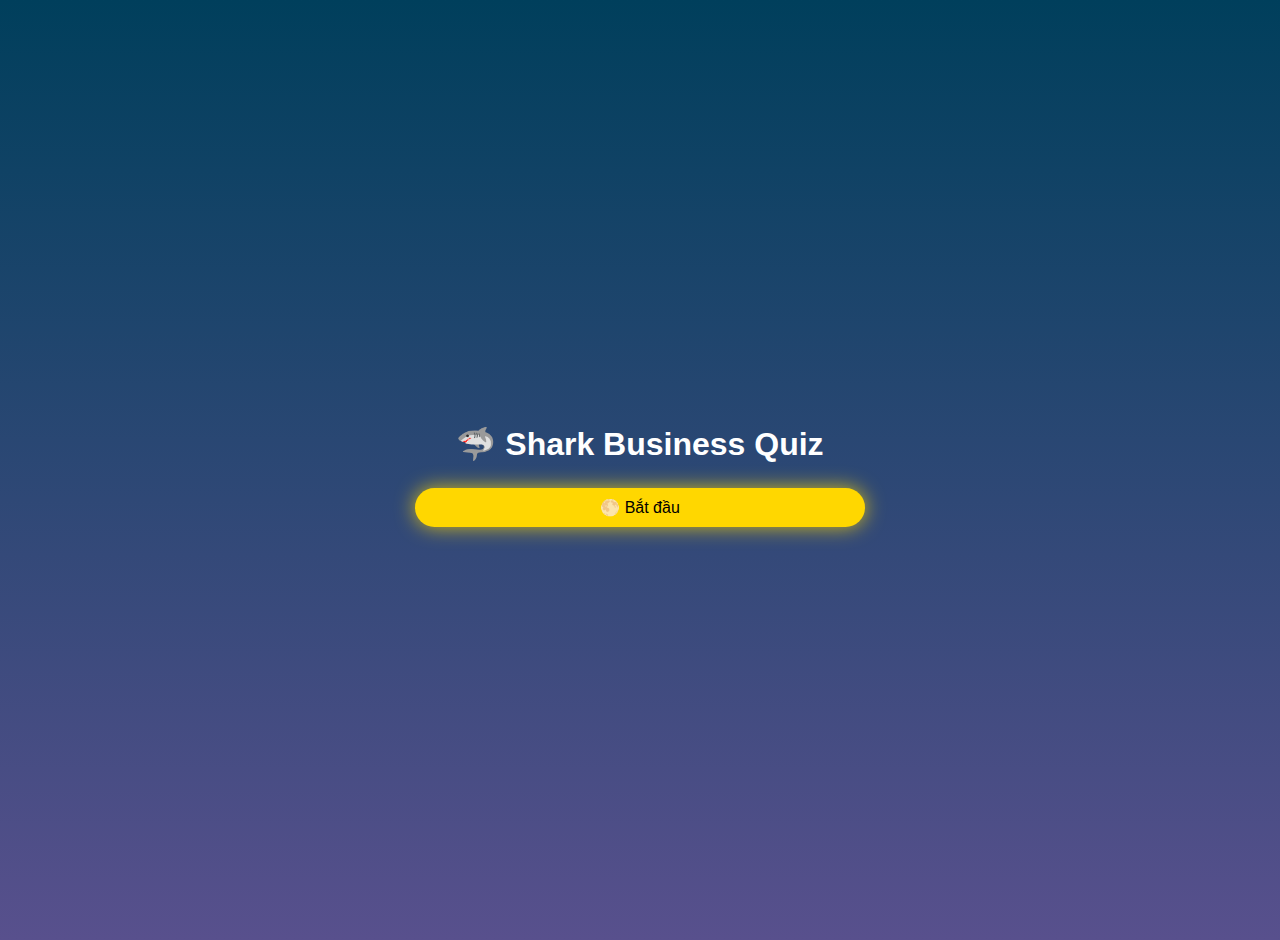
<file: quiz/index2.html>
<!DOCTYPE html>
<html lang="vi">
<head>
    <meta charset="UTF-8">
    <meta name="viewport" content="width=device-width, initial-scale=1.0">
    <title>Shark Business Quiz & Floating Coins</title>
    <style>
        @keyframes float {
            from { left: -60px; opacity: 1; }
            to { left: 100vw; opacity: 0; }
        }
        @keyframes spin {
            from { transform: rotate(0deg); }
            to { transform: rotate(360deg); }
        }
        body {
            font-family: 'Poppins', sans-serif;
            text-align: center;
            background: linear-gradient(to bottom, #003f5c, #58508d);
            color: white;
            padding: 20px;
            margin: 0;
            display: flex;
            flex-direction: column;
            align-items: center;
            justify-content: center;
            height: 100vh;
            overflow: hidden;
            position: relative;
        }
        #quiz-container {
            background: rgba(255, 255, 255, 0.1);
            padding: 5%;
            border-radius: 15px;
            box-shadow: 0 4px 10px rgba(0, 0, 0, 0.3);
            max-width: 80%;
            width: 50%;
            position: relative;
            z-index: 2;
            display: none;
        }
        h1 {
            font-size: clamp(24px, 4vw, 32px);
            margin-bottom: 15px;
        }
        h2 {
            font-size: clamp(18px, 3vw, 24px);
            margin-bottom: 20px;
        }
        button {
            display: block;
            width: 100%;
            padding: 12px;
            margin: 10px 0;
            font-size: 16px;
            border: none;
            border-radius: 8px;
            background: #ff4757;
            color: white;
            cursor: pointer;
            transition: all 0.3s;
            text-align: left; /* căn lề trái nè */

        }
        button:hover {
            background: #ff4757;
            transform: scale(1.05);
        }
        .coin {
    position: absolute;
    width: 40px;
    height: 40px;
    animation: float linear infinite, spin 2s infinite linear;
    z-index: 1; /* Đặt coin nằm sau */
}

#start-button {
            background: #ffd700;
            color: black;
            padding: 10px 15px;
            font-size: 16px;
            border-radius: 30px;
            border: none;
            cursor: pointer;
            transition: 0.3s;
            box-shadow: 0 0 20px rgba(255, 215, 0, 0.8);
    width: 450px; /* Giảm chiều dài của nút */
    text-align: center; /* Căn giữa chữ bên trong */
    position: relative;
    z-index: 2; /* Đặt nút trên cùng */
        }



        @media (max-width: 768px) {
            #quiz-container {
                max-width: 90%;
                padding: 7%;
            }
            .coin {
                width: 30px;
                height: 30px;
            }
            button {
                font-size: 14px;
                padding: 10px;
            }
        }
    </style>
</head>
<body>
    <h1>🦈 Shark Business Quiz</h1>
    <button id="start-button" onclick="startQuiz()">🌕 Bắt đầu</button>
    <div id="quiz-container"></div>


    <script>
       let lastCoinTop = [];


function createCoin(top, duration) {
    // Kiểm tra khoảng cách tối thiểu giữa các đồng xu
    let minDistance = 10; // Khoảng cách tối thiểu giữa các đồng xu (đơn vị vh)

    // Nếu vị trí quá gần với đồng xu trước đó, điều chỉnh lại
    while (lastCoinTop.some(pos => Math.abs(pos - top) < minDistance)) {
        top = Math.random() * 90; // Điều chỉnh vị trí mới trong khoảng 0-90vh
    }

    let coin = document.createElement("img");
    coin.src = "https://png.pngtree.com/png-clipart/20220911/original/pngtree-coin-pixel-art-illustration-suitable-for-icons-game-assets-etc-png-image_8533568.png";
    coin.classList.add("coin");
    coin.style.position = "absolute";
    coin.style.width = "60px"; // Tăng kích thước chiều rộng
    coin.style.height = "60px"; // Tăng kích thước chiều cao
    coin.style.animation = "float linear infinite, spin 2s infinite linear";
    coin.style.zIndex = "1";
    coin.style.top = top + "vh";
    coin.style.animationDuration = duration + "s";
    document.body.appendChild(coin);

    // Lưu vị trí đồng xu vừa tạo
    lastCoinTop.push(top);
    if (lastCoinTop.length > 10) lastCoinTop.shift(); // Giữ lại danh sách vị trí của 10 đồng xu gần nhất

    setTimeout(() => {
        coin.remove();
        lastCoinTop = lastCoinTop.filter(pos => pos !== top); // Xóa vị trí sau khi đồng xu biến mất
    }, duration * 1000);
}
        setInterval(() => {
            createCoin(Math.random() * 100, 8 + Math.random() * 5);
        }, 2000);
        function startQuiz() {
            document.getElementById("start-button").style.display = "none";
            document.getElementById("quiz-container").style.display = "block";}


            const questions = [
            { question: "Nhóm bạn đang bị trễ deadline. Bạn sẽ làm gì?", answers: [
                { text: "A. Phân công lại công việc cụ thể và cảnh cáo những thành viên không làm.", points: { "Autocratic": 1, "Democratic": 1, "Laissez-faire": 1 } },
                { text: "B. Triệu tập họp nhóm để cùng bàn hướng giải quyết rồi mới ra quyết định cuối.", points: { "Autocratic": 2, "Democratic": 2, "Laissez-faire": 2 } },
                { text: "C. Để nhóm tự quyết định cách xử lý.", points: { "Autocratic": 3, "Democratic": 3, "Laissez-faire": 3 } },
            ]},
            { question: "Bạn bắt đầu một dự án mới. Cách bạn triển khai sẽ như thế nào?", answers: [
                { text: "A. Lên kế hoạch toàn bộ và giao nhiệm vụ cụ thể", points: { "Autocratic": 1, "Democratic": 1, "Laissez-faire": 1 } },
                { text: "B. Thảo luận với nhóm nhằm phân chia theo điểm mạnh", points: { "Autocratic": 2, "Democratic": 2, "Laissez-faire": 2 } },
                { text: "C. Không phân chia gì, ai làm gì thì làm", points: { "Autocratic": 3, "Democratic": 3, "Laissez-faire": 3 } },
            ]},
            { question: "Nhóm có mâu thuẫn nội bộ. Bạn sẽ giải quyết như thế nào?", answers: [
                { text: "A. Đưa ra quyết định rõ ràng và quyết đoán để dừng tranh cãi", points: { "Autocratic": 1, "Democratic": 1, "Laissez-faire": 1 } },
                { text: "B. Làm cầu nối để các bên tự tổ chức đối thoại nhẹ nhàng", points: { "Autocratic": 2, "Democratic": 2, "Laissez-faire": 2 } },
                { text: "C. Không can thiệp, họ sẽ tự xử lý", points: { "Autocratic": 3, "Democratic": 3, "Laissez-faire": 3 } },
            ]},
            { question: "Khi một ý tưởng mới xuất hiện bạn sẽ làm gì?", answers: [
                { text: "A. Phân tích nhanh và quyết định ngay có làm không", points: { "Autocratic": 1, "Democratic": 1, "Laissez-faire": 1 } },
                { text: "B. Hỏi ý kiến nhóm rồi mới ra quyết định", points: { "Autocratic": 2, "Democratic": 2, "Laissez-faire": 2 } },
                { text: "C. Để nhóm tự phát triển theo hướng họ muốn", points: { "Autocratic": 3, "Democratic": 3, "Laissez-faire": 3 } },
            ]},
            { question: "Theo bạn, người lãnh đạo nên làm điều gì?", answers: [
                { text: "A. Điều khiển và kiểm soát", points: { "Autocratic": 1, "Democratic": 1, "Laissez-faire": 1 } },
                { text: "B. Dẫn dắt và tôn trọng, khích lệ ý kiến nhóm", points: { "Autocratic": 2, "Democratic": 2, "Laissez-faire": 2 } },
                { text: "C. Không cần lãnh đạo, nhóm tự quản lý", points: { "Autocratic": 3, "Democratic": 3, "Laissez-faire": 3 } },
            ]},
            { question: "Trong buổi họp team, bạn thường:", answers: [
                { text: "A. Chủ trì toàn bộ nội dung và kết luận", points: { "Autocratic": 1, "Democratic": 1, "Laissez-faire": 1 } },
                { text: "B. Dẫn dắt thảo luận, tổng hợp các ý kiến", points: { "Autocratic": 2, "Democratic": 2, "Laissez-faire": 2 } },
                { text: "C. Giao lại cho nhóm tự tổ chức buổi họp và chỉ góp ý khi gặp vấn đề", points: { "Autocratic": 3, "Democratic": 3, "Laissez-faire": 3 } },
            ]},
            { question: "Nếu dự án thất bại, bạn nghĩ nguyên nhân chính là do đâu?", answers: [
                { text: "A. Thiếu chỉ đạo từ người dẫn dắt", points: { "Autocratic": 1, "Democratic": 1, "Laissez-faire": 1 } },
                { text: "B. Thiếu sự phối hợp giữa các thành viên", points: { "Autocratic": 2, "Democratic": 2, "Laissez-faire": 2 } },
                { text: "C. Không có sự tự do đúng mức để thành viên thể hiện và phát triển bản thân", points: { "Autocratic": 3, "Democratic": 3, "Laissez-faire": 3 } },
            ]},
        ];
let currentQuestion = 0;
let scores = {
    "Autocratic": 0,
    "Democratic": 0,
    "Laissez-faire": 0,
};

function startQuiz() {
    document.getElementById("start-button").style.display = "none";
    document.getElementById("quiz-container").style.display = "block";
    showQuestion();
}

function showQuestion() {
    if (currentQuestion < questions.length) {
        const q = questions[currentQuestion];
        let html = `<h2 style="text-align: left;">${q.question}</h2>`;
        q.answers.forEach((answer, index) => {
            html += `<button onclick="selectAnswer(${index})">${answer.text}</button>`;
        });
        document.getElementById("quiz-container").innerHTML = html;
    } else {
        showResults();
    }
}

function selectAnswer(selectedAnswerIndex) {
    const selectedAnswer = questions[currentQuestion].answers[selectedAnswerIndex];
    for (const style in selectedAnswer.points) {
        scores[style] += selectedAnswer.points[style];
    }
    currentQuestion++;
    showQuestion();
}

function showResults() {
    let resultText = "";
    let details = "";

    const autocraticScore = scores["Autocratic"];
    const democraticScore = scores["Democratic"];
    const laissezfaireScore = scores["Laissez-faire"];

    if (autocraticScore >= 7 && autocraticScore <= 10) {
    resultText = "Độc đoán";
    details = `
<div class="category-details" style="margin-top: 20px; font-family: 'Orbitron', sans-serif; color: #e0f7fa; text-align: left;">
    <strong>Điểm tổng:</strong> ${autocraticScore} điểm<br>
    <strong>Đặc điểm:</strong> Người lãnh đạo đưa ra mọi quyết định và kiểm soát chặt chẽ các hoạt động, ít tham khảo ý kiến cấp dưới.
    <div style="
        width: 100%;
        margin-top: 20px;
        background: linear-gradient(135deg, #0f2027, #203a43, #2c5364);
        border: 2px solid #00f0ff;
        border-radius: 20px 5px 20px 5px;
        box-shadow: 0 0 20px rgba(0, 240, 255, 0.5);
        overflow: hidden;
    ">
        <table style="width: 100%; border-collapse: collapse;">
            <thead>
                <tr style="background-color: #00bcd4; color: #003b4d;">
                    <th style="padding: 16px; text-align: center; border-right: 1px solid #00f0ff; width: 50%;">Ưu điểm</th>
                    <th style="padding: 16px; text-align: center; width: 50%;">Nhược điểm</th>
                </tr>
            </thead>
            <tbody style="background-color: rgba(255, 255, 255, 0.05);">
                <tr>
                    <td style="padding: 16px; border-right: 1px solid #00f0ff;">
                        <ul style="padding-left: 20px; margin: 0;">
                            <li>Ra quyết định nhanh chóng, đặc biệt hiệu quả trong tình huống khẩn cấp.</li>
                            <li>Duy trì kỷ luật và trật tự trong tổ chức.</li>
                            <li>Phù hợp với môi trường kỹ thuật cao hoặc lặp lại.</li>
                        </ul>
                    </td>
                    <td style="padding: 16px;">
                        <ul style="padding-left: 20px; margin: 0;">
                            <li>Hạn chế sáng tạo và động lực của nhân viên.</li>
                            <li>Dễ gây bất mãn, căng thẳng trong đội ngũ.</li>
                            <li>Thiếu phát triển kỹ năng lãnh đạo ở cấp dưới.</li>
                        </ul>
                    </td>
                </tr>
            </tbody>
        </table>
    </div>
</div>`;
} else if (democraticScore >= 11 && democraticScore <= 16) {
    resultText = "Dân chủ";
    details = `
<div class="category-details" style="margin-top: 20px; font-family: 'Orbitron', sans-serif; color: #e0f7fa; text-align: left;">
    <strong>Điểm tổng:</strong> ${democraticScore} điểm<br>
    <strong>Đặc điểm:</strong> Người lãnh đạo khuyến khích sự tham gia của nhân viên vào quyết định và đề cao sự hợp tác nhóm.
    <div style="
        width: 100%;
        margin-top: 20px;
        background: linear-gradient(135deg, #1b2735, #090a0f);
        border: 2px solid #00f0ff;
        border-radius: 5px 20px 5px 20px;
        box-shadow: 0 0 20px rgba(0, 240, 255, 0.4);
        overflow: hidden;
    ">
        <table style="width: 100%; border-collapse: collapse;">
            <thead>
                <tr style="background-color: #29b6f6; color: #002b36;">
                    <th style="padding: 16px; text-align: center; border-right: 1px solid #00f0ff; width: 50%;">Ưu điểm</th>
                    <th style="padding: 16px; text-align: center; width: 50%;">Nhược điểm</th>
                </tr>
            </thead>
            <tbody style="background-color: rgba(255, 255, 255, 0.05);">
                <tr>
                    <td style="padding: 16px; border-right: 1px solid #00f0ff;">
                        <ul style="padding-left: 20px; margin: 0;">
                            <li>Tăng tính sáng tạo và cải tiến nhờ nhiều ý kiến đóng góp.</li>
                            <li>Nhân viên cảm thấy được tôn trọng và có động lực.</li>
                            <li>Xây dựng môi trường làm việc tích cực và gắn kết.</li>
                        </ul>
                    </td>
                    <td style="padding: 16px;">
                        <ul style="padding-left: 20px; margin: 0;">
                            <li>Quá trình quyết định có thể chậm trễ.</li>
                            <li>Khó hành động nhanh trong tình huống khẩn cấp.</li>
                            <li>Dễ xảy ra xung đột ý kiến nếu không kiểm soát tốt.</li>
                        </ul>
                    </td>
                </tr>
            </tbody>
        </table>
    </div>
</div>`;
} else if (laissezfaireScore >= 17 && laissezfaireScore <= 21) {
    resultText = "Tự do";
    details = `
<div class="category-details" style="margin-top: 20px; font-family: 'Orbitron', sans-serif; color: #e0f7fa; text-align: left;">
    <strong>Điểm tổng:</strong> ${laissezfaireScore} điểm<br>
    <strong>Đặc điểm:</strong> Người lãnh đạo trao quyền tối đa cho nhân viên, ít can thiệp vào quyết định và cách làm việc của họ.
    <div style="
        width: 100%;
        margin-top: 20px;
        background: linear-gradient(135deg, #232526, #414345);
        border: 2px solid #00f0ff;
        border-radius: 20px 5px 20px 5px;
        box-shadow: 0 0 20px rgba(0, 240, 255, 0.3);
        overflow: hidden;
    ">
        <table style="width: 100%; border-collapse: collapse;">
            <thead>
                <tr style="background-color: #4fc3f7; color: #003b4d;">
                    <th style="padding: 16px; text-align: center; border-right: 1px solid #00f0ff; width: 50%;">Ưu điểm</th>
                    <th style="padding: 16px; text-align: center; width: 50%;">Nhược điểm</th>
                </tr>
            </thead>
            <tbody style="background-color: rgba(255, 255, 255, 0.05);">
                <tr>
                    <td style="padding: 16px; border-right: 1px solid #00f0ff;">
                        <ul style="padding-left: 20px; margin: 0;">
                            <li>Khuyến khích sự sáng tạo và tinh thần tự chủ.</li>
                            <li>Tạo môi trường linh hoạt, ít áp lực.</li>
                            <li>Phù hợp với đội ngũ có chuyên môn cao.</li>
                        </ul>
                    </td>
                    <td style="padding: 16px;">
                        <ul style="padding-left: 20px; margin: 0;">
                            <li>Dễ thiếu định hướng, kiểm soát.</li>
                            <li>Nguy cơ giảm hiệu suất nếu nhân viên thiếu tự giác.</li>
                            <li>Gây nhầm lẫn về vai trò trong nhóm.</li>
                        </ul>
                    </td>
                </tr>
            </tbody>
        </table>
    </div>
</div>`;
} else {
    resultText = "Chưa xác định";
    details = "<div style='color: white;'>Không đủ dữ liệu để xác địnhđịnh bạn.</div>";
}

document.getElementById("quiz-container").innerHTML = `
<h2 style="font-size: 24px; font-family: 'Orbitron', sans-serif; color: #00f0ff; text-align: left;">
Bạn phù hợp với nhóm: 
<span style="font-weight: bold; color: #ff4757;">${resultText}</span>
</h2>        
${details}
<div style="margin-top: 30px; text-align: center;">
    <a href="/quiz/quiz hub/quizhub.html" style="
        display: inline-block;
        padding: 12px 24px;
        font-family: 'Orbitron', sans-serif;
        font-size: 16px;
        background-color: #00f0ff;
        color: #003b4d;
        border: none;
        border-radius: 30px;
        text-decoration: none;
        box-shadow: 0 0 10px rgba(0, 240, 255, 0.7);
        transition: background-color 0.3s ease;
    " onmouseover="this.style.backgroundColor='#00bcd4'" onmouseout="this.style.backgroundColor='#00f0ff'">
        Quay về Quiz Hub
    </a>
</div>
`;}
    </script>
</body>
</html>
</file>
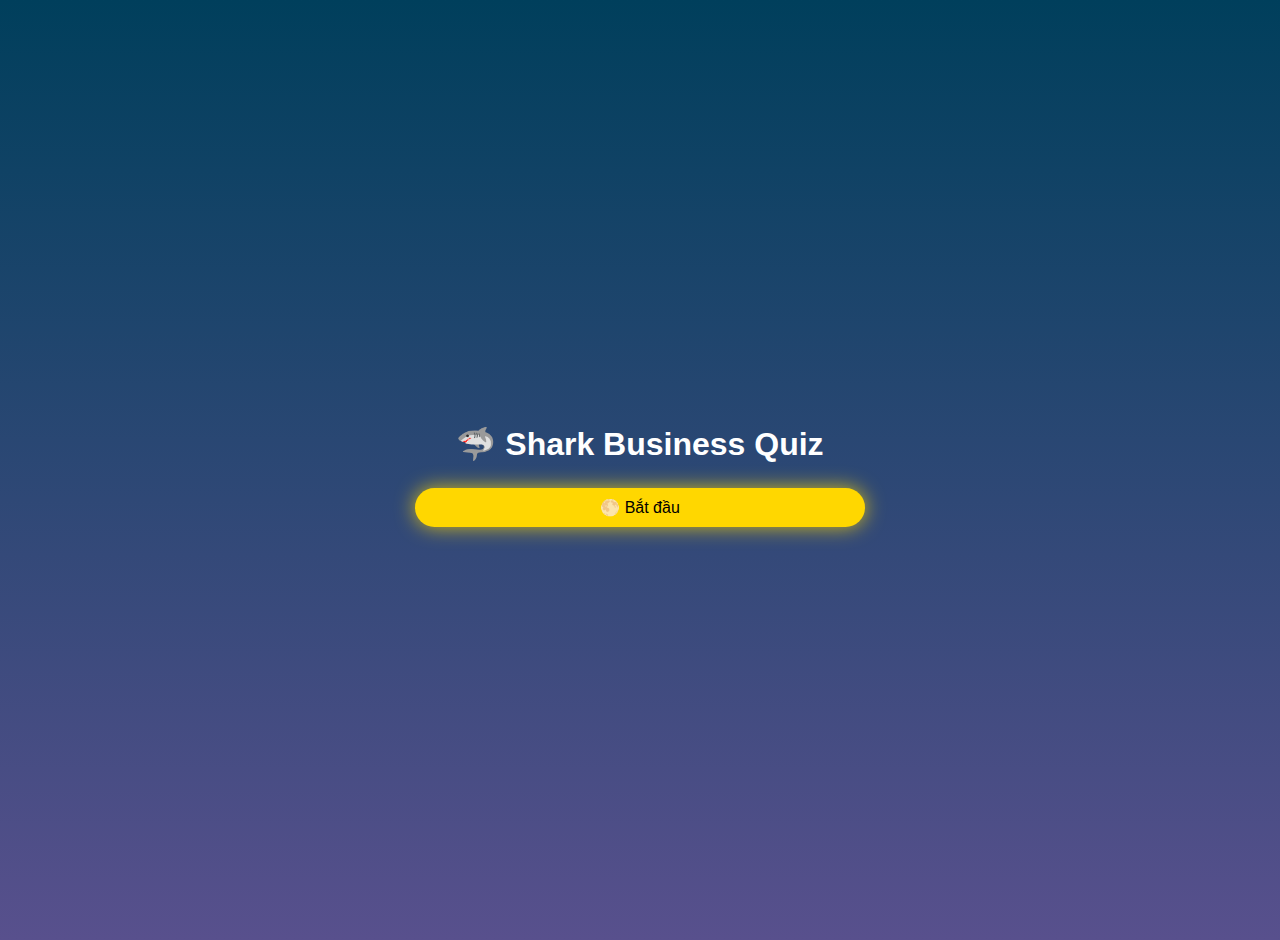
<file: quiz/index3.html>
<!DOCTYPE html>
<html lang="vi">
<head>
    <meta charset="UTF-8">
    <meta name="viewport" content="width=device-width, initial-scale=1.0">
    <title>Shark Business Quiz & Floating Coins</title>
    <style>
        @keyframes float {
            from { left: -60px; opacity: 1; }
            to { left: 100vw; opacity: 0; }
        }
        @keyframes spin {
            from { transform: rotate(0deg); }
            to { transform: rotate(360deg); }
        }
        body {
            font-family: 'Poppins', sans-serif;
            text-align: center;
            background: linear-gradient(to bottom, #003f5c, #58508d);
            color: white;
            padding: 20px;
            margin: 0;
            display: flex;
            flex-direction: column;
            align-items: center;
            justify-content: center;
            height: 100vh;
            overflow: hidden;
            position: relative;
        }
        #quiz-container {
            background: rgba(255, 255, 255, 0.1);
            padding: 5%;
            border-radius: 15px;
            box-shadow: 0 4px 10px rgba(0, 0, 0, 0.3);
            max-width: 80%;
            width: 50%;
            position: relative;
            z-index: 2;
            display: none;
        }
        h1 {
            font-size: clamp(24px, 4vw, 32px);
            margin-bottom: 15px;
        }
        h2 {
            font-size: clamp(18px, 3vw, 24px);
            margin-bottom: 20px;
        }
        button {
            display: block;
            width: 100%;
            padding: 12px;
            margin: 10px 0;
            font-size: 16px;
            border: none;
            border-radius: 8px;
            background: #ff4757;
            color: white;
            cursor: pointer;
            transition: all 0.3s;
            text-align: center;

        }
        button:hover {
            background: #ff4757;
            transform: scale(1.05);
        }
        .coin {
    position: absolute;
    width: 40px;
    height: 40px;
    animation: float linear infinite, spin 2s infinite linear;
    z-index: 1; /* Đặt coin nằm sau */
}

#start-button {
            background: #ffd700;
            color: black;
            padding: 10px 15px;
            font-size: 16px;
            border-radius: 30px;
            border: none;
            cursor: pointer;
            transition: 0.3s;
            box-shadow: 0 0 20px rgba(255, 215, 0, 0.8);
    width: 450px; /* Giảm chiều dài của nút */
    text-align: center; /* Căn giữa chữ bên trong */
    position: relative;
    z-index: 2; /* Đặt nút trên cùng */
        }



        @media (max-width: 768px) {
            #quiz-container {
                max-width: 90%;
                padding: 7%;
            }
            .coin {
                width: 30px;
                height: 30px;
            }
            button {
                font-size: 14px;
                padding: 10px;
            }
        }
    </style>
</head>
<body>
    <h1>🦈 Shark Business Quiz</h1>
    <button id="start-button" onclick="startQuiz()">🌕 Bắt đầu</button>
    <div id="quiz-container"></div>


    <script>
       let lastCoinTop = [];


function createCoin(top, duration) {
    // Kiểm tra khoảng cách tối thiểu giữa các đồng xu
    let minDistance = 10; // Khoảng cách tối thiểu giữa các đồng xu (đơn vị vh)

    // Nếu vị trí quá gần với đồng xu trước đó, điều chỉnh lại
    while (lastCoinTop.some(pos => Math.abs(pos - top) < minDistance)) {
        top = Math.random() * 90; // Điều chỉnh vị trí mới trong khoảng 0-90vh
    }

    let coin = document.createElement("img");
    coin.src = "https://png.pngtree.com/png-clipart/20220911/original/pngtree-coin-pixel-art-illustration-suitable-for-icons-game-assets-etc-png-image_8533568.png";
    coin.classList.add("coin");
    coin.style.position = "absolute";
    coin.style.width = "60px"; // Tăng kích thước chiều rộng
    coin.style.height = "60px"; // Tăng kích thước chiều cao
    coin.style.animation = "float linear infinite, spin 2s infinite linear";
    coin.style.zIndex = "1";
    coin.style.top = top + "vh";
    coin.style.animationDuration = duration + "s";
    document.body.appendChild(coin);

    // Lưu vị trí đồng xu vừa tạo
    lastCoinTop.push(top);
    if (lastCoinTop.length > 10) lastCoinTop.shift(); // Giữ lại danh sách vị trí của 10 đồng xu gần nhất

    setTimeout(() => {
        coin.remove();
        lastCoinTop = lastCoinTop.filter(pos => pos !== top); // Xóa vị trí sau khi đồng xu biến mất
    }, duration * 1000);
}
        setInterval(() => {
            createCoin(Math.random() * 100, 8 + Math.random() * 5);
        }, 2000);
        function startQuiz() {
            document.getElementById("start-button").style.display = "none";
            document.getElementById("quiz-container").style.display = "block";}


            const questions = [
            { question: "Bạn nghĩ người lãnh đạo lý tưởng là người như thế nào?", answers: [
             { text: "A. Để team tự do, không quản nhiều.", points: { "hightask shortpeople": 1, "shorttask highpeople": 1, "Balancer": 1, "All high": 1 } },
             { text: "B. Kỷ luật chặt chẽ, ưu tiên kết quả.", points: { "hightask shortpeople": 2, "shorttask highpeople": 2, "Balancer": 2, "All high": 2 } },
            { text: "C. Tâm lý, quan tâm từng người.", points: { "hightask shortpeople": 3, "shorttask highpeople": 3, "Balancer": 3, "All high": 3 } },
             { text: "D. Biết cân bằng cả hiệu quả và cảm xúc nhóm.", points: { "hightask shortpeople": 4, "shorttask highpeople": 4, "Balancer": 4, "All high": 4 } },
            ]},

            { question: "Phong cách bạn muốn khi đi làm là gì?", answers: [
            { text: "A. Ít áp lực, tự do.", points: { "hightask shortpeople": 1, "shorttask highpeople": 1, "Balancer": 1, "All high": 1 } },
            { text: "B. Chuyên nghiệp, khắt khe.", points: { "hightask shortpeople": 2, "shorttask highpeople": 2, "Balancer": 2, "All high": 2 } },
            { text: "C. Thoải mái, nhân văn.", points: { "hightask shortpeople": 3, "shorttask highpeople": 3, "Balancer": 3, "All high": 3 } },
            { text: "D. Có định hướng và kết nối.", points: { "hightask shortpeople": 4, "shorttask highpeople": 4, "Balancer": 4, "All high": 4 } },
            ]},

            { question: "Một thành viên làm sai, bạn sẽ làm gì?", answers: [
            { text: "A. Bỏ qua.", points: { "hightask shortpeople": 1, "shorttask highpeople": 1, "Balancer": 1, "All high": 1 } },
            { text: "B. Phê bình công khai.", points: { "hightask shortpeople": 2, "shorttask highpeople": 2, "Balancer": 2, "All high": 2 } },
             { text: "C. Động viên riêng tư.", points: { "hightask shortpeople": 3, "shorttask highpeople": 3, "Balancer": 3, "All high": 3 } },
            { text: "D. Góp ý và hỗ trợ cải thiện.", points: { "hightask shortpeople": 4, "shorttask highpeople": 4, "Balancer": 4, "All high": 4 } },
            ]},

            { question: "Khi nhóm thành công, bạn:", answers: [
            { text: "A. Không phản ứng gì nhiều.", points: { "hightask shortpeople": 1, "shorttask highpeople": 1, "Balancer": 1, "All high": 1, "Team management":1 } },
            { text: "B. Giao thêm việc mới ngay.", points: { "hightask shortpeople": 2, "shorttask highpeople": 2, "Balancer": 2, "All high": 2, "Team management":2 } },
            { text: "C. Ăn mừng cùng nhóm.", points: { "hightask shortpeople": 3, "shorttask highpeople": 3, "Balancer": 3, "All high": 3, "Team management":3 } },
            { text: "D. Khen thưởng + tổng kết rút kinh nghiệm.", points: { "hightask shortpeople": 4, "shorttask highpeople": 4, "Balancer": 4, "All high": 4, "Team management":4  } },
            ]},

            { question: "Khi nhóm làm việc kém bạn sẽ làm gì?", answers: [
            { text: "A. Mặc kệ và để thành viên tự chịu trách nhiệm.", points: { "hightask shortpeople": 1, "shorttask highpeople": 1, "Balancer": 1, "All high": 1, "Team management":1  } },
            { text: "B. Ép buộc tiến độ.", points: { "hightask shortpeople": 2, "shorttask highpeople": 2, "Balancer": 2, "All high": 2, "Team management":2  } },
            { text: "C. Tìm hiểu lý do, động viên.", points: { "hightask shortpeople": 3, "shorttask highpeople": 3, "Balancer": 3, "All high": 3, "Team management":3 } },
            { text: "D. Giao lại kế hoạch mới phù hợp định hướng, giải quyết tận gốc vấn đề.", points: { "hightask shortpeople": 4, "shorttask highpeople": 4, "Balancer": 4, "All high": 4, "Team management":4  } },
            ]},

            { question: "Điều bạn mong muốn từ một nhóm lý tưởng:", answers: [
            { text: "A. Không ai làm phiền tôi.", points: { "hightask shortpeople": 1, "shorttask highpeople": 1, "Balancer": 1, "All high": 1, "Team management":1 } },
            { text: "B. Mọi người luôn đạt chỉ tiêu.", points: { "hightask shortpeople": 2, "shorttask highpeople": 2, "Balancer": 2, "All high": 2, "Team management":2 } },
            { text: "C. Làm việc vui vẻ, thân thiện.", points: { "hightask shortpeople": 3, "shorttask highpeople": 3, "Balancer": 3, "All high": 3, "Team management":3 } },
            { text: "D. Gắn bó, hiệu suất cao và học hỏi lẫn nhau.", points: { "hightask shortpeople": 4, "shorttask highpeople": 4, "Balancer": 4, "All high": 4, "Team management":4 } },
            ]},
        ];
let currentQuestion = 0;
let scores = {
    "hightask shortpeople": 0,
    "shorttask highpeople": 0,
    "Balancer": 0,
    "All high":0,
    "Team management":0
};

function startQuiz() {
    document.getElementById("start-button").style.display = "none";
    document.getElementById("quiz-container").style.display = "block";
    showQuestion();
}

function showQuestion() {
    if (currentQuestion < questions.length) {
        const q = questions[currentQuestion];
        let html = `<h2 style="text-align: left;">${q.question}</h2>`;
        q.answers.forEach((answer, index) => {
            html += `<button onclick="selectAnswer(${index})">${answer.text}</button>`;
        });
        document.getElementById("quiz-container").innerHTML = html;
    } else {
        showResults();
    }
}

function selectAnswer(selectedAnswerIndex) {
    const selectedAnswer = questions[currentQuestion].answers[selectedAnswerIndex];
    for (const style in selectedAnswer.points) {
        scores[style] += selectedAnswer.points[style];
    }
    currentQuestion++;
    showQuestion();
}

function showResults() {
    let resultText = "";
    let details = "";

    const hightaskshortpeopleScore = scores["hightask shortpeople"];
    const shorttaskhighpeopleScore = scores["shorttask highpeople"];
    const BalancerScore = scores["Balancer"];
    const AllhighScore = scores["All high"];
    const TeammanagementScore = scores["Team management"];



    if (hightaskshortpeopleScore >= 6 && hightaskshortpeopleScore<= 10 ) {
    resultText = "Phong cách 1.1 Lãnh đạo vô tâm (Impoverished management)";
    details = `
<div class="category-details" style="margin-top: 20px; font-family: 'Orbitron', sans-serif; color: #e0f7fa; text-align: left;">
    <strong>Điểm tổng:</strong> ${hightaskshortpeopleScore} điểm<br>
    <strong>Đặc điểm:</strong> Không chú trọng đến công việc cũng không quan tâm đến con người.
    <div style="
        width: 100%;
        margin-top: 20px;
        background: linear-gradient(135deg, #0f2027, #203a43, #2c5364);
        border: 2px solid #00f0ff;
        border-radius: 20px 5px 20px 5px;
        box-shadow: 0 0 20px rgba(0, 240, 255, 0.5);
        overflow: hidden;
    ">
        <table style="width: 100%; border-collapse: collapse;">
            <thead>
                <tr style="background-color: #00bcd4; color: #003b4d;">
                    <th style="padding: 16px; text-align: center; border-right: 1px solid #00f0ff; width: 50%;">Ưu điểm</th>
                    <th style="padding: 16px; text-align: center; width: 50%;">Nhược điểm</th>
                </tr>
            </thead>
            <tbody style="background-color: rgba(255, 255, 255, 0.05);">
                <tr>
                    <td style="padding: 16px; border-right: 1px solid #00f0ff;">
                        <ul style="padding-left: 20px; margin: 0;">
                            <li>Để nhóm tự chủ hoàn toàn, không can thiệp sâu.</li>
                            <li>Giảm áp lực cho người lãnh đạo và thành viên.</li>
                        </ul>
                    </td>
                    <td style="padding: 16px;">
                        <ul style="padding-left: 20px; margin: 0;">
                            <li>Thiếu định hướng, nhóm dễ mất mục tiêu.</li>
                            <li>Không tạo ra động lực làm việc hay sự kết nối nội bộ.</li>
                            <li>Dễ khiến hiệu suất giảm sút nghiêm trọng.</li>
                          <li>Không phù hợp trong môi trường cần sự gắn kết hoặc hiệu quả cao.</li>
                        </ul>
                    </td>
                </tr>
            </tbody>
        </table>
    </div>
</div>`;
} else if (shorttaskhighpeopleScore >= 11  && shorttaskhighpeopleScore <= 13 ) {
    resultText = "Lãnh đạo chuyên quyền (Authority-compliance management)";
    details = `
<div class="category-details" style="margin-top: 20px; font-family: 'Orbitron', sans-serif; color: #e0f7fa; text-align: left;">
    <strong>Điểm tổng:</strong> ${shorttaskhighpeopleScore} điểm<br>
    <strong>Đặc điểm:</strong> Chú trọng tối đa vào hiệu quả công việc, coi nhẹ yếu tố con người.
    <div style="
        width: 100%;
        margin-top: 20px;
        background: linear-gradient(135deg, #1b2735, #090a0f);
        border: 2px solid #00f0ff;
        border-radius: 5px 20px 5px 20px;
        box-shadow: 0 0 20px rgba(0, 240, 255, 0.4);
        overflow: hidden;
    ">
        <table style="width: 100%; border-collapse: collapse;">
            <thead>
                <tr style="background-color: #29b6f6; color: #002b36;">
                    <th style="padding: 16px; text-align: center; border-right: 1px solid #00f0ff; width: 50%;">Ưu điểm</th>
                    <th style="padding: 16px; text-align: center; width: 50%;">Nhược điểm</th>
                </tr>
            </thead>
            <tbody style="background-color: rgba(255, 255, 255, 0.05);">
                <tr>
                    <td style="padding: 16px; border-right: 1px solid #00f0ff;">
                        <ul style="padding-left: 20px; margin: 0;">
                            <li>Nâng cao hiệu suất và tốc độ hoàn thành nhiệm vụ.</li>
                            <li>Đảm bảo nhóm đạt chỉ tiêu, tiến độ rõ ràng.</li>
                            <li>Phù hợp với môi trường làm việc có cấu trúc chặt chẽ, áp lực cao.</li>
                        </ul>
                    </td>
                    <td style="padding: 16px;">
                        <ul style="padding-left: 20px; margin: 0;">
                            <li>Gây căng thẳng và dễ khiến thành viên kiệt sức hoặc mất động lực.</li>
                            <li>Thiếu sự lắng nghe và tôn trọng cảm xúc cá nhân.</li>
                            <li>Có thể dẫn đến xung đột và rạn nứt nội bộ nếu duy trì lâu dài.</li>
                        </ul>
                    </td>
                </tr>
            </tbody>
        </table>
    </div>
</div>`;
} else if (BalancerScore >= 14 && BalancerScore <= 16 ) {
    resultText = "Phong cách 9.1 Lãnh đạo xã hội (Country club management)";
    details = `
<div class="category-details" style="margin-top: 20px; font-family: 'Orbitron', sans-serif; color: #e0f7fa; text-align: left;">
    <strong>Điểm tổng:</strong> ${BalancerScore} điểm<br>
    <strong>Đặc điểm:</strong> Quan tâm sâu sắc đến con người, xem nhẹ khía cạnh công việc.
    <div style="
        width: 100%;
        margin-top: 20px;
        background: linear-gradient(135deg, #1b2735, #090a0f);
        border: 2px solid #00f0ff;
        border-radius: 5px 20px 5px 20px;
        box-shadow: 0 0 20px rgba(0, 240, 255, 0.4);
        overflow: hidden;
    ">
        <table style="width: 100%; border-collapse: collapse;">
            <thead>
                <tr style="background-color: #29b6f6; color: #002b36;">
                    <th style="padding: 16px; text-align: center; border-right: 1px solid #00f0ff; width: 50%;">Ưu điểm</th>
                    <th style="padding: 16px; text-align: center; width: 50%;">Nhược điểm</th>
                </tr>
            </thead>
            <tbody style="background-color: rgba(255, 255, 255, 0.05);">
                <tr>
                    <td style="padding: 16px; border-right: 1px solid #00f0ff;">
                        <ul style="padding-left: 20px; margin: 0;">
                            <li>Tạo môi trường làm việc thoải mái, thân thiện.</li>
                            <li>Xây dựng mối quan hệ gần gũi, gắn bó trong nhóm.</li>
                            <li>Giúp thành viên cảm thấy được thấu hiểu và hỗ trợ.</li>
                        </ul>
                    </td>
                    <td style="padding: 16px;">
                        <ul style="padding-left: 20px; margin: 0;">
                            <li>Dễ dẫn đến thiếu kỷ luật và hiệu suất làm việc thấp.</li>
                            <li>Không đảm bảo tiến độ và chất lượng công việc khi thiếu kiểm soát.</li>
                            <li>Lạm dụng sự cảm thông có thể làm giảm năng lực tổ chức.</li>
                        </ul>
                    </td>
                </tr>
            </tbody>
        </table>
    </div>
</div>`;
} else if (AllhighScore >= 17  && AllhighScore <= 20 ) {
    resultText = "Phong cách 5.5 Lãnh đạo cân bằng (Middle-of-the-road management)";
    details = `
<div class="category-details" style="margin-top: 20px; font-family: 'Orbitron', sans-serif; color: #e0f7fa; text-align: left;">
    <strong>Điểm tổng:</strong> ${AllhighScore} điểm<br>
    <strong>Đặc điểm:</strong> Cân bằng mức trung bình giữa hiệu quả công việc và quan tâm con người.
    <div style="
        width: 100%;
        margin-top: 20px;
        background: linear-gradient(135deg, #232526, #414345);
        border: 2px solid #00f0ff;
        border-radius: 20px 5px 20px 5px;
        box-shadow: 0 0 20px rgba(0, 240, 255, 0.3);
        overflow: hidden;
    ">
        <table style="width: 100%; border-collapse: collapse;">
            <thead>
                <tr style="background-color: #4fc3f7; color: #003b4d;">
                    <th style="padding: 16px; text-align: center; border-right: 1px solid #00f0ff; width: 50%;">Ưu điểm</th>
                    <th style="padding: 16px; text-align: center; width: 50%;">Nhược điểm</th>
                </tr>
            </thead>
            <tbody style="background-color: rgba(255, 255, 255, 0.05);">
                <tr>
                    <td style="padding: 16px; border-right: 1px solid #00f0ff;">
                        <ul style="padding-left: 20px; margin: 0;">
                            <li>Đảm bảo nhóm vận hành ổn định, không căng thẳng quá mức.</li>
                            <li>Giữ được sự hài hòa, không có xung đột nghiêm trọng.</li>
                            <li>Dễ áp dụng trong các tổ chức có cơ cấu ổn định.</li>
                        </ul>
                    </td>
                    <td style="padding: 16px;">
                        <ul style="padding-left: 20px; margin: 0;">
                            <li>Thiếu sự đột phá trong kết quả.</li>
                            <li>Không tối ưu hóa tiềm năng con người hay công việc.</li>
                            <li>Có thể tạo cảm giác “an toàn giả” khiến nhóm không tiến bộ.</li>
                        </ul>
                    </td>
                </tr>
            </tbody>
        </table>
    </div>
</div>`;
} else if (TeammanagementScore >= 21 && TeammanagementScore <= 24  ) {
    resultText = "Phong cách 9.9 Lãnh đạo lý tưởng (Team management)";
    details = `
<div class="category-details" style="margin-top: 20px; font-family: 'Orbitron', sans-serif; color: #e0f7fa; text-align: left;">
    <strong>Điểm tổng:</strong> ${TeammanagementScore} điểm<br>
    <strong>Đặc điểm:</strong> Kết hợp hiệu quả cao về công việc và mức độ quan tâm cao đến con người.
    <div style="
        width: 100%;
        margin-top: 20px;
        background: linear-gradient(135deg, #1b2735, #090a0f);
        border: 2px solid #00f0ff;
        border-radius: 5px 20px 5px 20px;
        box-shadow: 0 0 20px rgba(0, 240, 255, 0.4);
        overflow: hidden;
    ">
        <table style="width: 100%; border-collapse: collapse;">
            <thead>
                <tr style="background-color: #29b6f6; color: #002b36;">
                    <th style="padding: 16px; text-align: center; border-right: 1px solid #00f0ff; width: 50%;">Ưu điểm</th>
                    <th style="padding: 16px; text-align: center; width: 50%;">Nhược điểm</th>
                </tr>
            </thead>
            <tbody style="background-color: rgba(255, 255, 255, 0.05);">
                <tr>
                    <td style="padding: 16px; border-right: 1px solid #00f0ff;">
                        <ul style="padding-left: 20px; margin: 0;">
                            <li>Tối ưu cả năng suất và sự phát triển cá nhân.</li>
                            <li>Xây dựng đội ngũ bền vững, gắn kết và chủ động.</li>
                            <li>Tạo điều kiện cho sáng tạo, học hỏi và đổi mới liên tục.</li>
                        </ul>
                    </td>
                    <td style="padding: 16px;">
                        <ul style="padding-left: 20px; margin: 0;">
                            <li>Yêu cầu cao về kỹ năng lãnh đạo, quản trị cảm xúc và chiến lược.</li>
                            <li>Tốn thời gian để xây dựng và duy trì hệ thống hoạt động hiệu quả.</li>
                            <li>Phụ thuộc vào sự hợp tác chủ động từ tất cả thành viên trong nhóm.</li>
                        </ul>
                    </td>
                </tr>
            </tbody>
        </table>
    </div>
</div>`;
} else {
    resultText = "Chưa xác định";
    details = "<div style='color: white;'>Không đủ dữ liệu để xác định phong cách lãnh đạo của bạn.</div>";
}

document.getElementById("quiz-container").innerHTML = `
<h2 style="font-size: 24px; font-family: 'Orbitron', sans-serif; color: #00f0ff; text-align: left;">
Bạn phù hợp với nhóm: 
<span style="font-weight: bold; color: #ff4757;">${resultText}</span>
</h2>        
${details}
<div style="margin-top: 30px; text-align: center;">
    <a href="quiz-hub.html" style="
        display: inline-block;
        padding: 12px 24px;
        font-family: 'Orbitron', sans-serif;
        font-size: 16px;
        background-color: #00f0ff;
        color: #003b4d;
        border: none;
        border-radius: 30px;
        text-decoration: none;
        box-shadow: 0 0 10px rgba(0, 240, 255, 0.7);
        transition: background-color 0.3s ease;
    " onmouseover="this.style.backgroundColor='#00bcd4'" onmouseout="this.style.backgroundColor='#00f0ff'">
        Quay về Quiz Hub
    </a>
</div>
`;}
    </script>
</body>
</html>
</file>
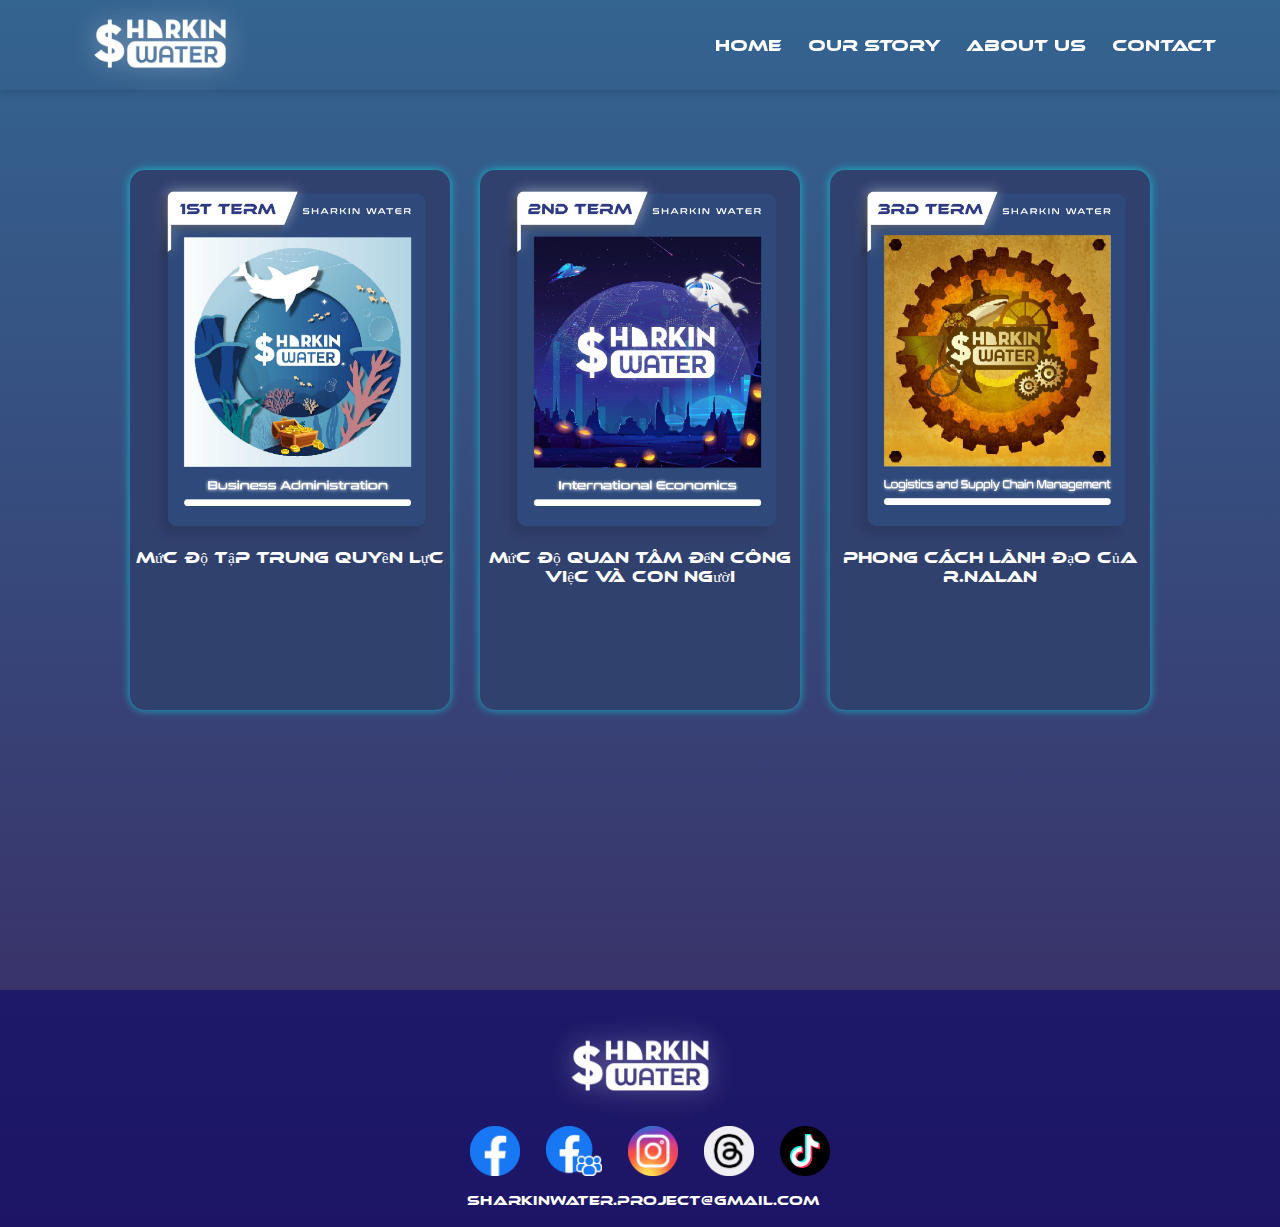
<file: quiz/quiz hub/quizhub.html>
<!DOCTYPE html>
<html lang="en">
  <head>
    <meta charset="UTF-8" />
    <meta
      name="viewport"
      content="width=device-width, initial-scale=1.0, user-scalable=no"
    />
    <link rel="stylesheet" href="/fonts/font.css" />
    <link rel="icon" href="/images/logo.png" type="image/png">
    <title>Sharkin Water</title>
    <link rel="stylesheet" href="quizhub.css" />
    <link rel="stylesheet" href="https://cdnjs.cloudflare.com/ajax/libs/font-awesome/6.5.1/css/all.min.css">
    <script src="quizhub.js"></script>

    <!-- Open Graph meta tags -->
    <meta property="og:title" content="Sharkin Water" />
    <meta property="og:description" content="Welcome to Sharkin Water!" />
    <meta property="og:image" content="https://sharkinwater.vercel.app/images/blacklogo.png" />
    <meta property="og:url" content="https://sharkinwater.vercel.app/" />
    <meta property="og:type" content="website" /> 
  </head>
  <body>
    <div class="loading"></div>
      <div class="spinner">

        <div class="blob blob-0">
          <img src="/images/shark.png" alt="">
        </div>
      </div>
    </div>
    <main>
      <section class="header">
        <div class="logo">
          <img src="/images/logo.png" alt="Sharkin Water Logo" />
        </div>
        <nav class="nav-links">
          <a href="/index.html">Home</a>
          <a href="#seasons">Our Story</a>
          <a href="#about-us">About Us</a>
          <a href="/form-validation/form_validation.html">Contact</a>
        </nav>
      </section>
      
      <section class="border_card">
        <div class="card">
          <img src="/images/1st_team.png" alt="">
          <div class="card-text">Mức độ tập trung quyền lực</div>
        </div>
        <div class="card">
          <img src="/images/2nd_team.png" alt="">
          <div class="card-text">Mức độ quan tâm đến công việc và con người</div>
        </div>
        <div class="card">
          <img src="/images/3nd_team.png" alt="">
          <div class="card-text">Phong cách lãnh đạo của R.Nalan</div>
        </div>
      </section>

    </main>
    <footer class="footer">
      <div class="footer-container">
        <div class="footer-column">
          <div class="footer-logo">
            <img src="/images/logo.png" alt="footer-logo" />
          </div>
          <div class="social-icons">
            <a href="https://www.facebook.com/SharkinWater.Project" target="_blank"><img src="/images/Facebook.png" alt="Facebook" /></a>
            <a href="https://www.facebook.com/share/g/1BPBT8gwEp/" target="_blank"><img src="/images/Facebook group.png" alt="Facebook Groups"/></a>
            <a href="https://www.instagram.com/sharkinwater.project/" target="_blank"><img src="/images/Instagram.png" alt="Instagram" /></a>
            <a href="https://www.threads.net/@sharkinwater.project" target="_blank"><img src="/images/Threads.png" alt="Threads" /></a>
            <a href="https://www.tiktok.com/@sharkinwater.project" target="_blank"><img src="/images/TikTok_Icon_Black_Circle.png" alt="TikTok"/></a>
          </div>
          <div class="mailto"> 
            <a href="mailto:sharkinwater.project@gmail.com">sharkinwater.project@gmail.com</a>
          </div>
        </div> 
    </footer>
  </body>
</html>
</file>
<file: fonts/font.css>
@font-face {
    font-family: 'Ethnocentric Rg';
    src: url('EthnocentricRg-Regular.eot');
    src: url('EthnocentricRg-Regular.eot?#iefix') format('embedded-opentype'),
        url('EthnocentricRg-Regular.woff2') format('woff2'),
        url('EthnocentricRg-Regular.woff') format('woff'),
        url('EthnocentricRg-Regular.ttf') format('truetype'),
        url('EthnocentricRg-Regular.svg#EthnocentricRg-Regular') format('svg');
    font-weight: normal;
    font-style: normal;
    font-display: swap;
}

@font-face {
    font-family: 'Ethnocentric Rg';
    src: url('EthnocentricRg-Italic.eot');
    src: url('EthnocentricRg-Italic.eot?#iefix') format('embedded-opentype'),
        url('EthnocentricRg-Italic.woff2') format('woff2'),
        url('EthnocentricRg-Italic.woff') format('woff'),
        url('EthnocentricRg-Italic.ttf') format('truetype'),
        url('EthnocentricRg-Italic.svg#EthnocentricRg-Italic') format('svg');
    font-weight: normal;
    font-style: italic;
    font-display: swap;
}
</file>
<file: style.css>
* {
  margin: 0;
  padding: 0;
  box-sizing: border-box;
}

body {
  font-family: 'Ethnocentric Rg';
  background-image: url("/images/background_overall.png");
  background-size: cover;
  background-position: center;
  min-height: 100vh; /* Ensure body always takes up at least the full height of the viewport */
  overflow-x: hidden;
  display: flex;
  flex-direction: column;
  background-repeat: no-repeat;
}

main {
  flex: 1;
}

/* Home Section */
.hero {
  min-height: 100vh;
  padding-top: 50px;
  background-image: url("/images/homepagefinal.png");
  background-size: 100%;
  background-position: top;
  background-repeat: no-repeat;
}

/* Responsive styles */
@media (max-width: 768px) {
  body {
    background-size: cover; /* Ensure the background image covers the entire container */
    background-position: center; /* Center the background image */
  }

  .hero {
    background-size: cover; /* Ensure the background image covers the entire container */
    background-position: center; /* Center the background image */
  }
}

.header {
  height: 10vh; /* Adjust height based on viewport height */
  position: sticky;
  top: 0;
  z-index: 1000;
  display: flex;
  justify-content: space-between;
  align-items: center;
  padding: 1vh 5vw; /* Adjust padding based on viewport units */
  background-color: #06001b49;
  box-shadow: 0 4px 6px rgba(0, 0, 0, 0.1);
}

.logo img {
  width: 15vw; /* Adjust width based on viewport width */
  max-width: 200px; /* Set a maximum width */
  margin-right: 5vw; /* Adjust margin based on viewport width */
}

.logo img:hover {
  transform: scale(1.15);
}

.nav-links {
  display: flex;
  gap: 2vw; /* Adjust gap based on viewport width */
}

.nav-links a {
  text-decoration: none;
  color: white;
  font-size: 100%;
  transition: color 0.3s;
}

.nav-links a:hover {
  color: #ffffff86;
  transform: scale(1.05); /* Slightly enlarge on hover */
}

/* Responsive styles */
@media (max-width: 768px) {
  header {
    height: auto;
  }

  .logo img {
    width: 30vw;
    max-width: 150px; /* Set a maximum width for smaller screens */
    margin-right: 0;
  }

  .nav-links {
    gap: 2vh;
  }

  .nav-links a {
    font-size: 10px; /* Set a minimum font size for smaller screens */
  }

}

.menu-welcome {
  display: flex;
  flex-direction: column;
  justify-content: center;
  align-items: center;
  gap: 20px;
  margin-top: 13%;
  object-fit: cover;
}
.menu-welcome .btn {
  color: rgba(0, 0, 139, 1);
  font-size: 1.5vw; /* Adjust font size based on viewport width */
  margin: 0 auto;
  transition: 0.5s ease-in-out;
  text-align: center;
  width: 35vw; /* Adjust width based on viewport width */
  padding: 1vh 2vw; /* Adjust padding based on viewport units */
  letter-spacing: 0.15vw; /* Adjust letter spacing based on viewport width */
  text-transform: uppercase;
  background-color: white;
  border-radius: 1vw; /* Adjust border radius based on viewport width */
  box-shadow: 0px 0px 2vw white; /* Adjust box shadow based on viewport width */
}

.menu-welcome img {
  width: 50%;
  height: auto;
  display: flex;
  justify-content: center;
  margin: 0 auto;
  transition: 0.5s ease-in-out;
}

/* Responsive styles */
@media (max-width: 768px) {
  .menu-welcome img {
    width: 80%;
    margin-top: 10vh;
  }
  
  .menu-welcome .btn {
    font-size: 2.3vw; /* Adjust font size for smaller screens */
    width: 55vw; /* Adjust width for smaller screens */
    padding: 2vh 4vw; /* Adjust padding for smaller screens */
    border-radius: 4vw; /* Adjust border radius for smaller screens */ 
  }
}

/* About Us */
.about-us{
  display: flex;
  flex-direction: column;
  justify-content: center;
  align-items: center;
  scale: 0.8;
}


img.taskbar_about {
  display: block;
  margin-left: auto;
  margin-right: auto;
  width: 50%;
}

.main {
  display: flex;
  justify-content: center;
  scale: 1;
  flex-wrap: wrap;
  gap: 20px; /* Khoảng cách giữa các khối */
  width: 100%; /* Chiếm toàn bộ chiều rộng */
  height: 100%; /* Chiếm toàn bộ chiều cao */
}

@keyframes rollIn {
  0% {
    transform: translateX(-100%) rotate(0deg);
  }
  50% {
    transform: translateX(-50%) rotate(180deg);
  }
  100% {
    transform: translateX(0) rotate(360deg);
  }
}

.main .planet_about_us img {
  display: flex;
  margin-left: auto;
  margin-right: auto;
  width: 200%;
  position: relative;
  left: -100%; /* Bắt đầu từ bên trái màn hình */
  transition: left 1s cubic-bezier(0.25, 0.1, 0.25, 1); /* Hiệu ứng chuyển động mượt mà hơn */
}

.main .planet_about_us img.scroll-in {
  left: 0%; /* Di chuyển vào giữa màn hình */
  transform: translateX(-50%); /* Căn giữa */
  animation: rollIn 5s cubic-bezier(0.25, 0.1, 0.25, 1) forwards; /* Kích hoạt animation lăn tròn */
}

@media (max-width: 768px) {
  .main .planet_about_us img {
    width: 80%;
  }
}

.main .about-us-text img {
  display: block;
  margin-left: auto;
  margin-right: auto;
  width: 100%;
  transition: transform 0.3s ease-in-out;
}

.main .about-us-text img:hover {
  transform: scale(1.1);
}
/* About Us */

/* Our Story */
img.taskbar_ourstory {
  display: block;
  margin-left: auto;
  margin-right: auto;
  width: 60%;
}

.block-container {
  scale: 1;
  display: flex;
  flex-wrap: wrap;
  gap: 20px; /* Khoảng cách giữa các khối */
  justify-content: center; /* Căn giữa các khối */
  width: 100%; /* Chiếm toàn bộ chiều rộng */
  height: 100%; /* Chiếm toàn bộ chiều cao */
}

.allColumns {
  display: flex;
  flex-wrap: wrap;
  gap: 20px; /* Khoảng cách giữa các khối */
  justify-content: center; /* Căn giữa các khối */
  width: 100%;
  height: 100%; /* Chiếm toàn bộ chiều cao */
  position: relative;
  opacity: 0; /* Start hidden */
  transition: opacity 1.5s ease-in-out; /* Smooth transition */
}

.block img {
  padding: 20px;
  justify-content: space-between;
  width: 430px; /* Kích thước cố định cho chiều rộng */
  height: 560px; /* Kích thước cố định cho chiều cao */
  margin: 10px 0;
  border-radius: 20px;
  box-sizing: border-box;
  flex: 0 0 auto; /* Giữ kích thước cố định */
  align-items: center;
  animation: transform 0.3s ease-in-out;
}

.block img:hover {
  transform: scale(1.05); /* Phóng to block một chút */
}

/* Our Story */

footer {
  display: flex;
  background-color: rgba(0, 0, 105, 0.486);
  justify-content: center;
  left: 0;
  width: 100%;
  text-align: center;
  text-align: center;
  padding: 2vh 0; /* Adjust padding based on viewport height */
  position: relative;
  bottom: 0;
}

#loading-screen {
  position: fixed;
  width: 100%;
  height: 100%;
  background: rgb(6, 0, 27);
  z-index: 9999;
  display: flex;
  justify-content: center;
  align-items: center;
}

@keyframes spin {
  0% {
    transform: rotate(0);
  }
  100% {
    transform: rotate(360deg);
  }
}

.spinner {
  position: fixed;
  top: 0;
  left: 0;
  width: 100%;
  height: 100%;
  z-index: 1003;
  background: linear-gradient(rgb(6, 0, 27), rgb(35, 42, 143));
  overflow: hidden;
}
.spinner div:first-child {
  scale: 60%;
  display: block;
  position: relative;
  left: 50%;
  top: 50%;
  width: 200px;
  height: 200px;
  margin: -75px 0 0 -75px;
  border-radius: 50%;
  /* box-shadow: 0 3px 3px 0 rgb(0, 2, 129); */
  transform: translate3d(0, 0, 0);
  animation: spin 5s linear infinite;
}
/* .spinner div:first-child:after,
.spinner div:first-child:before {
  content: "";
  position: absolute;
  border-radius: 50%;
}
.spinner div:first-child:before {
  top: 5px;
  left: 5px;
  right: 5px;
  bottom: 5px;
  box-shadow: 0 3px 3px 0 rgb(241, 201, 253);
  -webkit-animation: spin 3s linear infinite;
  animation: spin 3s linear infinite;
}
.spinner div:first-child:after {
  top: 15px;
  left: 15px;
  right: 15px;
  bottom: 15px;
  box-shadow: 0 3px 3px 0 rgb(110, 195, 255);
  animation: spin 1.5s linear infinite;
} */
@keyframes spin {
  0% { transform: rotate(0deg); }
  100% { transform: rotate(360deg); }
}

.footer-container {
  display: flex;
  flex-wrap: wrap;
  justify-content: space-between;
  max-width: 1200px;
  margin: auto;
  padding: 0 20px;
}

.footer-column {
  flex: 1 1 300px; /* Đảm bảo các cột có cùng chiều rộng */
  display: flex;
  flex-direction: column;
  align-items: center; /* Căn giữa các phần tử con theo chiều ngang */
  justify-content: center; /* Căn giữa các phần tử con theo chiều dọc */
}

.footer-column p,
.footer-column a {
  font-size: 13px;
  color: white;
  text-decoration: none;
  text-align: center;
}

.mailto {
  font-family: 'Ethnocentric Rg', sans-serif;
  color: white;
  margin-left: 1.5%;
}
/* Responsive adjustments for .footer-column a */
@media (max-width: 1200px) {
  .footer-column a {
    font-size: 13px;
  }
}

@media (max-width: 992px) {
  .footer-column a {
    font-size: 13px;
  }
}

@media (max-width: 768px) {
  .footer-column a {
    font-size: 11px;
  }
}

@media (max-width: 576px) {
  .footer-column a {
    font-size: 11px;
  }
}

.social-icons img {
  width: auto;
  height: 50px;
  margin-left: 20px;
  margin-bottom: 10px;
  transition: opacity 0.3s;
}

.social-icons a:hover img {
  opacity: 0.7;
}

.footer-logo img {
  width: 200px;
}

.footer-logo img:hover {
  transform: scale(1.15);
}
/* Responsive adjustments */
@media (max-width: 1200px) {
  .social-icons img {
    height: 40px;
    margin-left: 15px;
  }
}

@media (max-width: 992px) {
  .social-icons img {
    height: 40px;
    margin-left: 15px;
  }
}

@media (max-width: 768px) {
  .social-icons img {
    height: 40px;
    margin-left: 10px;
  }
}

@media (max-width: 576px) {
  .social-icons img {
    height: 30px;
    margin-left: 5px;
  }
}
</file>
<file: form-validation/form_validation.css>
* {
    margin: 0;
    padding: 0;
    box-sizing: border-box;
}

body {
    font-family: Arial, sans-serif;
    background-size: cover;
    background-position: center;
    overflow-x: hidden;
    color: white;
    min-height: 100vh; /* Đảm bảo body luôn chiếm ít nhất toàn bộ chiều cao của cửa sổ */
    display: flex;
    flex-direction: column;
}

.header-ss3 {
    background-color: #ddba30;
}

header {
    height: 9vh; /* Adjust height based on viewport height */
    position: sticky;
    top: 0;
    z-index: 1000;
    display: flex;
    justify-content: space-between;
    align-items: center;
    padding: 1vh 5vw; /* Adjust padding based on viewport units */
    box-shadow: 0 4px 6px rgba(0, 0, 0, 0.1);
}

.logo img {
    width: 15vw; /* Adjust width based on viewport width */
    max-width: 200px; /* Set a maximum width */
    margin-right: 5vw; /* Adjust margin based on viewport width */
}

.logo img:hover {
    transform: scale(1.15);
}

.nav-links {
    display: flex;
    gap: 2vw; /* Adjust gap based on viewport width */
}

.nav-links a {
    text-decoration: none;
    color: white;
    font-family: 'Ethnocentric Rg';
    font-size: 1.5vw; /* Adjust font size based on viewport width */
    transition: color 0.3s;
}

.nav-links a:hover {
    color: #ffffff86;
    transform: scale(1.05); /* Slightly enlarge on hover */
}

/* Responsive styles */
@media (max-width: 768px) {
    header {
        height: auto;
    }

    .logo img {
        width: 30vw;
        max-width: 150px; /* Set a maximum width for smaller screens */
        margin-right: 0;
    }

    .nav-links {
        gap: 3vh;
    }

    .nav-links a {
        font-size: 16px; /* Set a minimum font size for smaller screens */
    }
}

.hero {
    text-align: center;
    padding: 1px 0;
}

.hero h1 {
    font-size: 50px;
    font-weight: bold;
    text-transform: uppercase;
    margin-bottom: 20px;
}

main {
    flex: 1; /* Đảm bảo main chiếm phần còn lại của chiều cao */
}

main.page-ss3 {
    background: linear-gradient(to bottom, #f5d02d, #ae4104);   
}


.posted-articles {
    background-color: #6e75d4;
    width: 25%;
    height: 100px;
    margin: 20px 0px 10px 10px;
    border-radius: 8px;
    color: white;
}

footer {
    text-align: center;
    padding: 10px 0;
    position: relative;
    bottom: 0;
    width: 100%;
}

footer.footer-ss3 {
    background-color: #6b2a04;
}

.cover img{
    width: 100%;
}
.form-container {
    display: flex;
    justify-content: center;
    align-items: center;
    margin: 0 20%;
}

.form {
    min-height: 100px;
    padding: 32px 24px;
    text-align: center;
    background: #ffffff3b;
    border-radius: 20px;
    margin: 24px auto;
    align-self: center;
    box-shadow: 0 2px 5px 0 rgba(39, 42, 44, 0.438);
}

.form .heading {
    font-size: 2rem;
}

.form .desc {
    text-align: center;
    color: #636d77;
    font-size: 1.6rem;
    font-weight: lighter;
    line-height: 2.4rem;
    margin-top: 16px;
    font-weight: 300;
}
  
.form-group {
    display: flex;
    margin-bottom: 16px;
    flex-direction: column;
}
  
.form-label,
.form-message {
    text-align: left;
}
  
.form-label {
    font-weight: 700;
    padding-bottom: 6px;
    line-height: 1.8rem;
    font-size: 1.4rem;
}
  
.form-control {
    height: 40px;
    padding: 8px 12px;
    border: 1px solid #b3b3b3;
    border-radius: 5px;
    outline: none;
    font-size: 1.4rem;
}
.form-control,
.form-content {
    height: auto; 
    padding: 8px 12px;
    border: 1px solid #b3b3b3;
    border-radius: 5px;
    outline: none;
    font-size: 1.4rem;
    resize: vertical; 
    min-height: 40px; 
}
  
.form-control:hover {
    border-color: #1dbfaf;
}
  
.form-group.invalid .form-control {
    border-color: #f33a58;
}
  
.form-group.invalid .form-message {
    font-size: 1.3rem;
    color: #f33a58;
}
  
.form-message {
    font-size: 1.2rem;
    line-height: 1.6rem;
    padding: 4px 0 0;
}
  
#submit {
    min-height: 1px;
    outline: none;
    background-color: #462200;
    margin-top: 12px;
    padding: 12px 16px;
    font-weight: 600;
    color: #ffffff;
    border: none;
    
    font-size: 20px;
    border-radius: 8px;
    cursor: pointer;
}
  
#submit:hover {
    background-color: #ff9a3b;
}

.spacer {
    margin-top: 36px;
}

.heading_1
{
    font-size: 2rem;
    color: #fff;
    text-align: center;
    margin-top: 3%;
}

.footer-container {
    display: flex;
    flex-wrap: wrap;
    justify-content: space-between;
    max-width: 1200px;
    margin: auto;
    padding: 0 20px;
  }
  
  .footer-column {
    flex: 1 1 300px; /* Đảm bảo các cột có cùng chiều rộng */
    display: flex;
    flex-direction: column;
    align-items: center; /* Căn giữa các phần tử con theo chiều ngang */
    justify-content: center; /* Căn giữa các phần tử con theo chiều dọc */
  }
  
  .footer-column p,
  .footer-column a {
    font-size: 13px;
    color: white;
    text-decoration: none;
    text-align: center;
  }
  
  .mailto {
    font-family: 'Ethnocentric Rg', sans-serif;
    color: white;
    margin-left: 1.5%;
  }
  /* Responsive adjustments for .footer-column a */
  @media (max-width: 1200px) {
    .footer-column a {
      font-size: 13px;
    }
  }
  
  @media (max-width: 992px) {
    .footer-column a {
      font-size: 13px;
    }
  }
  
  @media (max-width: 768px) {
    .footer-column a {
      font-size: 11px;
    }
  }
  
  @media (max-width: 576px) {
    .footer-column a {
      font-size: 11px;
    }
  }
  
  .social-icons img {
    width: auto;
    height: 50px;
    margin-left: 20px;
    margin-bottom: 10px;
    transition: opacity 0.3s;
  }
  
  .social-icons a:hover img {
    opacity: 0.7;
  }
  
  .footer-logo img {
    width: 200px;
  }
  
  .footer-logo img:hover {
    transform: scale(1.15);
  }
  /* Responsive adjustments */
  @media (max-width: 1200px) {
    .social-icons img {
      height: 40px;
      margin-left: 15px;
    }
  }
  
  @media (max-width: 992px) {
    .social-icons img {
      height: 40px;
      margin-left: 15px;
    }
  }
  
  @media (max-width: 768px) {
    .social-icons img {
      height: 40px;
      margin-left: 10px;
    }
  }
  
  @media (max-width: 576px) {
    .social-icons img {
      height: 30px;
      margin-left: 5px;
    }
  }
</file>
<file: news-page/news-page.css>
* {
  margin: 0;
  padding: 0;
  box-sizing: border-box;
}

body {
  font-family: Arial, sans-serif;
  background-size: cover;
  background-position: center;
  overflow-x: hidden;
  color: white;
  min-height: 100vh; /* Đảm bảo body luôn chiếm ít nhất toàn bộ chiều cao của cửa sổ */
  display: flex;
  flex-direction: column;
}

body h1 {
  font-family: 'Ethnocentric Rg', sans-serif;
  font-size: 50px;
  font-weight: bold;
  text-transform: uppercase;
  margin-bottom: 20px;
}

body h2 {
  font-family: 'Ethnocentric Rg', sans-serif;
  font-size: 50px;
  font-weight: bold;
  text-transform: uppercase;
  margin-bottom: 20px;
}

.header-ss1 {
  background-color: #062050f6;
}

.header-ss2 {
  background-color: #06001b;
}

.header-ss3 {
  background-color: #ddba30;
}

header {
  
  height: 9vh; /* Adjust height based on viewport height */
  position: sticky;
  top: 0;
  z-index: 1000;
  display: flex;
  justify-content: space-between;
  align-items: center;
  padding: 1vh 5vw; /* Adjust padding based on viewport units */
  box-shadow: 0 4px 6px rgba(0, 0, 0, 0.1);
}

.logo img {
  width: 15vw; /* Adjust width based on viewport width */
  max-width: 200px; /* Set a maximum width */
  margin-right: 5vw; /* Adjust margin based on viewport width */
}

.logo img:hover {
  transform: scale(1.15);
}

.social_icons img {
  width: 15vw;
  max-width: 200px;
  margin-right: 5vw;
}

.social_icons img:hover {
  transform: scale(1.15);
}

.nav-links {
  display: flex;
  gap: 2vw; /* Adjust gap based on viewport width */
}

.nav-links a {
  font-family: 'Ethnocentric Rg', sans-serif;
  text-decoration: none;
  color: white;
  font-size: 1.5vw; /* Adjust font size based on viewport width */
  transition: color 0.3s;
}

.nav-links a:hover {
  color: #ffffff86;
  transform: scale(1.05); /* Slightly enlarge on hover */
}

/* Responsive styles */
@media (max-width: 768px) {
  header {
    height: auto;
  }

  .logo img {
    width: 30vw;
    max-width: 150px; /* Set a maximum width for smaller screens */
    margin-right: 0;
  }

  .nav-links {
    gap: 3vh;
  }

  .nav-links a {
    font-size: 16px; /* Set a minimum font size for smaller screens */
  }
}

.hero {
  text-align: center;
  padding: 1px 0;
}

.hero h1 {
  font-size: 50px;
  font-weight: bold;
  text-transform: uppercase;
  margin-bottom: 20px;
}

.hero h2 {
  font-size: 20px;
  font-weight: lighter;
  margin-bottom: 40px;
}

.planet {
  width: 100%;
  margin: 10px auto;
  width: 70%;
}

main {
  flex: 1; /* Đảm bảo main chiếm phần còn lại của chiều cao */
}

main.page-ss1 {
  background: linear-gradient(to bottom, #13294e, #184489);
}

main.page-ss2 {
  background: linear-gradient(to bottom, #06001b, #2609a7);
}

main.page-ss3 {
  background: linear-gradient(to bottom, #f5d02d, #ae4104);
}

.planet-content {
  position: center;
  display: flex;
  justify-content: space-between;
  width: 100%;
}

.posted-articles {
  background-color: #6e75d4;
  width: 25%;
  height: 100px;
  margin: 20px 0px 10px 10px;
  border-radius: 8px;
  color: white;
}

footer {
  text-align: center;
  padding: 2vh 0; /* Adjust padding based on viewport height */
  position: relative;
  bottom: 0;
  width: 100%;
}

footer.footer-ss1 {
  background-color: #062050f6;
}

footer.footer-ss2 {
  background-color: #050144;
}

footer.footer-ss3 {
  background-color: #6b2a04;
}

/* Responsive styles */
@media (max-width: 768px) {
  footer {
    padding: 2vh 0; /* Adjust padding for smaller screens */
  }
}

.cover img {
  width: 100%;
}

.custom-text {
  text-align: center;
}

.custom-text p {
  padding: 5px;
  font-weight: bold;
  font-size: 19px;
  color: #ffffff;
  margin-top: 10px;
}

.block-container {
  scale: 1;
  display: flex;
  flex-wrap: wrap;
  gap: 20px; /* Khoảng cách giữa các khối */
  justify-content: center; /* Căn giữa các khối */
  width: 100%; /* Chiếm toàn bộ chiều rộng */
  height: 100%; /* Chiếm toàn bộ chiều cao */
}

.block {
  padding: 20px;
  justify-content: space-between;
  width: 410px; /* Kích thước cố định cho chiều rộng */
  height: 470px; /* Kích thước cố định cho chiều cao */
  margin: 10px 0;
  background-color: #ffffff0a;
  border-radius: 20px;
  box-sizing: border-box;
  flex: 0 0 auto; /* Giữ kích thước cố định */
  align-items: center;
}

.fb-post {
  margin: 0 auto; /* Căn giữa fb-post */
  max-width: 100%; /* Tối đa chiều rộng */
  width: 370; /* Tự động điều chỉnh theo nội dung */
  height: 370; /* Tự động điều chỉnh chiều cao */
  max-width: 100%; /* Tối đa chiều rộng */
  overflow: hidden; /* Ẩn nội dung tràn */
}

.video-post {
  width: 370px;
  height: 370px;
  max-width: 100%;
  overflow: hidden;
}

.block {
  display: none;
  margin: 10px;
  padding: 20px;
  border-radius: 8px;
  background-color: #f9f9f90e;
  text-align: center;
  transition: transform 0.3s ease, box-shadow 0.3s ease;
}

.block.active {
  display: block;
}

/* Hiệu ứng hover (di chuột qua block) */
.block:hover {
  transform: scale(1.05); /* Phóng to block một chút */
  box-shadow: 0 0 15px rgba(255, 255, 255, 0.37); /* Hiệu ứng glow */
}
.pagination {
  display: flex;
  justify-content: center;
  align-items: center;
  gap: 5px;
  margin-top: 20px;
}

.pagination button {
  padding: 5px 10px;
  border: 1px solid #cccccc00;
  border-radius: 40%;
  background-color: rgba(255, 255, 255, 0.199);
  cursor: pointer;
}

.pagination button.active {
  background-color: blue;
  color: rgb(255, 255, 255);
}

.pagination button:disabled {
  background-color: rgba(255, 255, 255, 0.199);
  cursor: not-allowed;
}

.pagination button:hover {
  background-color: #ffffff69;
}

.footer-container {
  display: flex;
  flex-wrap: wrap;
  justify-content: space-between;
  max-width: 1200px;
  margin: auto;
  padding: 0 20px;
}

.footer-column {
  flex: 1 1 300px; /* Đảm bảo các cột có cùng chiều rộng */
  display: flex;
  flex-direction: column;
  align-items: center; /* Căn giữa các phần tử con theo chiều ngang */
  justify-content: center; /* Căn giữa các phần tử con theo chiều dọc */
}

.footer-column p,
.footer-column a {
  font-size: 13px;
  color: white;
  text-decoration: none;
  text-align: center;
}

.mailto {
  font-family: 'Ethnocentric Rg', sans-serif;
  color: white;
  margin-left: 1.5%;
}
/* Responsive adjustments for .footer-column a */
@media (max-width: 1200px) {
  .footer-column a {
    font-size: 13px;
  }
}

@media (max-width: 992px) {
  .footer-column a {
    font-size: 13px;
  }
}

@media (max-width: 768px) {
  .footer-column a {
    font-size: 11px;
  }
}

@media (max-width: 576px) {
  .footer-column a {
    font-size: 11px;
  }
}

.social-icons img {
  width: auto;
  height: 50px;
  margin-left: 20px;
  margin-bottom: 10px;
  transition: opacity 0.3s;
}

.social-icons a:hover img {
  opacity: 0.7;
}

.footer-logo img {
  width: 200px;
}

.footer-logo img:hover {
  transform: scale(1.15);
}
/* Responsive adjustments */
@media (max-width: 1200px) {
  .social-icons img {
    height: 40px;
    margin-left: 15px;
  }
}

@media (max-width: 992px) {
  .social-icons img {
    height: 40px;
    margin-left: 15px;
  }
}

@media (max-width: 768px) {
  .social-icons img {
    height: 40px;
    margin-left: 10px;
  }
}

@media (max-width: 576px) {
  .social-icons img {
    height: 30px;
    margin-left: 5px;
  }
}
</file>
<file: quiz/quiz hub/quizhub.css>
* {
    margin: 0;
    padding: 0;
    box-sizing: border-box;
  }

  body {
    font-family: 'Ethnocentric Rg';
    /* background-color: #8EC5FC; */
    background: linear-gradient(to bottom, #346491, #3a2861);

    /* background-image: linear-gradient(62deg, #8EC5FC 0%, #E0C3FC 100%); */
    min-height: 100vh; /* Ensure body always takes up at least the full height of the viewport */
    overflow-x: hidden;
    display: flex;
    flex-direction: column;
    background-repeat: no-repeat;
  }

body::-webkit-scrollbar{
  display: none;
}

  main {
    flex: 1;
  }
  
  /* Home Section */
  .hero {
    min-height: 100vh;
    padding-top: 50px;
    background-image: url("/images/homepagefinal.png");
    background-size: 100%;
    background-position: top;
    background-repeat: no-repeat;
  }
  
  @keyframes fadeIn {
    from {
        opacity: 0;
        transform: translateY(20px);
    }
    to {
        opacity: 1;
        transform: translateY(0);
    }
}

  .border_card {
    display: grid;
    justify-content: center;
    grid-template-columns: repeat(3, 1fr);
    gap: 30px;
    max-width: 64vw;
    height: 100vh;
    margin: auto;
    place-items: center;
    padding-bottom: 10px;
    transition: all 0.3s ease-in-out;
}

.border_card::after {
  content: "";
  display: block;
}

.card {
  animation: fadeIn 0.6s ease-in-out;
  width: 25vw;
  height: 60vh;
  background: #31416e;
  box-shadow: 0 0 10px rgba(0, 255, 255, 0.6);
  padding: 0;

  position: relative;
    border-radius: 15px;
    color: white; 
    /* box-shadow: 0 4px 10px rgba(255, 255, 255, 0.1); */
    transition: all 0.3s ease-in-out;
    overflow: hidden;
}

.card:hover {
    box-shadow: 0px 0px 15px #00FFFF;
    transform: scale(1.05);
    cursor: pointer;
}


.card-text{
  font-size: 1.2vw;
  color: #FFFFFF;
  text-align: center;
}

.card img {
  display: block;
  margin: auto;
  width: 90%; 
  height: 70%;
}

@media (max-width: 768px) {
    .border_card {
        grid-template-columns: repeat(2, 1fr); /* 2 cards per row on smaller screens */
    }
}

@media (max-width: 480px) {
    .border_card {
        grid-template-columns: 2fr; /* 1 card per row on very small screens */
    }}

  /* Responsive styles */
  @media (max-width: 768px) {
    body {
      background-size: cover; /* Ensure the background image covers the entire container */
      background-position: center; /* Center the background image */
    }
  
    .hero {
      background-size: cover; /* Ensure the background image covers the entire container */
      background-position: center; /* Center the background image */
    }
  }
  
  .header {
    height: 10vh; /* Adjust height based on viewport height */
    position: sticky;
    top: 0;
    z-index: 1000;
    display: flex;
    justify-content: space-between;
    align-items: center;
    padding: 1vh 5vw; /* Adjust padding based on viewport units */
    /* background-color: #06001b49; */
    background-color: transparent;
    box-shadow: 0 4px 6px rgba(0, 0, 0, 0.1);
  }
  
  .logo img {
    width: 15vw; /* Adjust width based on viewport width */
    max-width: 200px; /* Set a maximum width */
    margin-right: 5vw; /* Adjust margin based on viewport width */
  }
  
  .logo img:hover {
    transform: scale(1.15);
  }
  
  .nav-links {
    display: flex;
    gap: 2vw; /* Adjust gap based on viewport width */
  }
  
  .nav-links a {
    text-decoration: none;
    color: white;
    font-size: 100%;
    transition: color 0.3s;
  }
  
  .nav-links a:hover {
    color: #ffffff86;
    transform: scale(1.05); /* Slightly enlarge on hover */
  }
  
  /* Responsive styles */
  @media (max-width: 768px) {
    header {
      height: auto;
    }
  
    .logo img {
      width: 30vw;
      max-width: 150px; /* Set a maximum width for smaller screens */
      margin-right: 0;
    }
  
    .nav-links {
      gap: 2vh;
    }
  
    .nav-links a {
      font-size: 10px; /* Set a minimum font size for smaller screens */
    }
  
  }
  
  .menu-welcome {
    display: flex;
    flex-direction: column;
    justify-content: center;
    align-items: center;
    gap: 20px;
    margin-top: 13%;
    object-fit: cover;
  }
  .menu-welcome .btn {
    color: rgba(0, 0, 139, 1);
    font-size: 1.5vw; /* Adjust font size based on viewport width */
    margin: 0 auto;
    transition: 0.5s ease-in-out;
    text-align: center;
    width: 35vw; /* Adjust width based on viewport width */
    padding: 1vh 2vw; /* Adjust padding based on viewport units */
    letter-spacing: 0.15vw; /* Adjust letter spacing based on viewport width */
    text-transform: uppercase;
    background-color: white;
    border-radius: 1vw; /* Adjust border radius based on viewport width */
    box-shadow: 0px 0px 2vw white; /* Adjust box shadow based on viewport width */
  }
  
  .menu-welcome img {
    width: 50%;
    height: auto;
    display: flex;
    justify-content: center;
    margin: 0 auto;
    transition: 0.5s ease-in-out;
  }
  
  /* Responsive styles */
  @media (max-width: 768px) {
    .menu-welcome img {
      width: 80%;
      margin-top: 10vh;
    }
    
    .menu-welcome .btn {
      font-size: 2.3vw; /* Adjust font size for smaller screens */
      width: 55vw; /* Adjust width for smaller screens */
      padding: 2vh 4vw; /* Adjust padding for smaller screens */
      border-radius: 4vw; /* Adjust border radius for smaller screens */ 
    }
  }
  
  /* About Us */
  .about-us{
    display: flex;
    flex-direction: column;
    justify-content: center;
    align-items: center;
    scale: 0.8;
  }
  
  
  img.taskbar_about {
    display: block;
    margin-left: auto;
    margin-right: auto;
    width: 50%;
  }
  
  .main {
    display: flex;
    justify-content: center;
    scale: 1;
    flex-wrap: wrap;
    gap: 20px; /* Khoảng cách giữa các khối */
    width: 100%; /* Chiếm toàn bộ chiều rộng */
    height: 100%; /* Chiếm toàn bộ chiều cao */
  }
  
  @keyframes rollIn {
    0% {
      transform: translateX(-100%) rotate(0deg);
    }
    50% {
      transform: translateX(-50%) rotate(180deg);
    }
    100% {
      transform: translateX(0) rotate(360deg);
    }
  }
  
  .main .planet_about_us img {
    display: flex;
    margin-left: auto;
    margin-right: auto;
    width: 200%;
    position: relative;
    left: -100%; /* Bắt đầu từ bên trái màn hình */
    transition: left 1s cubic-bezier(0.25, 0.1, 0.25, 1); /* Hiệu ứng chuyển động mượt mà hơn */
  }
  
  .main .planet_about_us img.scroll-in {
    left: 0%; /* Di chuyển vào giữa màn hình */
    transform: translateX(-50%); /* Căn giữa */
    animation: rollIn 5s cubic-bezier(0.25, 0.1, 0.25, 1) forwards; /* Kích hoạt animation lăn tròn */
  }
  
  @media (max-width: 768px) {
    .main .planet_about_us img {
      width: 80%;
    }
  }
  
  .main .about-us-text img {
    display: block;
    margin-left: auto;
    margin-right: auto;
    width: 100%;
    transition: transform 0.3s ease-in-out;
  }
  
  .main .about-us-text img:hover {
    transform: scale(1.1);
  }
  /* About Us */
  
  /* Our Story */
  img.taskbar_ourstory {
    display: block;
    margin-left: auto;
    margin-right: auto;
    width: 60%;
  }
  
  .block-container {
    scale: 1;
    display: flex;
    flex-wrap: wrap;
    gap: 20px; /* Khoảng cách giữa các khối */
    justify-content: center; /* Căn giữa các khối */
    width: 100%; /* Chiếm toàn bộ chiều rộng */
    height: 100%; /* Chiếm toàn bộ chiều cao */
  }
  
  .allColumns {
    display: flex;
    flex-wrap: wrap;
    gap: 20px; /* Khoảng cách giữa các khối */
    justify-content: center; /* Căn giữa các khối */
    width: 100%;
    height: 100%; /* Chiếm toàn bộ chiều cao */
    position: relative;
    opacity: 0; /* Start hidden */
    transition: opacity 1.5s ease-in-out; /* Smooth transition */
  }
  
  .block img {
    padding: 20px;
    justify-content: space-between;
    width: 430px; /* Kích thước cố định cho chiều rộng */
    height: 560px; /* Kích thước cố định cho chiều cao */
    margin: 10px 0;
    border-radius: 20px;
    box-sizing: border-box;
    flex: 0 0 auto; /* Giữ kích thước cố định */
    align-items: center;
    animation: transform 0.3s ease-in-out;
  }
  
  .block img:hover {
    transform: scale(1.05); /* Phóng to block một chút */
  }
  
  /* Our Story */
  
  footer {
    display: flex;
    background-color: rgba(0, 0, 105, 0.486);
    justify-content: center;
    left: 0;
    width: 100%;
    text-align: center;
    text-align: center;
    padding: 2vh 0; /* Adjust padding based on viewport height */
    position: relative;
    bottom: 0;
  }
  
  #loading-screen {
    position: fixed;
    width: 100%;
    height: 100%;
    background: rgb(6, 0, 27);
    z-index: 9999;
    display: flex;
    justify-content: center;
    align-items: center;
  }
  
  @keyframes spin {
    0% {
      transform: rotate(0);
    }
    100% {
      transform: rotate(360deg);
    }
  }
  
  .spinner {
    position: fixed;
    top: 0;
    left: 0;
    width: 100%;
    height: 100%;
    z-index: 1003;
    background: linear-gradient(rgb(6, 0, 27), rgb(35, 42, 143));
    overflow: hidden;
  }
  .spinner div:first-child {
    scale: 60%;
    display: block;
    position: relative;
    left: 50%;
    top: 50%;
    width: 200px;
    height: 200px;
    margin: -75px 0 0 -75px;
    border-radius: 50%;
    /* box-shadow: 0 3px 3px 0 rgb(0, 2, 129); */
    transform: translate3d(0, 0, 0);
    animation: spin 5s linear infinite;
  }
  /* .spinner div:first-child:after,
  .spinner div:first-child:before {
    content: "";
    position: absolute;
    border-radius: 50%;
  }
  .spinner div:first-child:before {
    top: 5px;
    left: 5px;
    right: 5px;
    bottom: 5px;
    box-shadow: 0 3px 3px 0 rgb(241, 201, 253);
    -webkit-animation: spin 3s linear infinite;
    animation: spin 3s linear infinite;
  }
  .spinner div:first-child:after {
    top: 15px;
    left: 15px;
    right: 15px;
    bottom: 15px;
    box-shadow: 0 3px 3px 0 rgb(110, 195, 255);
    animation: spin 1.5s linear infinite;
  } */
  @keyframes spin {
    0% { transform: rotate(0deg); }
    100% { transform: rotate(360deg); }
  }
  
  .footer-container {
    display: flex;
    flex-wrap: wrap;
    justify-content: space-between;
    max-width: 1200px;
    margin: auto;
    padding: 0 20px;
  }
  
  .footer-column {
    flex: 1 1 300px; /* Đảm bảo các cột có cùng chiều rộng */
    display: flex;
    flex-direction: column;
    align-items: center; /* Căn giữa các phần tử con theo chiều ngang */
    justify-content: center; /* Căn giữa các phần tử con theo chiều dọc */
  }
  
  .footer-column p,
  .footer-column a {
    font-size: 13px;
    color: white;
    text-decoration: none;
    text-align: center;
  }
  
  .mailto {
    font-family: 'Ethnocentric Rg', sans-serif;
    color: white;
    margin-left: 1.5%;
  }
  /* Responsive adjustments for .footer-column a */
  @media (max-width: 1200px) {
    .footer-column a {
      font-size: 13px;
    }
  }
  
  @media (max-width: 992px) {
    .footer-column a {
      font-size: 13px;
    }
  }
  
  @media (max-width: 768px) {
    .footer-column a {
      font-size: 11px;
    }
  }

  @media (max-width: 576px) {
    .footer-column a {
      font-size: 11px;
    }
  }
  
  .social-icons img {
    width: auto;
    height: 50px;
    margin-left: 20px;
    margin-bottom: 10px;
    transition: opacity 0.3s;
  }
  
  .social-icons a:hover img {
    opacity: 0.7;
  }
  
  .footer-logo img {
    width: 200px;
  }
  
  .footer-logo img:hover {
    transform: scale(1.15);
  }
  /* Responsive adjustments */
  @media (max-width: 1200px) {
    .social-icons img {
      height: 40px;
      margin-left: 15px;
    }
  }
  
  @media (max-width: 992px) {
    .social-icons img {
      height: 40px;
      margin-left: 15px;
    }
  }
  
  @media (max-width: 768px) {
    .social-icons img {
      height: 40px;
      margin-left: 10px;
    }
  }
  
  @media (max-width: 576px) {
    .social-icons img {
      height: 30px;
      margin-left: 5px;
    }
  }

  @media (max-width: 768px){
    .border_card .card:nth-last-child(1):nth-child(2n + 1) {
      grid-column: span 2;
    }
    .border_card{
      height: 135vh;
    }
  }
</file>
